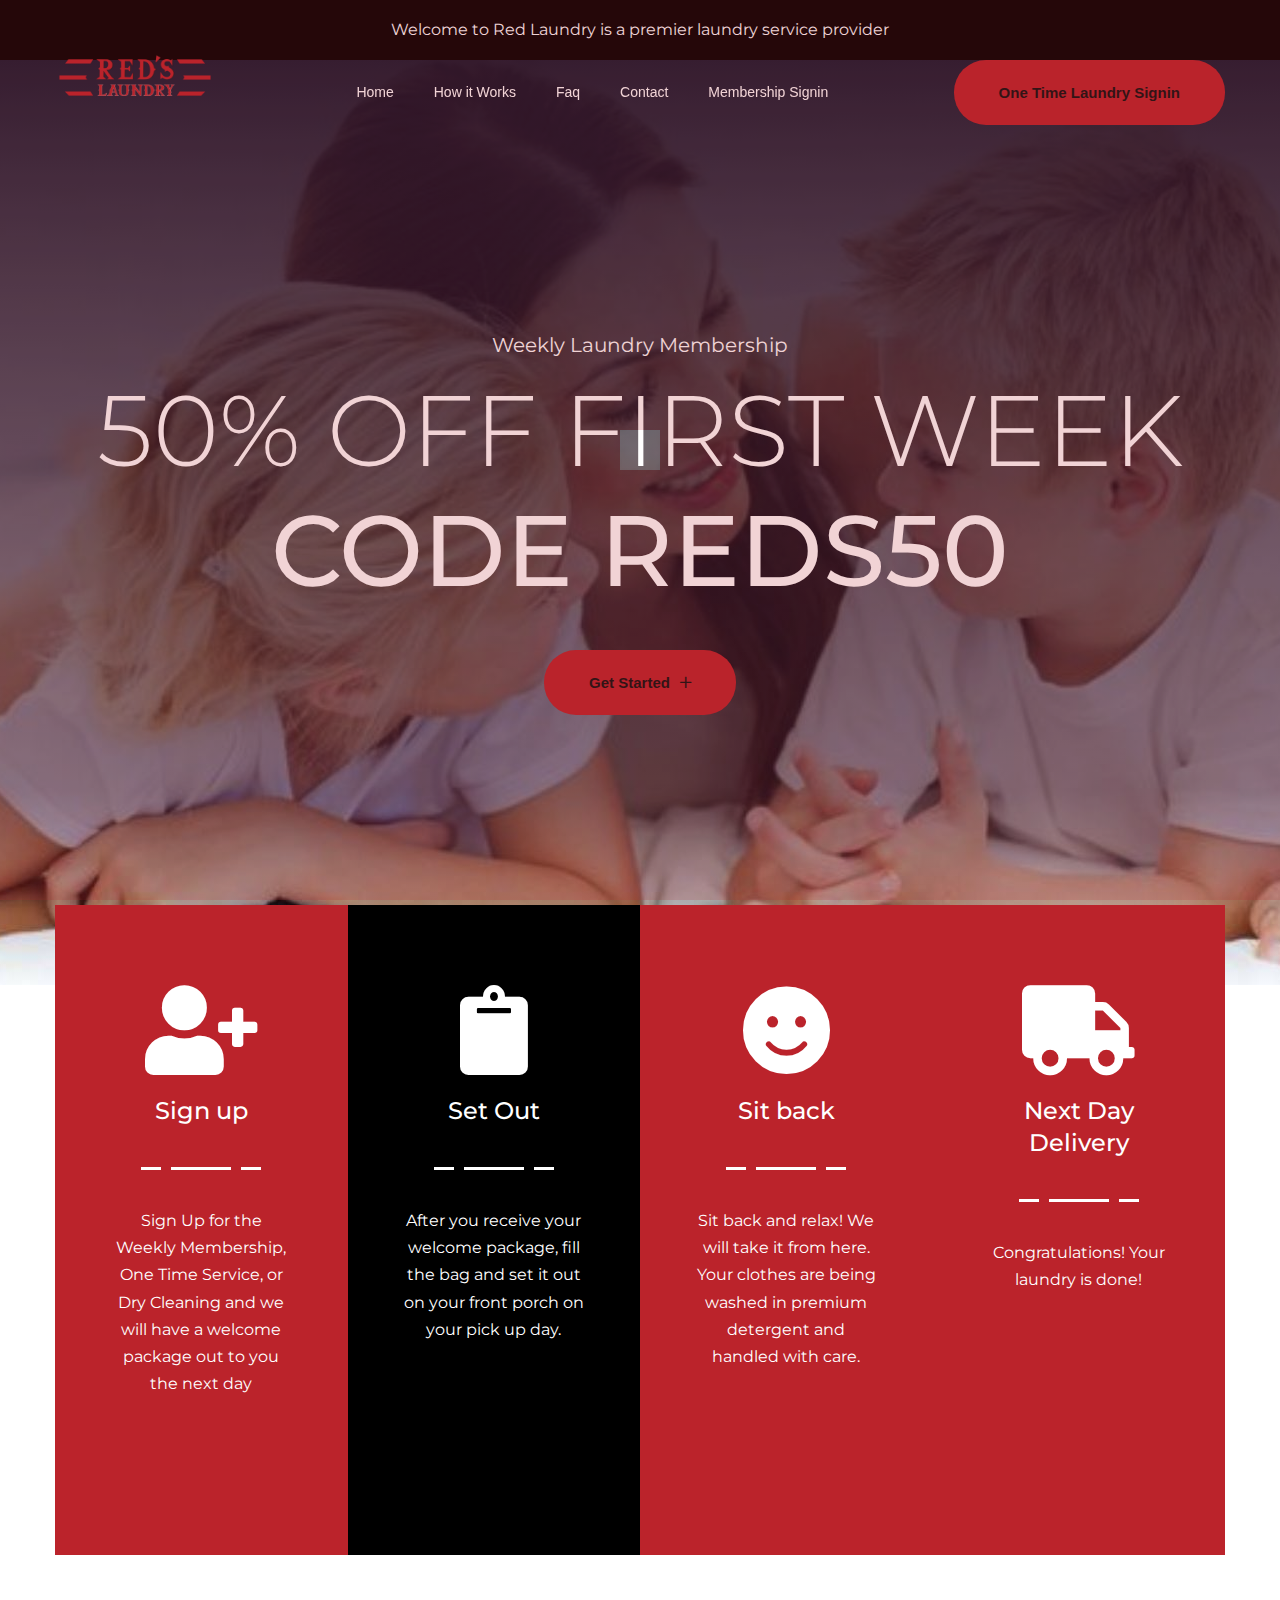
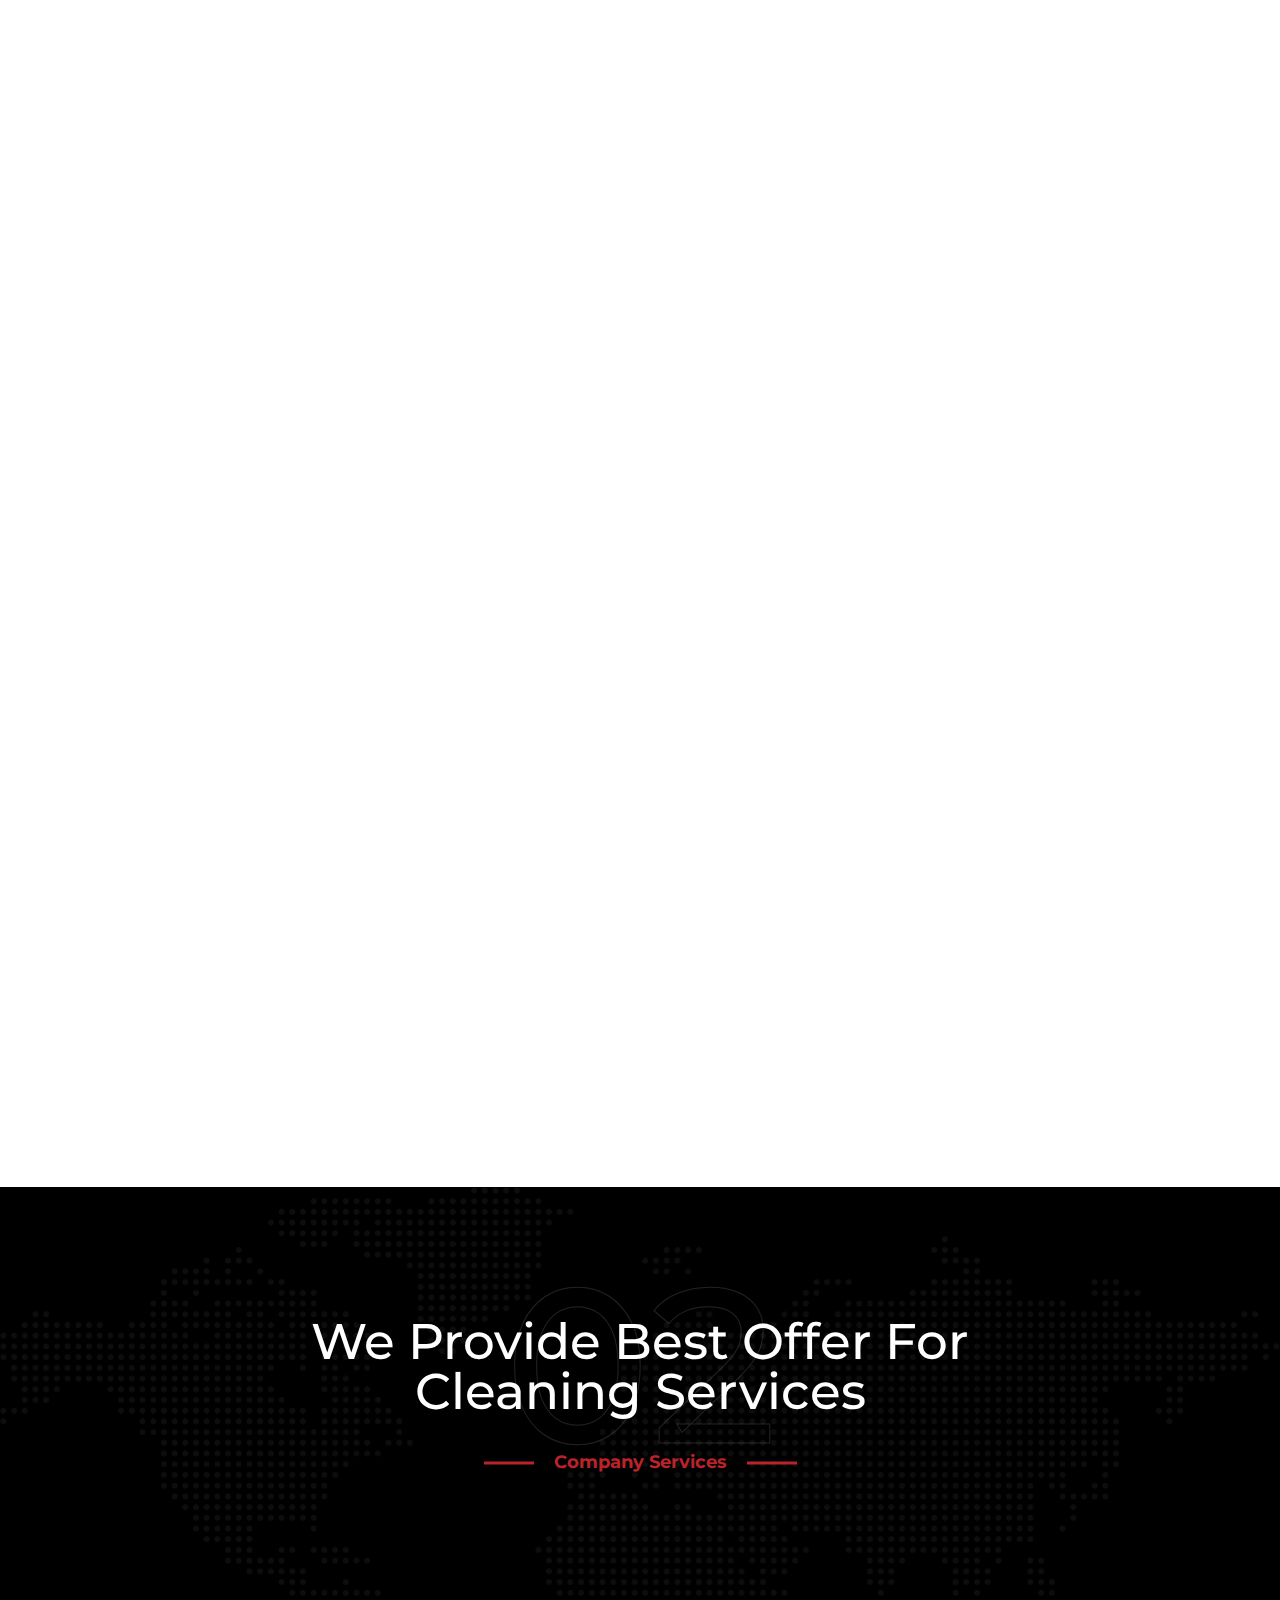
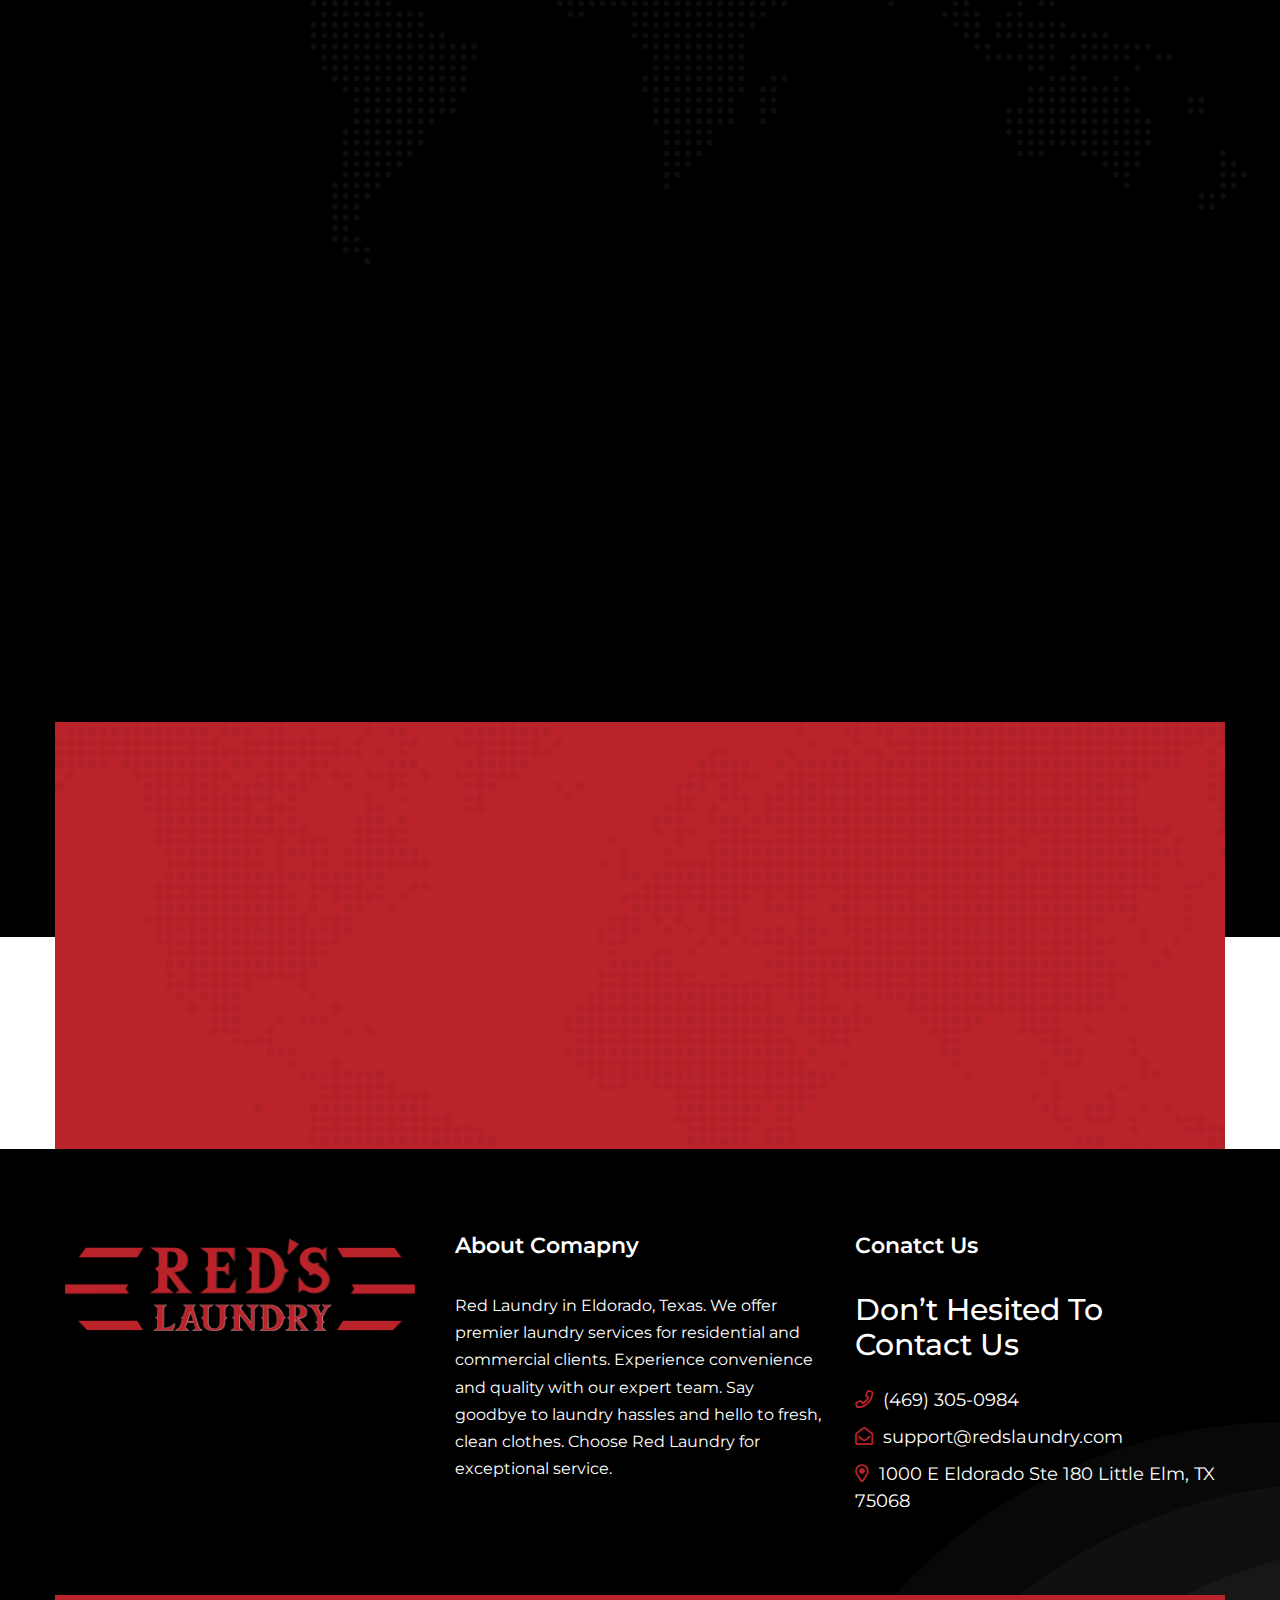
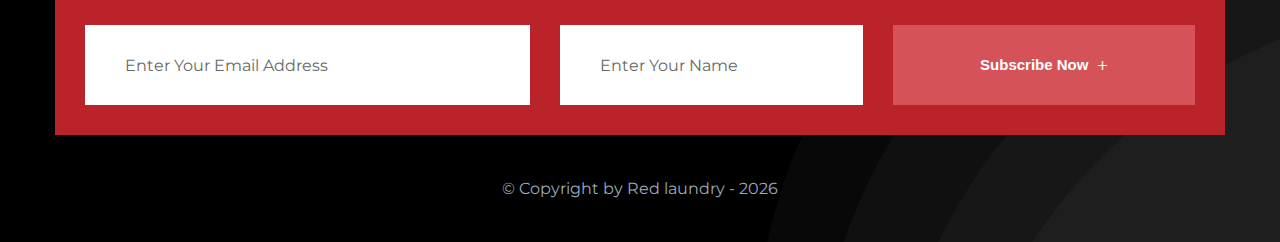
<file: index.html>
<!DOCTYPE html>
<html lang="en">
<head>
	<!--====== Required meta tags ======-->
	<meta charset="utf-8" />
	<meta http-equiv="x-ua-compatible" content="ie=edge" />
	<meta name="description" content="" />
	<meta name="viewport" content="width=device-width, initial-scale=1, shrink-to-fit=no" />
	<!--====== Title ======-->
	<title>Safem Cleaning Service HTML Template || Home One</title>
	<!--====== Favicon Icon ======-->
	<link rel="shortcut icon" href="assets/img/favicon.ico" type="image/png" />
	<!--====== Animate Css ======-->
	<link rel="stylesheet" href="assets/css/animate.min.css">
	<!--====== Bootstrap css ======-->
	<link rel="stylesheet" href="assets/css/bootstrap.min.css" />
	<!--====== Fontawesome css ======-->
	<link rel="stylesheet" href="assets/css/font-awesome.min.css" />
	<!--====== flaticon css ======-->
	<link rel="stylesheet" href="assets/css/flaticon.css" />
	<!--====== nice select css ======-->
	<link rel="stylesheet" href="assets/css/nice-select.css" />
	<!--====== Magnific Popup css ======-->
	<link rel="stylesheet" href="assets/css/magnific-popup.css" />
	<!--====== Owl Carousel css ======-->
	<link rel="stylesheet" href="assets/css/slick.css" />
	<!--====== Default css ======-->
	<link rel="stylesheet" href="assets/css/default.css" />
	<!--====== Style css ======-->
	<link rel="stylesheet" href="assets/css/style.min.css" />

</head>

<body>
	<!--[if lte IE 9]>
			<p class="browserupgrade">You are using an <strong>outdated</strong> browser. Please <a href="https://browsehappy.com/">upgrade your browser</a> to improve your experience and security.</p>
	<![endif]-->

	<!--====== PRELOADER ======-->
	<div id="preloader">
		<div>
			<div></div>
		</div>
	</div>

	 <!--====== HEADER PART START ======-->
    <header class="header-area">
        <div class="welome-text">
            <p>Welcome to Red Laundry is a premier laundry service provider</p>
        </div>
        <div class="header-nav">
            <div class="container">
                <div class="row">
                    <div class="col-lg-12">
                        <div class="navigation">
                            <nav class="navbar navbar-expand-lg">
                                <a class="navbar-brand logo-mt-neg main-logo" href="index.html">
                                    <img src="assets/img/logo.png" alt="Safem" />
                                </a>
                                <a class="navbar-brand sticky-logo" href="index.html">
                                    <img src="assets/img/logo.png" alt="Safem">
                                </a>
                                <!-- logo -->
                                <button class="navbar-toggler" type="button" data-toggle="collapse"
                                    data-target="#navbarSupportedContent" aria-controls="navbarSupportedContent"
                                    aria-expanded="false" aria-label="Toggle navigation">
                                    <span class="toggler-icon"></span>
                                    <span class="toggler-icon"></span>
                                    <span class="toggler-icon"></span>
                                </button>
                                <!-- navbar toggler -->

                                <div class="collapse navbar-collapse sub-menu-bar" id="navbarSupportedContent">
                                    <ul class="navbar-nav m-auto">
                                        <li class="nav-item active">
                                            <a class="nav-link" href="index.html">Home
                                            </a>

                                        </li>
                                        <li class="nav-item">
                                            <a class="nav-link" href="#How">How it Works
                                            </a>

                                        </li>
                                        
                                        <li class="nav-item">
                                            <a class="nav-link" href="faq.html">Faq
                                            </a>
                                        </li>


                                        <li class="nav-item">
                                            <a class="nav-link" href="contact.html">Contact   
                                            </a>
                                        </li>

										

                                        <li class="nav-item">
                                            <a class="nav-link" href="contact.html">Membership Signin   
                                            </a>
                                        </li>





                                    </ul>
                                </div>
                                <!-- navbar collapse -->
                                <div class="navbar-btn d-none d-sm-block">
                                    <a class="main-btn" href="#">One Time Laundry Signin    </a>
                                </div>
                            </nav>
                        </div>
                        <!-- navigation -->
                    </div>
                </div>
            </div>
        </div>
    </header>
    <!--====== HEADER PART END ======-->
	<!--====== MAIN PART START ======-->
	<main>
		<!--====== HERO PART START ======-->
		<section class="hero-section">
			<div id="heroSlideActive">

				<div class="single-hero-slide" style="background-image: url(assets/img/hero-image-3.jpg);">
					<div class="container">
						<div class="hero-content text-center">
							<span class="promo-text">
								Weekly Laundry Membership
								


							</span>
							<h1><span>50% OFF FIRST WEEK</span> CODE REDS50</h1>
							<div class="btn-wrap">
								<a class="main-btn" href="#">Get Started<i class="fal fa-plus"></i></a>

							</div>
						</div>
					</div>
				</div>
			</div>
		</section>
		<!--====== HERO PART END ======-->
		<!--====== FEATURE PART START ======-->
		<section class="feature-section" id="How">
			<div class="container">
				<div class="row no-gutters feature-loop">
					<div class="col-lg-3 col-md-6">
						<div class="single-feature-box">
							<div class="icon">
								<i class="fa fa-user-plus fa-2x"></i>
							</div>
							<div class="featre-content">
								<h4 class="title">Sign up</h4>
								<span class="line"></span>
								<p>Sign Up for the Weekly Membership, One Time Service, or Dry Cleaning and we will have a welcome package out to you the next day </p>

							</div>
						</div>
					</div>
					<div class="col-lg-3 col-md-6">
						<div class="single-feature-box active">
							<div class="icon">
								<i class="fa fa-clipboard fa-2x"></i>
							</div>
							<div class="featre-content">
								<h4 class="title">Set Out</h4>
								<span class="line"></span>
								<p>After you receive your welcome package, fill the bag and set it out on your front porch on your pick up day.</p>

							</div>

						</div>
					</div>
					<div class="col-lg-3 col-md-6 mx-auto">
						<div class="single-feature-box">
							<div class="icon">
								<i class="fa fa-smile fa-2x"></i>
							</div>
							<div class="featre-content">
								<h4 class="title">Sit back</h4>
								<span class="line"></span>
								<p>Sit back and relax!  We will take it from here.  Your clothes are being washed in premium detergent and handled with care.</p>

							</div>

						</div>
					</div>

					<div class="col-lg-3 col-md-6 mx-auto">
						<div class="single-feature-box">
							<div class="icon">
								<i class="fa fa-truck fa-2x	"></i>
							</div>
							<div class="featre-content">
								<h4 class="title">Next Day Delivery</h4>
								<span class="line"></span>
								<p>Congratulations!  Your laundry is done!</p>

							</div>

						</div>
					</div>
				</div>
			</div>
		</section>
		<!--====== FEATURE PART END ======-->
		<!--====== ABOUT PART START ======-->
		<section class="about-section pt-130 pb-130" id="about">
			<div class="container">
				<!-- About Text -->
				<div class="row align-items-center justify-content-between">
					<div class="col-lg-6 wow fadeInLeft" data-wow-delay=".3s">
						<div class="about-img text-center">
							<img src="assets/img/about-img.jpg" alt="Image">
						</div>
					</div>
					<div class="col-lg-6 wow fadeInRight" data-wow-delay=".5s">
						<div class="about-text">
							<div class="section-title left-border mb-40">
								<h2>Welcome to Red Laundry<span>01</span></h2>
								<p class="title-tag">About Company</p>
							</div>
							<p>Red Laundry is a premier laundry service provider located in the heart of Eldorado, Texas. We are dedicated to offering top-notch laundry services to our esteemed clients. Our services range from washing, drying, folding, and ironing, all tailored to meet the unique needs of each customer. At Red Laundry, we understand the value of time and the need for convenience, hence we strive to provide efficient and reliable laundry solutions.
</p>
							<a class="main-btn main-btn-3 mt-50" href="about.html">Learn More<i
									class="fal fa-plus"></i></a>
						</div>
					</div>
				</div>
				<!-- About Video -->
				<div class="row align-items-center justify-content-between pt-80">
					<div class="col-lg-6 wow fadeInLeft" data-wow-delay=".3s">
						<div class="video-text text-right">
							<h3>Watch Our Video And See How it Works</h3>
							<p>Experience the magic of Red Laundry by watching our insightful video demonstration. Get an exclusive look at how our process works, showcasing the seamless steps from start to finish. Witness the exceptional quality and attention to detail that sets us apart</p>
							<a href="https://www.youtube.com/watch?v=oVin4fFbMMU"
								class="watch-video-link popup-video">Watch Our Videos</a>
						</div>
					</div>
					<div class=" col-lg-6 wow fadeInRight" data-wow-delay=".5s">
						<div class="video-wrap">
							<div class="video-bg bg-cover" style="background-image: url(assets/img/video-thumb.jpg);">
								<a href="https://www.youtube.com/watch?v=oVin4fFbMMU" class="popup-video"><i
										class="fas fa-play"></i></a>
							</div>
						</div>
					</div>
				</div>
			</div>
		</section>
		<!--====== ABOUT PART END ======-->
		<!--====== SERVICE PART START ======-->
		<section class="service-section" style="background-image: url(assets/img/service-bg.png);">
			<div class="container">
				<div class="section-title white-color text-center both-border mb-50">
					<h2>We Provide Best Offer For <br>
						Cleaning Services <span>02</span></h2>
					<p class="title-tag">Company Services</p>
				</div>
				<div class="row service-loop">
					<div class="col-lg-4 col-md-6 wow fadeInLeft" data-wow-delay=".3s">
						<div class="single-service">
							<div class="service-bg" style="background-image: url(assets/img/service-1.jpg);">

								<a href="contact.html" class="service-link"><i class="fal fa-long-arrow-right"></i></a>
							</div>
							<div class="service-content">
								<h4>Weekly Membership</h4>
								<span>Starting @ 24.99/week</span>
								<p>
									Sign up and forget about doing laundry again. The small bag is perfect for those without kids. Our regular bag will hold enough laundry for a family of 3-5. Take back your weekend and spend time with those who matter
								</p>
							</div>
						</div>
					</div>
					<div class="col-lg-4 col-md-6 wow fadeInUp" data-wow-delay=".5s">
						<div class="single-service active">
							<div class="service-bg" style="background-image: url(assets/img/service-2.jpg);">

								<a href="contact.html" class="service-link"><i class="fal fa-long-arrow-right"></i></a>
							</div>
							<div class="service-content">
								<h4>One Time Service</h4>
								<span>$1.50/lb</span>
								<p>
									Get caught up on your laundry or take care of those items that won’t fit in your washer or dryer. Minimum $20 order. Schedule your wash & fold service today.
								</p>
							</div>
						</div>
					</div>
					<div class="col-lg-4 col-md-6 mx-auto wow fadeInRight" data-wow-delay=".7s">
						<div class=" single-service">
							<div class="service-bg" style="background-image: url(assets/img/service-3.jpg);">

								<a href="contact.html" class="service-link"><i class="fal fa-long-arrow-right"></i></a>
							</div>
							<div class="service-content">
								<h4>Dry Cleaning Service</h4>
								<span>Starting @ $2.00 Per Piece</span>
								<p>Never forget to pick up your dry cleaning again. We will pick it up from your home and deliver it back in 48 hours except Sunday. Mark Dry Cleaning off of your To-Do list</p>
							</div>
						</div>
					</div>
				</div>
			</div>
		</section>
		<!--====== SERVICE PART END ======-->




		<!--====== CALL TO ACTION PART START ======-->
		<section class="cta-section">
			<div class="container">
				<div class="cta-inner">
					<div class="cta-text text-center wow fadeInUp" data-wow-delay=".3s">
						<span>Needs Any Helps Or Supports</span>
						<h1>Don’t Hesitate, Contact <br>
							Us For Better Help & Services.</h1>
					</div>
				</div>
			</div>
		</section>
		<!--====== CALL TO ACTION PART END ======-->


	</main>
	<!--====== MAIN PART START ======-->
	<!--====== GO TO TOP PART START ======-->
	<div class="go-top-area">
		<div class="go-top-wrap">
			<div class="go-top-btn-wrap">
				<div class="go-top go-top-btn">
					<i class="fal fa-angle-double-up"></i>
					<i class="fal fa-angle-double-up"></i>
				</div>
			</div>
		</div>
	</div>
	<!--====== GO TO TOP PART ENDS ======-->
	<!--====== FOOTER PART START ======-->
	<footer>
		<div class="footer-widget-area pt-80 pb-40">
			<div class="container">
				<div class="row">
					<div class="col-lg-4 col-md-6">
						<div class="footer-logo mb-40">
							<img src="assets/img/logo.png" alt="Safem">
						</div>
					</div>
					<div class="col-lg-4 col-md-6">
						<div class="widget about-company mb-40">
							<h4 class="widget-title">About Comapny</h4>
							<p>Red Laundry in Eldorado, Texas. We offer premier laundry services for residential and commercial clients. Experience convenience and quality with our expert team. Say goodbye to laundry hassles and hello to fresh, clean clothes. Choose Red Laundry for exceptional service.</p>

						</div>
					</div>

					<div class="col-lg-4 col-md-6">
						<div class="widget contact-widget mb-40">
							<h4 class="widget-title">Conatct Us</h4>
							<div class="contact-info">
								<h3>Don’t Hesited To <br> Contact Us</h3>
								<ul>
									<li><i class="far fa-phone"></i>(469) 305-0984</li>
									<li><i class="far fa-envelope-open"></i><a href="mailto:support@redslaundry.com" >support@redslaundry.com</a></li>
									<li><i class="far fa-map-marker-alt"></i>1000 E Eldorado Ste 180 Little Elm, TX 75068</li>
								</ul>
							</div>
						</div>
					</div>
				</div>
			</div>
		</div>
		<div class="subscribe-form">
			<div class="container">
				<div class="subs-inner">
					<form action="#">
						<div class="row">
							<div class="col-lg-5">
								<input type="email" placeholder="Enter Your Email Address">
							</div>
							<div class="col-lg-7">
								<div class="row">
									<div class="col-lg-6">
										<input type="text" placeholder="Enter Your Name">
									</div>
									<div class="col-lg-6">
										<button>Subscribe Now<i class="fal fa-plus"></i></button>
									</div>
								</div>
							</div>
						</div>
					</form>
				</div>
			</div>
		</div>
		<div class="copyright-area text-center pt-40 pb-40">
			<p>&copy; Copyright by Red laundry -  <script>
				document.write(new Date().getFullYear());
			  </script></p>
		</div>
	</footer>
	<!--====== FOOTER PART END ======-->

	<!--====== jquery js ======-->

	<script src="assets/js/vendor/jquery-1.12.4.min.js"></script>
	<!--====== Bootstrap js ======-->
	<script src="assets/js/bootstrap.min.js"></script>
	<script src="assets/js/popper.min.js"></script>
	<!--====== Slick js ======-->
	<script src="assets/js/slick.min.js"></script>
	<!--====== Isotope js ======-->
	<script src="assets/js/isotope.pkgd.min.js"></script>
	<!--====== nice select js ======-->
	<script src="assets/js/jquery.nice-select.min.js"></script>
	<!--====== Magnific Popup js ======-->
	<script src="assets/js/jquery.magnific-popup.min.js"></script>
	<!--====== counterup js ======-->
	<script src="assets/js/jquery.counterup.min.js"></script>
	<!--====== waypoints js ======-->
	<script src="assets/js/waypoints.min.js"></script>
	<!--====== inview js ======-->
	<script src="assets/js/jquery.inview.min.js"></script>
	<!--====== easypiechart js ======-->
	<script src="assets/js/jquery.easypiechart.js"></script>
	<!--====== Wow Js ======-->
	<script src="assets/js/wow.min.js"></script>
	<!--====== Main js ======-->
	<script src="assets/js/main.js"></script>
</body>

</html>
</file>
<file: assets/css/flaticon.css>
/*
  	Flaticon icon font: Flaticon
  	Creation date: 30/06/2019 22:29
  	*/

@font-face {
  font-family: "Flaticon";
  src: url("../fonts/Flaticon.eot");
  src: url("../fonts/Flaticond41d.eot?#iefix") format("embedded-opentype"),
       url("../fonts/Flaticon.woff2") format("woff2"),
       url("../fonts/Flaticon.woff") format("woff"),
       url("../fonts/Flaticon.ttf") format("truetype"),
       url("../fonts/Flaticon.svg#Flaticon") format("svg");
  font-weight: normal;
  font-style: normal;
}

@media screen and (-webkit-min-device-pixel-ratio:0) {
  @font-face {
    font-family: "Flaticon";
    src: url("../fonts/Flaticon.svg#Flaticon") format("svg");
  }
}

[class^="flaticon-"]:before, [class*=" flaticon-"]:before,
[class^="flaticon-"]:after, [class*=" flaticon-"]:after {   
    font-family: Flaticon;
    font-style: normal;
}


.flaticon-e-mail-envelope:before { content: "\f100"; }
.flaticon-phone-call:before { content: "\f101"; }
.flaticon-tag:before { content: "\f102"; }
.flaticon-thumb-up:before { content: "\f103"; }
.flaticon-add:before { content: "\f104"; }
.flaticon-maid:before { content: "\f105"; }
.flaticon-avatar:before { content: "\f106"; }
.flaticon-glass-cleaner:before { content: "\f107"; }
.flaticon-medal:before { content: "\f108"; }
.flaticon-play-button-arrowhead:before { content: "\f109"; }
.flaticon-right-arrow:before { content: "\f10a"; }
.flaticon-left-arrow:before { content: "\f10b"; }
.flaticon-left-quote:before { content: "\f10c"; }
.flaticon-call-answer:before { content: "\f10d"; }
.flaticon-email:before { content: "\f10e"; }
.flaticon-globalization:before { content: "\f10f"; }
.flaticon-right-arrow-angle:before { content: "\f110"; }
.flaticon-property:before { content: "\f111"; }
.flaticon-kitchen:before { content: "\f112"; }
.flaticon-window:before { content: "\f113"; }
.flaticon-restroom:before { content: "\f114"; }
.flaticon-desk:before { content: "\f115"; }
.flaticon-furniture-and-household:before { content: "\f116"; }
.flaticon-faucet:before { content: "\f117"; }
.flaticon-duster:before { content: "\f118"; }
</file>
<file: assets/css/nice-select.css>
.nice-select {
  -webkit-tap-highlight-color: transparent;
  background-color: #fff;
  border-radius: 5px;
  border: solid 1px #e8e8e8;
  box-sizing: border-box;
  clear: both;
  cursor: pointer;
  display: block;
  float: left;
  font-family: inherit;
  font-size: 14px;
  font-weight: normal;
  height: 42px;
  line-height: 40px;
  outline: none;
  padding-left: 18px;
  padding-right: 30px;
  position: relative;
  text-align: left !important;
  -webkit-transition: all 0.2s ease-in-out;
  transition: all 0.2s ease-in-out;
  -webkit-user-select: none;
     -moz-user-select: none;
      -ms-user-select: none;
          user-select: none;
  white-space: nowrap;
  width: auto; }
  .nice-select:hover {
    border-color: #dbdbdb; }
  .nice-select:active, .nice-select.open, .nice-select:focus {
    border-color: #999; }
  .nice-select:after {
    border-bottom: 2px solid #999;
    border-right: 2px solid #999;
    content: '';
    display: block;
    height: 5px;
    margin-top: -4px;
    pointer-events: none;
    position: absolute;
    right: 12px;
    top: 50%;
    -webkit-transform-origin: 66% 66%;
        -ms-transform-origin: 66% 66%;
            transform-origin: 66% 66%;
    -webkit-transform: rotate(45deg);
        -ms-transform: rotate(45deg);
            transform: rotate(45deg);
    -webkit-transition: all 0.15s ease-in-out;
    transition: all 0.15s ease-in-out;
    width: 5px; }
  .nice-select.open:after {
    -webkit-transform: rotate(-135deg);
        -ms-transform: rotate(-135deg);
            transform: rotate(-135deg); }
  .nice-select.open .list {
    opacity: 1;
    pointer-events: auto;
    -webkit-transform: scale(1) translateY(0);
        -ms-transform: scale(1) translateY(0);
            transform: scale(1) translateY(0); }
  .nice-select.disabled {
    border-color: #ededed;
    color: #999;
    pointer-events: none; }
    .nice-select.disabled:after {
      border-color: #cccccc; }
  .nice-select.wide {
    width: 100%; }
    .nice-select.wide .list {
      left: 0 !important;
      right: 0 !important; }
  .nice-select.right {
    float: right; }
    .nice-select.right .list {
      left: auto;
      right: 0; }
  .nice-select.small {
    font-size: 12px;
    height: 36px;
    line-height: 34px; }
    .nice-select.small:after {
      height: 4px;
      width: 4px; }
    .nice-select.small .option {
      line-height: 34px;
      min-height: 34px; }
  .nice-select .list {
    background-color: #fff;
    border-radius: 5px;
    box-shadow: 0 0 0 1px rgba(68, 68, 68, 0.11);
    box-sizing: border-box;
    margin-top: 4px;
    opacity: 0;
    overflow: hidden;
    padding: 0;
    pointer-events: none;
    position: absolute;
    top: 100%;
    left: 0;
    -webkit-transform-origin: 50% 0;
        -ms-transform-origin: 50% 0;
            transform-origin: 50% 0;
    -webkit-transform: scale(0.75) translateY(-21px);
        -ms-transform: scale(0.75) translateY(-21px);
            transform: scale(0.75) translateY(-21px);
    -webkit-transition: all 0.2s cubic-bezier(0.5, 0, 0, 1.25), opacity 0.15s ease-out;
    transition: all 0.2s cubic-bezier(0.5, 0, 0, 1.25), opacity 0.15s ease-out;
    z-index: 9; }
    .nice-select .list:hover .option:not(:hover) {
      background-color: transparent !important; }
  .nice-select .option {
    cursor: pointer;
    font-weight: 400;
    line-height: 40px;
    list-style: none;
    min-height: 40px;
    outline: none;
    padding-left: 18px;
    padding-right: 29px;
    text-align: left;
    -webkit-transition: all 0.2s;
    transition: all 0.2s; }
    .nice-select .option:hover, .nice-select .option.focus, .nice-select .option.selected.focus {
      background-color: #f6f6f6; }
    .nice-select .option.selected {
      font-weight: bold; }
    .nice-select .option.disabled {
      background-color: transparent;
      color: #999;
      cursor: default; }

.no-csspointerevents .nice-select .list {
  display: none; }

.no-csspointerevents .nice-select.open .list {
  display: block; }
</file>
<file: assets/css/default.css>
/* Deafult Margin & Padding */
/*-- Margin Top --*/
.mt-5 {
	margin-top: 5px;
}
.mt-10 {
	margin-top: 10px;
}
.mt-15 {
	margin-top: 15px;
}
.mt-20 {
	margin-top: 20px;
}
.mt-25 {
	margin-top: 25px;
}
.mt-30 {
	margin-top: 30px;
}
.mt-35 {
	margin-top: 35px;
}
.mt-40 {
	margin-top: 40px;
}
.mt-45 {
	margin-top: 45px;
}
.mt-50 {
	margin-top: 50px;
}
.mt-55 {
	margin-top: 55px;
}
.mt-60 {
	margin-top: 60px;
}
.mt-65 {
	margin-top: 65px;
}
.mt-70 {
	margin-top: 70px;
}
.mt-75 {
	margin-top: 75px;
}
.mt-80 {
	margin-top: 80px;
}
.mt-85 {
	margin-top: 85px;
}
.mt-90 {
	margin-top: 90px;
}
.mt-95 {
	margin-top: 95px;
}
.mt-100 {
	margin-top: 100px;
}
.mt-105 {
	margin-top: 105px;
}
.mt-110 {
	margin-top: 110px;
}
.mt-115 {
	margin-top: 115px;
}
.mt-120 {
	margin-top: 120px;
}
.mt-125 {
	margin-top: 125px;
}
.mt-130 {
	margin-top: 130px;
}
.mt-135 {
	margin-top: 135px;
}
.mt-140 {
	margin-top: 140px;
}
.mt-145 {
	margin-top: 145px;
}
.mt-150 {
	margin-top: 150px;
}
.mt-155 {
	margin-top: 155px;
}
.mt-160 {
	margin-top: 160px;
}
.mt-165 {
	margin-top: 165px;
}
.mt-170 {
	margin-top: 170px;
}
.mt-175 {
	margin-top: 175px;
}
.mt-180 {
	margin-top: 180px;
}
.mt-185 {
	margin-top: 185px;
}
.mt-190 {
	margin-top: 190px;
}
.mt-195 {
	margin-top: 195px;
}
.mt-200 {
	margin-top: 200px;
}
/*-- Margin Bottom --*/

.mb-5 {
	margin-bottom: 5px;
}
.mb-10 {
	margin-bottom: 10px;
}
.mb-15 {
	margin-bottom: 15px;
}
.mb-20 {
	margin-bottom: 20px;
}
.mb-25 {
	margin-bottom: 25px;
}
.mb-30 {
	margin-bottom: 30px;
}
.mb-35 {
	margin-bottom: 35px;
}
.mb-40 {
	margin-bottom: 40px;
}
.mb-45 {
	margin-bottom: 45px;
}
.mb-50 {
	margin-bottom: 50px;
}
.mb-55 {
	margin-bottom: 55px;
}
.mb-60 {
	margin-bottom: 60px;
}
.mb-65 {
	margin-bottom: 65px;
}
.mb-70 {
	margin-bottom: 70px;
}
.mb-75 {
	margin-bottom: 75px;
}
.mb-80 {
	margin-bottom: 80px;
}
.mb-85 {
	margin-bottom: 85px;
}
.mb-90 {
	margin-bottom: 90px;
}
.mb-95 {
	margin-bottom: 95px;
}
.mb-100 {
	margin-bottom: 100px;
}
.mb-105 {
	margin-bottom: 105px;
}
.mb-110 {
	margin-bottom: 110px;
}
.mb-115 {
	margin-bottom: 115px;
}
.mb-120 {
	margin-bottom: 120px;
}
.mb-125 {
	margin-bottom: 125px;
}
.mb-130 {
	margin-bottom: 130px;
}
.mb-135 {
	margin-bottom: 135px;
}
.mb-140 {
	margin-bottom: 140px;
}
.mb-145 {
	margin-bottom: 145px;
}
.mb-150 {
	margin-bottom: 150px;
}
.mb-155 {
	margin-bottom: 155px;
}
.mb-160 {
	margin-bottom: 160px;
}
.mb-165 {
	margin-bottom: 165px;
}
.mb-170 {
	margin-bottom: 170px;
}
.mb-175 {
	margin-bottom: 175px;
}
.mb-180 {
	margin-bottom: 180px;
}
.mb-185 {
	margin-bottom: 185px;
}
.mb-190 {
	margin-bottom: 190px;
}
.mb-195 {
	margin-bottom: 195px;
}
.mb-200 {
	margin-bottom: 200px;
}
/*-- margin left --*/
.ml-5 {
	margin-left: 5px;
}
.ml-10 {
	margin-left: 10px;
}
.ml-15 {
	margin-left: 15px;
}
.ml-20 {
	margin-left: 20px;
}
.ml-25 {
	margin-left: 25px;
}
.ml-30 {
	margin-left: 30px;
}
.ml-35 {
	margin-left: 35px;
}
.ml-40 {
	margin-left: 40px;
}
.ml-45 {
	margin-left: 45px;
}
.ml-50 {
	margin-left: 50px;
}
.ml-55 {
	margin-left: 55px;
}
.ml-60 {
	margin-left: 60px;
}
.ml-65 {
	margin-left: 65px;
}
.ml-70 {
	margin-left: 70px;
}
.ml-75 {
	margin-left: 75px;
}
.ml-80 {
	margin-left: 80px;
}
.ml-85 {
	margin-left: 85px;
}
.ml-90 {
	margin-left: 90px;
}
.ml-95 {
	margin-left: 95px;
}
.ml-100 {
	margin-left: 100px;
}
.ml-105 {
	margin-left: 105px;
}
.ml-110 {
	margin-left: 110px;
}
.ml-115 {
	margin-left: 115px;
}
.ml-120 {
	margin-left: 120px;
}
.ml-125 {
	margin-left: 125px;
}
.ml-130 {
	margin-left: 130px;
}
.ml-135 {
	margin-left: 135px;
}
.ml-140 {
	margin-left: 140px;
}
.ml-145 {
	margin-left: 145px;
}
.ml-150 {
	margin-left: 150px;
}
.ml-155 {
	margin-left: 155px;
}
.ml-160 {
	margin-left: 160px;
}
.ml-165 {
	margin-left: 165px;
}
.ml-170 {
	margin-left: 170px;
}
.ml-175 {
	margin-left: 175px;
}
.ml-180 {
	margin-left: 180px;
}
.ml-185 {
	margin-left: 185px;
}
.ml-190 {
	margin-left: 190px;
}
.ml-195 {
	margin-left: 195px;
}
.ml-200 {
	margin-left: 200px;
}
/*-- margin right --*/
.mr-5 {
	margin-right: 5px;
}
.mr-10 {
	margin-right: 10px;
}
.mr-15 {
	margin-right: 15px;
}
.mr-20 {
	margin-right: 20px;
}
.mr-25 {
	margin-right: 25px;
}
.mr-30 {
	margin-right: 30px;
}
.mr-35 {
	margin-right: 35px;
}
.mr-40 {
	margin-right: 40px;
}
.mr-45 {
	margin-right: 45px;
}
.mr-50 {
	margin-right: 50px;
}
.mr-55 {
	margin-right: 55px;
}
.mr-60 {
	margin-right: 60px;
}
.mr-65 {
	margin-right: 65px;
}
.mr-70 {
	margin-right: 70px;
}
.mr-75 {
	margin-right: 75px;
}
.mr-80 {
	margin-right: 80px;
}
.mr-85 {
	margin-right: 85px;
}
.mr-90 {
	margin-right: 90px;
}
.mr-95 {
	margin-right: 95px;
}
.mr-100 {
	margin-right: 100px;
}
.mr-105 {
	margin-right: 105px;
}
.mr-110 {
	margin-right: 110px;
}
.mr-115 {
	margin-right: 115px;
}
.mr-120 {
	margin-right: 120px;
}
.mr-125 {
	margin-right: 125px;
}
.mr-130 {
	margin-right: 130px;
}
.mr-135 {
	margin-right: 135px;
}
.mr-140 {
	margin-right: 140px;
}
.mr-145 {
	margin-right: 145px;
}
.mr-150 {
	margin-right: 150px;
}
.mr-155 {
	margin-right: 155px;
}
.mr-160 {
	margin-right: 160px;
}
.mr-165 {
	margin-right: 165px;
}
.mr-170 {
	margin-right: 170px;
}
.mr-175 {
	margin-right: 175px;
}
.mr-180 {
	margin-right: 180px;
}
.mr-185 {
	margin-right: 185px;
}
.mr-190 {
	margin-right: 190px;
}
.mr-195 {
	margin-right: 195px;
}
.mr-200 {
	margin-right: 200px;
}


/*-- Padding Top --*/

.pt-5 {
	padding-top: 5px;
}
.pt-10 {
	padding-top: 10px;
}
.pt-15 {
	padding-top: 15px;
}
.pt-20 {
	padding-top: 20px;
}
.pt-25 {
	padding-top: 25px;
}
.pt-30 {
	padding-top: 30px;
}
.pt-35 {
	padding-top: 35px;
}
.pt-40 {
	padding-top: 40px;
}
.pt-45 {
	padding-top: 45px;
}
.pt-50 {
	padding-top: 50px;
}
.pt-55 {
	padding-top: 55px;
}
.pt-60 {
	padding-top: 60px;
}
.pt-65 {
	padding-top: 65px;
}
.pt-70 {
	padding-top: 70px;
}
.pt-75 {
	padding-top: 75px;
}
.pt-80 {
	padding-top: 80px;
}
.pt-85 {
	padding-top: 85px;
}
.pt-90 {
	padding-top: 90px;
}
.pt-95 {
	padding-top: 95px;
}
.pt-100 {
	padding-top: 100px;
}
.pt-105 {
	padding-top: 105px;
}
.pt-110 {
	padding-top: 110px;
}
.pt-115 {
	padding-top: 115px;
}
.pt-120 {
	padding-top: 120px;
}
.pt-125 {
	padding-top: 125px;
}
.pt-130 {
	padding-top: 130px;
}
.pt-135 {
	padding-top: 135px;
}
.pt-140 {
	padding-top: 140px;
}
.pt-145 {
	padding-top: 145px;
}
.pt-150 {
	padding-top: 150px;
}
.pt-155 {
	padding-top: 155px;
}
.pt-160 {
	padding-top: 160px;
}
.pt-165 {
	padding-top: 165px;
}
.pt-170 {
	padding-top: 170px;
}
.pt-175 {
	padding-top: 175px;
}
.pt-180 {
	padding-top: 180px;
}
.pt-185 {
	padding-top: 185px;
}
.pt-190 {
	padding-top: 190px;
}
.pt-195 {
	padding-top: 195px;
}
.pt-200 {
	padding-top: 200px;
}
/*-- Padding Bottom --*/

.pb-5 {
	padding-bottom: 5px;
}
.pb-10 {
	padding-bottom: 10px;
}
.pb-15 {
	padding-bottom: 15px;
}
.pb-20 {
	padding-bottom: 20px;
}
.pb-25 {
	padding-bottom: 25px;
}
.pb-30 {
	padding-bottom: 30px;
}
.pb-35 {
	padding-bottom: 35px;
}
.pb-40 {
	padding-bottom: 40px;
}
.pb-45 {
	padding-bottom: 45px;
}
.pb-50 {
	padding-bottom: 50px;
}
.pb-55 {
	padding-bottom: 55px;
}
.pb-60 {
	padding-bottom: 60px;
}
.pb-65 {
	padding-bottom: 65px;
}
.pb-70 {
	padding-bottom: 70px;
}
.pb-75 {
	padding-bottom: 75px;
}
.pb-80 {
	padding-bottom: 80px;
}
.pb-85 {
	padding-bottom: 85px;
}
.pb-90 {
	padding-bottom: 90px;
}
.pb-95 {
	padding-bottom: 95px;
}
.pb-100 {
	padding-bottom: 100px;
}
.pb-105 {
	padding-bottom: 105px;
}
.pb-110 {
	padding-bottom: 110px;
}
.pb-115 {
	padding-bottom: 115px;
}
.pb-120 {
	padding-bottom: 120px;
}
.pb-125 {
	padding-bottom: 125px;
}
.pb-130 {
	padding-bottom: 130px;
}
.pb-135 {
	padding-bottom: 135px;
}
.pb-140 {
	padding-bottom: 140px;
}
.pb-145 {
	padding-bottom: 145px;
}
.pb-150 {
	padding-bottom: 150px;
}
.pb-155 {
	padding-bottom: 155px;
}
.pb-160 {
	padding-bottom: 160px;
}
.pb-165 {
	padding-bottom: 165px;
}
.pb-170 {
	padding-bottom: 170px;
}
.pb-175 {
	padding-bottom: 175px;
}
.pb-180 {
	padding-bottom: 180px;
}
.pb-185 {
	padding-bottom: 185px;
}
.pb-190 {
	padding-bottom: 190px;
}
.pb-195 {
	padding-bottom: 195px;
}
.pb-200 {
	padding-bottom: 200px;
}

/*-- Padding left --*/

.pl-0 {
	padding-left: 0px;
}
.pl-5 {
	padding-left: 5px;
}
.pl-10 {
	padding-left: 10px;
}
.pl-15 {
	padding-left: 15px;
}
.pl-20 {
	padding-left: 20px;
}
.pl-25 {
	padding-left: 25px;
}
.pl-30 {
	padding-left: 30px;
}
.pl-35 {
	padding-left: 35px;
}
.pl-40 {
	padding-left: 40px;
}
.pl-45 {
	padding-left: 45px;
}
.pl-50 {
	padding-left: 50px;
}
.pl-55 {
	padding-left: 55px;
}
.pl-60 {
	padding-left: 60px;
}
.pl-65 {
	padding-left: 65px;
}
.pl-70 {
	padding-left: 70px;
}
.pl-75 {
	padding-left: 75px;
}
.pl-80 {
	padding-left: 80px;
}
.pl-85 {
	padding-left: 85px;
}
.pl-90 {
	padding-left: 90px;
}
.pl-100 {
	padding-left: 100px;
}
.pl-105 {
	padding-left: 105px;
}
.pl-110 {
	padding-left: 110px;
}
.pl-115 {
	padding-left: 115px;
}
.pl-120 {
	padding-left: 120px;
}
.pl-125 {
	padding-left: 125px;
}
/*-- Padding right --*/

.pr-0 {
	padding-right: 0px;
}
.pr-5 {
	padding-right: 5px;
}
.pr-10 {
	padding-right: 10px;
}
.pr-15 {
	padding-right: 15px;
}
.pr-20 {
	padding-right: 20px;
}
.pr-25 {
	padding-right: 25px;
}
.pr-30 {
	padding-right: 30px;
}
.pr-35 {
	padding-right: 35px;
}
.pr-40 {
	padding-right: 40px;
}
.pr-45 {
	padding-right: 45px;
}
.pr-50 {
	padding-right: 50px;
}
.pr-55 {
	padding-right: 55px;
}
.pr-60 {
	padding-right: 60px;
}
.pr-65 {
	padding-right: 65px;
}
.pr-70 {
	padding-right: 70px;
}
.pr-75 {
	padding-right: 75px;
}
.pr-80 {
	padding-right: 80px;
}
.pr-85 {
	padding-right: 85px;
}
.pr-90 {
	padding-right: 90px;
}
.pr-95 {
	padding-right: 95px;
}
.pr-100 {
	padding-right: 100px;
}
.pr-105 {
	padding-right: 105px;
}
/* Background Color */

.gray-bg {
	background: #eff2f7;
}
.white-bg {
	background: #fff;
}
.black-bg {
	background: #222;
}
/* Color */

.white {
	color: #fff;
}
.black {
	color: #222;
}
/* black overlay */

[data-overlay] {
	position: relative;
}
[data-overlay]::before {
	background: #000 none repeat scroll 0 0;
	content: "";
	height: 100%;
	left: 0;
	position: absolute;
	top: 0;
	width: 100%;
	z-index: 1;
}
[data-overlay="3"]::before {
	opacity: 0.3;
}
[data-overlay="4"]::before {
	opacity: 0.4;
}
[data-overlay="5"]::before {
	opacity: 0.5;
}
[data-overlay="6"]::before {
	opacity: 0.6;
}
[data-overlay="7"]::before {
	opacity: 0.7;
}
[data-overlay="8"]::before {
	opacity: 0.8;
}
[data-overlay="9"]::before {
	opacity: 0.9;
}
</file>
<file: assets/css/style.min.css>
@import url('https://fonts.googleapis.com/css2?family=Montserrat:wght@300&display=swap');

@import url('https://fonts.googleapis.com/css2?family=Montserrat:wght@500&display=swap');

body {
  font-family: 'Montserrat', sans-serif;
  font-weight: normal;
  font-style: normal;
  color: #686868;
  overflow-x: hidden;
}
* {
  margin: 0;
  padding: 0;
  -webkit-box-sizing: border-box;
  box-sizing: border-box;
}
img {
  max-width: 100%;
  -webkit-transition: all 0.4s ease-out 0s;
  transition: all 0.4s ease-out 0s;
}
a:focus,
input:focus,
textarea:focus,
button:focus,
.slick-initialized .slick-slide:focus {
  text-decoration: none;
  outline: none;
}
a:focus,
a:hover {
  text-decoration: none;
}
i,
span,
a {
  display: inline-block;
}
h1,
h2,
h3,
h4,
h5,
h6 {
  font-family: 'Montserrat', sans-serif;
  margin: 0px;
}
h1,
h1 a,
h2,
h2 a,
h3,
h3 a,
h4,
h4 a,
h5,
h5 a,
h6,
h6 a {
  color: #000000;
}
h1 {
  font-size: 48px;
}
h2 {
  font-size: 36px;
}
h3 {
  font-size: 28px;
}
h4 {
  font-size: 22px;
}
h5 {
  font-size: 18px;
}
h6 {
  font-size: 16px;
}
ul,
ol {
  margin: 0px;
  padding: 0px;
  list-style-type: none;
}
p {
  font-size: 16px;
  font-weight: 400;
  line-height: 1.7;
  margin: 0px;
  font-family: 'Montserrat', sans-serif;
}
a {
  -webkit-transition: all 0.3s ease-out 0s;
  transition: all 0.3s ease-out 0s;
}
a,
a:hover {
  color: #BB232B;
}
.bg-cover {
  background-position: center center;
  background-size: cover;
  background-repeat: no-repeat;
}
#preloader {
  position: fixed;
  width: 100%;
  height: 100%;
  top: 0px;
  left: 0px;
  background-color: #BB232B;
  z-index: 99999;
}
#preloader > div {
  display: -webkit-box;
  display: -ms-flexbox;
  display: flex;
  -webkit-box-pack: center;
  -ms-flex-pack: center;
  justify-content: center;
  -webkit-box-align: center;
  -ms-flex-align: center;
  align-items: center;
  height: 100%;
  width: 100%;
}
#preloader > div div {
  height: 40px;
  width: 40px;
  background-color: #fff;
  -webkit-animation: rotateplane 1.2s infinite ease-in-out;
  animation: rotateplane 1.2s infinite ease-in-out;
}
@-webkit-keyframes rotateplane {
  0% {
    transform: perspective(120px) rotateX(0deg) rotateY(0deg);
    -webkit-transform: perspective(120px) rotateX(0deg) rotateY(0deg);
  }
  50% {
    transform: perspective(120px) rotateX(-180.1deg) rotateY(0deg);
    -webkit-transform: perspective(120px) rotateX(-180.1deg) rotateY(0deg);
  }
  100% {
    transform: perspective(120px) rotateX(-180deg) rotateY(-179.9deg);
    -webkit-transform: perspective(120px) rotateX(-180deg) rotateY(-179.9deg);
  }
}
@keyframes rotateplane {
  0% {
    transform: perspective(120px) rotateX(0deg) rotateY(0deg);
    -webkit-transform: perspective(120px) rotateX(0deg) rotateY(0deg);
  }
  50% {
    transform: perspective(120px) rotateX(-180.1deg) rotateY(0deg);
    -webkit-transform: perspective(120px) rotateX(-180.1deg) rotateY(0deg);
  }
  100% {
    transform: perspective(120px) rotateX(-180deg) rotateY(-179.9deg);
    -webkit-transform: perspective(120px) rotateX(-180deg) rotateY(-179.9deg);
  }
}
.main-btn {
  display: inline-block;
  padding: 0 45px;
  line-height: 65px;
  font-size: 15px;
  font-family: "Poppins", sans-serif;
  font-weight: 700;
  background-color: #BB232B;
  color: #111111;
  border-radius: 32px;
  -webkit-transition: all 0.4s ease-out 0s;
  transition: all 0.4s ease-out 0s;
  border: none;
}
.main-btn i {
  margin-left: 10px;
}
.main-btn:hover {
  background-color: #fff;
  color: #111111;
}
.main-btn.main-btn-2 {
  background-color: #fff;
}
.main-btn.main-btn-2:hover {
  background-color: #BB232B;
}
.main-btn.main-btn-3:hover {
  background-color: #BB232B;
  color: #fff;
}
.section-title h2 {
  font-size: 50px;
  line-height: 1;
  padding: 30px 0;
  position: relative;
  z-index: 1;
}
@media only screen and (min-width: 992px) and (max-width: 1200px) {
  .section-title h2 {
    font-size: 40px;
  }
}
@media only screen and (min-width: 768px) and (max-width: 991px) {
  .section-title h2 {
    font-size: 40px;
  }
}
@media (max-width: 767px) {
  .section-title h2 {
    font-size: 26px;
  }
}
.section-title h2 span {
  font-size: 220px;
  position: absolute;
  left: 0;
  top: 0;
  z-index: -1;
  line-height: 0.7;
  color: transparent;
  -webkit-text-fill-color: transparent;
  -webkit-text-stroke: 1px #000000;
  opacity: 0.13;
}
@media only screen and (min-width: 992px) and (max-width: 1200px) {
  .section-title h2 span {
    font-size: 180px;
    line-height: 0.8;
  }
}
@media (max-width: 767px) {
  .section-title h2 span {
    font-size: 120px;
    line-height: 1;
  }
}
.section-title p.title-tag {
  font-size: 18px;
  font-weight: 700;
  color: #BB232B;
}
@media (max-width: 767px) {
  .section-title p.title-tag {
    font-size: 16px;
  }
}
@media (max-width: 399px) {
  .section-title p.title-tag {
    font-size: 15px;
  }
}
.section-title.left-border p.title-tag {
  position: relative;
  padding-left: 70px;
}
.section-title.left-border p.title-tag::before {
  position: absolute;
  left: 0;
  top: 55%;
  width: 50px;
  -webkit-transform: translateY(-50%);
  transform: translateY(-50%);
  background-color: #BB232B;
  height: 3px;
  content: "";
}
.section-title.both-border p.title-tag {
  position: relative;
  padding: 0 70px;
  display: inline-block;
}
@media (max-width: 399px) {
  .section-title.both-border p.title-tag {
    padding: 0px 50px;
  }
}
.section-title.both-border p.title-tag::before,
.section-title.both-border p.title-tag::after {
  position: absolute;
  left: 0;
  top: 55%;
  width: 50px;
  -webkit-transform: translateY(-50%);
  transform: translateY(-50%);
  background-color: #BB232B;
  height: 3px;
  content: "";
}
@media (max-width: 399px) {
  .section-title.both-border p.title-tag::before,
  .section-title.both-border p.title-tag::after {
    width: 40px;
  }
}
.section-title.both-border p.title-tag::after {
  left: auto;
  right: 0;
}
.section-title.text-center h2 span {
  left: 50%;
  -webkit-transform: translateX(-50%);
  transform: translateX(-50%);
}
body.version-two {
  padding-left: 70px;
  padding-right: 70px;
}
body.version-two .blog-nag-margin {
  margin-left: -70px;
  margin-right: -70px;
}
@media only screen and (min-width: 1200px) and (max-width: 1600px) {
  body.version-two .blog-nag-margin {
    margin-left: -30px;
    margin-right: -30px;
  }
}
@media only screen and (min-width: 992px) and (max-width: 1200px) {
  body.version-two .blog-nag-margin {
    margin-left: -15px;
    margin-right: -15px;
  }
}
@media only screen and (min-width: 768px) and (max-width: 991px) {
  body.version-two .blog-nag-margin {
    margin-left: -15px;
    margin-right: -15px;
  }
}
@media (max-width: 767px) {
  body.version-two .blog-nag-margin {
    margin-left: -15px;
    margin-right: -15px;
  }
}
@media (max-width: 399px) {
  body.version-two .blog-nag-margin {
    margin-left: -5px;
    margin-right: -5px;
  }
}
@media only screen and (min-width: 1200px) and (max-width: 1600px) {
  body.version-two,
  body.version-two .container {
    padding-left: 30px;
    padding-right: 30px;
  }
}
@media only screen and (min-width: 992px) and (max-width: 1200px) {
  body.version-two {
    padding-left: 15px;
    padding-right: 15px;
  }
  body.version-two .container {
    padding-left: 30px;
    padding-right: 30px;
  }
}
@media only screen and (min-width: 768px) and (max-width: 991px) {
  body.version-two {
    padding-left: 15px;
    padding-right: 15px;
  }
}
@media (max-width: 767px) {
  body.version-two {
    padding-left: 15px;
    padding-right: 15px;
  }
}
@media (max-width: 399px) {
  body.version-two {
    padding-left: 5px;
    padding-right: 5px;
  }
}
@-webkit-keyframes hvr-buzz-out {
  10% {
    -webkit-transform: translateX(3px) rotate(2deg);
    transform: translateX(3px) rotate(2deg);
  }
  20% {
    -webkit-transform: translateX(-3px) rotate(-2deg);
    transform: translateX(-3px) rotate(-2deg);
  }
  30% {
    -webkit-transform: translateX(3px) rotate(2deg);
    transform: translateX(3px) rotate(2deg);
  }
  40% {
    -webkit-transform: translateX(-3px) rotate(-2deg);
    transform: translateX(-3px) rotate(-2deg);
  }
  50% {
    -webkit-transform: translateX(2px) rotate(1deg);
    transform: translateX(2px) rotate(1deg);
  }
  60% {
    -webkit-transform: translateX(-2px) rotate(-1deg);
    transform: translateX(-2px) rotate(-1deg);
  }
  70% {
    -webkit-transform: translateX(2px) rotate(1deg);
    transform: translateX(2px) rotate(1deg);
  }
  80% {
    -webkit-transform: translateX(-2px) rotate(-1deg);
    transform: translateX(-2px) rotate(-1deg);
  }
  90% {
    -webkit-transform: translateX(1px) rotate(0);
    transform: translateX(1px) rotate(0);
  }
  100% {
    -webkit-transform: translateX(-1px) rotate(0);
    transform: translateX(-1px) rotate(0);
  }
}
@keyframes hvr-buzz-out {
  10% {
    -webkit-transform: translateX(3px) rotate(2deg);
    transform: translateX(3px) rotate(2deg);
  }
  20% {
    -webkit-transform: translateX(-3px) rotate(-2deg);
    transform: translateX(-3px) rotate(-2deg);
  }
  30% {
    -webkit-transform: translateX(3px) rotate(2deg);
    transform: translateX(3px) rotate(2deg);
  }
  40% {
    -webkit-transform: translateX(-3px) rotate(-2deg);
    transform: translateX(-3px) rotate(-2deg);
  }
  50% {
    -webkit-transform: translateX(2px) rotate(1deg);
    transform: translateX(2px) rotate(1deg);
  }
  60% {
    -webkit-transform: translateX(-2px) rotate(-1deg);
    transform: translateX(-2px) rotate(-1deg);
  }
  70% {
    -webkit-transform: translateX(2px) rotate(1deg);
    transform: translateX(2px) rotate(1deg);
  }
  80% {
    -webkit-transform: translateX(-2px) rotate(-1deg);
    transform: translateX(-2px) rotate(-1deg);
  }
  90% {
    -webkit-transform: translateX(1px) rotate(0);
    transform: translateX(1px) rotate(0);
  }
  100% {
    -webkit-transform: translateX(-1px) rotate(0);
    transform: translateX(-1px) rotate(0);
  }
}
@-webkit-keyframes ripple-white {
  0% {
    opacity: 0;
    -webkit-transform: scale(1);
    transform: scale(1);
  }
  40% {
    opacity: 1;
    -webkit-transform: scale(1.2);
    transform: scale(1.2);
  }
  100% {
    opacity: 0;
    -webkit-transform: scale(1.4);
    transform: scale(1.4);
  }
}
@keyframes ripple-white {
  0% {
    opacity: 0;
    -webkit-transform: scale(1);
    transform: scale(1);
  }
  40% {
    opacity: 1;
    -webkit-transform: scale(1.2);
    transform: scale(1.2);
  }
  100% {
    opacity: 0;
    -webkit-transform: scale(1.4);
    transform: scale(1.4);
  }
}
@keyframes hvr-buzz-out {
  10% {
    -webkit-transform: translateX(3px) rotate(2deg);
    transform: translateX(3px) rotate(2deg);
  }
  20% {
    -webkit-transform: translateX(-3px) rotate(-2deg);
    transform: translateX(-3px) rotate(-2deg);
  }
  30% {
    -webkit-transform: translateX(3px) rotate(2deg);
    transform: translateX(3px) rotate(2deg);
  }
  40% {
    -webkit-transform: translateX(-3px) rotate(-2deg);
    transform: translateX(-3px) rotate(-2deg);
  }
  50% {
    -webkit-transform: translateX(2px) rotate(1deg);
    transform: translateX(2px) rotate(1deg);
  }
  60% {
    -webkit-transform: translateX(-2px) rotate(-1deg);
    transform: translateX(-2px) rotate(-1deg);
  }
  70% {
    -webkit-transform: translateX(2px) rotate(1deg);
    transform: translateX(2px) rotate(1deg);
  }
  80% {
    -webkit-transform: translateX(-2px) rotate(-1deg);
    transform: translateX(-2px) rotate(-1deg);
  }
  90% {
    -webkit-transform: translateX(1px) rotate(0);
    transform: translateX(1px) rotate(0);
  }
  100% {
    -webkit-transform: translateX(-1px) rotate(0);
    transform: translateX(-1px) rotate(0);
  }
}
@-webkit-keyframes ripple {
  0%,
  35% {
    -webkit-transform: scale(0);
    transform: scale(0);
    opacity: 1;
  }
  50% {
    -webkit-transform: scale(1.5);
    transform: scale(1.5);
    opacity: 0.8;
  }
  100% {
    opacity: 0;
    -webkit-transform: scale(2);
    transform: scale(2);
  }
}
@keyframes ripple {
  0%,
  35% {
    -webkit-transform: scale(0);
    transform: scale(0);
    opacity: 1;
  }
  50% {
    -webkit-transform: scale(1.5);
    transform: scale(1.5);
    opacity: 0.8;
  }
  100% {
    opacity: 0;
    -webkit-transform: scale(2);
    transform: scale(2);
  }
}
@-webkit-keyframes sticky {
  0% {
    top: -200px;
  }
  100% {
    top: 0;
  }
}
@keyframes sticky {
  0% {
    top: -200px;
  }
  100% {
    top: 0;
  }
}
.header-area .welome-text {
  text-align: center;
  background-color: #000000;
  font-size: 15px;
  height: 60px;
  display: -webkit-box;
  display: -ms-flexbox;
  display: flex;
  -webkit-box-align: center;
  -ms-flex-align: center;
  align-items: center;
  -webkit-box-pack: center;
  -ms-flex-pack: center;
  justify-content: center;
}
@media (max-width: 767px) {
  .header-area .welome-text {
    height: auto;
    padding: 15px 0;
  }
}
@media only screen and (min-width: 576px) and (max-width: 767px) {
  .header-area .welome-text {
    padding: 20px 0;
  }
}
@media (max-width: 399px) {
  .header-area .welome-text {
    padding: 20px 10px;
  }
}
.header-area .welome-text p {
  color: #fff;
}
@media (max-width: 399px) {
  .header-area .welome-text p {
    font-size: 14px;
  }
}
.header-area .header-nav {
  position: absolute;
  top: 60px;
  right: 0;
  left: 0;
  z-index: 99;
  background: transparent;
}
@media (max-width: 399px) {
  .header-area .header-nav {
    top: 70px;
  }
}
.header-area .header-nav .navigation .navbar {
  position: relative;
  padding: 0;
}
@media only screen and (min-width: 768px) and (max-width: 991px) {
  .header-area .header-nav .navigation .navbar {
    padding-right: 70px;
  }
}
@media only screen and (min-width: 576px) and (max-width: 767px) {
  .header-area .header-nav .navigation .navbar {
    padding-right: 70px;
  }
}
.header-area .header-nav .navigation .navbar .navbar-brand {
width: 160px;
}
.header-area .header-nav .navigation .navbar .navbar-brand.logo-mt-neg {
  position: relative;
  margin-top: -30px;
}
@media only screen and (min-width: 768px) and (max-width: 991px) {
  .header-area .header-nav .navigation .navbar .navbar-brand.logo-mt-neg {
    margin-top: -20px;
  }
  .header-area .header-nav .navigation .navbar .navbar-brand.logo-mt-neg img {
    max-width: 130px;
  }
}
@media (max-width: 767px) {
  .header-area .header-nav .navigation .navbar .navbar-brand.logo-mt-neg {
    margin-top: -10px;
  }
  .header-area .header-nav .navigation .navbar .navbar-brand.logo-mt-neg img {
    max-width: 120px;
  }
}
@media only screen and (min-width: 576px) and (max-width: 767px) {
  .header-area .header-nav .navigation .navbar .navbar-brand.logo-mt-neg {
    margin-top: -8px;
  }
}
@media (max-width: 399px) {
  .header-area .header-nav .navigation .navbar .navbar-brand.logo-mt-neg {
    margin-top: 0;
  }
  .header-area .header-nav .navigation .navbar .navbar-brand.logo-mt-neg img {
    max-width: 100px;
  }
}
.header-area .header-nav .navigation .navbar .navbar-brand.sticky-logo {
  display: none;
}
.header-area .header-nav .navigation .navbar .navbar-nav .nav-item {
  position: relative;
}
.header-area .header-nav .navigation .navbar .navbar-nav .nav-item .nav-link {
  color: #fff;
  font-size: 14px;
  font-weight: 500;
  font-family: "Rubik", sans-serif;
  margin: 0 10px;
  padding: 0 10px;
  line-height: 65px;
  position: relative;
}
@media only screen and (min-width: 992px) and (max-width: 1200px) {
  .header-area .header-nav .navigation .navbar .navbar-nav .nav-item .nav-link {
    margin: 0 5px;
    padding: 0 8px;
  }
}
@media only screen and (min-width: 768px) and (max-width: 991px) {
  .header-area .header-nav .navigation .navbar .navbar-nav .nav-item .nav-link {
    margin: 0;
    padding: 0 30px;
    font-size: 16px;
    line-height: 50px;
    border-top: 1px solid rgba(255, 255, 255, 0.5);
  }
}
@media (max-width: 767px) {
  .header-area .header-nav .navigation .navbar .navbar-nav .nav-item .nav-link {
    margin: 0;
    padding: 0 30px;
    font-size: 16px;
    line-height: 50px;
    border-top: 1px solid rgba(255, 255, 255, 0.5);
  }
}
.header-area .header-nav .navigation .navbar .navbar-nav .nav-item .nav-link i {
  margin-left: 5px;
}
@media only screen and (min-width: 768px) and (max-width: 991px) {
  .header-area
    .header-nav
    .navigation
    .navbar
    .navbar-nav
    .nav-item
    .nav-link
    i {
    display: none;
  }
}
@media (max-width: 767px) {
  .header-area
    .header-nav
    .navigation
    .navbar
    .navbar-nav
    .nav-item
    .nav-link
    i {
    display: none;
  }
}
.header-area
  .header-nav
  .navigation
  .navbar
  .navbar-nav
  .nav-item
  .nav-link
  .sub-nav-toggler {
  display: none;
  position: absolute;
  right: 0;
  top: 0;
  height: 100%;
  background-color: transparent;
  color: #fff;
  border: none;
  width: 50px;
  background: rgba(255, 255, 255, 0.1);
  border-left: 1px solid rgba(255, 255, 255, 0.5);
}
@media only screen and (min-width: 768px) and (max-width: 991px) {
  .header-area
    .header-nav
    .navigation
    .navbar
    .navbar-nav
    .nav-item
    .nav-link
    .sub-nav-toggler {
    display: block;
  }
  .header-area
    .header-nav
    .navigation
    .navbar
    .navbar-nav
    .nav-item
    .nav-link
    .sub-nav-toggler
    i {
    display: block;
    -webkit-transition: all 0.3s ease-out 0s;
    transition: all 0.3s ease-out 0s;
  }
  .header-area
    .header-nav
    .navigation
    .navbar
    .navbar-nav
    .nav-item
    .nav-link
    .sub-nav-toggler
    i.fa-minus {
    display: none;
  }
}
@media (max-width: 767px) {
  .header-area
    .header-nav
    .navigation
    .navbar
    .navbar-nav
    .nav-item
    .nav-link
    .sub-nav-toggler {
    display: block;
  }
  .header-area
    .header-nav
    .navigation
    .navbar
    .navbar-nav
    .nav-item
    .nav-link
    .sub-nav-toggler
    i {
    display: block;
    -webkit-transition: all 0.3s ease-out 0s;
    transition: all 0.3s ease-out 0s;
  }
  .header-area
    .header-nav
    .navigation
    .navbar
    .navbar-nav
    .nav-item
    .nav-link
    .sub-nav-toggler
    i.fa-minus {
    display: none;
  }
}
.header-area
  .header-nav
  .navigation
  .navbar
  .navbar-nav
  .nav-item
  .nav-link
  .sub-nav-toggler.clicked
  i.fa-minus {
  display: block;
}
.header-area
  .header-nav
  .navigation
  .navbar
  .navbar-nav
  .nav-item
  .nav-link
  .sub-nav-toggler.clicked
  i.fa-plus {
  display: none;
}
.header-area
  .header-nav
  .navigation
  .navbar
  .navbar-nav
  .nav-item:first-child
  .nav-link {
  margin-left: 0;
}
@media only screen and (min-width: 768px) and (max-width: 991px) {
  .header-area
    .header-nav
    .navigation
    .navbar
    .navbar-nav
    .nav-item:first-child
    .nav-link {
    border-top: none;
  }
}
@media (max-width: 767px) {
  .header-area
    .header-nav
    .navigation
    .navbar
    .navbar-nav
    .nav-item:first-child
    .nav-link {
    border-top: none;
  }
}
.header-area
  .header-nav
  .navigation
  .navbar
  .navbar-nav
  .nav-item:last-child
  .nav-link {
  margin-right: 0;
}
.header-area .header-nav .navigation .navbar .navbar-nav .nav-item .sub-menu {
  position: absolute;
  left: 0;
  top: 120%;
  width: 200px;
  background-color: #fff;
  opacity: 0;
  visibility: hidden;
  -webkit-transition: all 0.3s ease-out 0s;
  transition: all 0.3s ease-out 0s;
  z-index: 99;
  -webkit-box-shadow: 0 2px 6px 0 rgba(0, 0, 0, 0.16);
  box-shadow: 0 2px 6px 0 rgba(0, 0, 0, 0.16);
}
.header-area
  .header-nav
  .navigation
  .navbar
  .navbar-nav
  .nav-item
  .sub-menu
  > li {
  position: relative;
}
.header-area
  .header-nav
  .navigation
  .navbar
  .navbar-nav
  .nav-item
  .sub-menu
  > li
  a {
  display: block;
  padding: 8px 18px;
  position: relative;
  color: #7e7e7e;
  -webkit-transition: all 0.3s ease-out 0s;
  transition: all 0.3s ease-out 0s;
  border-radius: 0;
  margin: 0 0;
  line-height: 30px;
}
@media only screen and (min-width: 768px) and (max-width: 991px) {
  .header-area
    .header-nav
    .navigation
    .navbar
    .navbar-nav
    .nav-item
    .sub-menu
    > li
    a {
    border-top: 1px solid rgba(255, 255, 255, 0.25);
    padding: 0 50px;
    line-height: 50px;
    color: #fff;
    opacity: 0.75;
  }
  .header-area
    .header-nav
    .navigation
    .navbar
    .navbar-nav
    .nav-item
    .sub-menu
    > li
    a:hover {
    background-color: transparent !important;
  }
}
@media (max-width: 767px) {
  .header-area
    .header-nav
    .navigation
    .navbar
    .navbar-nav
    .nav-item
    .sub-menu
    > li
    a {
    border-top: 1px solid rgba(255, 255, 255, 0.25);
    padding: 0 50px;
    line-height: 50px;
    color: #fff;
    opacity: 0.75;
  }
  .header-area
    .header-nav
    .navigation
    .navbar
    .navbar-nav
    .nav-item
    .sub-menu
    > li
    a:hover {
    background-color: transparent !important;
  }
}
.header-area
  .header-nav
  .navigation
  .navbar
  .navbar-nav
  .nav-item
  .sub-menu
  > li
  a:hover {
  background-color: #BB232B;
  color: #fff !important;
}
.header-area
  .header-nav
  .navigation
  .navbar
  .navbar-nav
  .nav-item
  .sub-menu
  > li
  a
  i {
  position: absolute;
  top: 50%;
  -webkit-transform: translateY(-50%);
  transform: translateY(-50%);
  right: 18px;
  font-size: 14px;
}
@media only screen and (min-width: 768px) and (max-width: 991px) {
  .header-area
    .header-nav
    .navigation
    .navbar
    .navbar-nav
    .nav-item
    .sub-menu
    > li
    a
    i {
    display: none;
  }
}
@media (max-width: 767px) {
  .header-area
    .header-nav
    .navigation
    .navbar
    .navbar-nav
    .nav-item
    .sub-menu
    > li
    a
    i {
    display: none;
  }
}
.header-area
  .header-nav
  .navigation
  .navbar
  .navbar-nav
  .nav-item
  .sub-menu
  > li
  a
  .sub-nav-toggler {
  display: none;
  position: absolute;
  right: 0;
  top: 0;
  height: 100%;
  background-color: transparent;
  color: #fff;
  border: none;
  width: 50px;
  background: rgba(255, 255, 255, 0.1);
  border-left: 1px solid rgba(255, 255, 255, 0.5);
}
@media only screen and (min-width: 768px) and (max-width: 991px) {
  .header-area
    .header-nav
    .navigation
    .navbar
    .navbar-nav
    .nav-item
    .sub-menu
    > li
    a
    .sub-nav-toggler {
    display: block;
  }
  .header-area
    .header-nav
    .navigation
    .navbar
    .navbar-nav
    .nav-item
    .sub-menu
    > li
    a
    .sub-nav-toggler
    i {
    display: block;
    position: unset;
    -webkit-transform: translate(0);
    transform: translate(0);
  }
  .header-area
    .header-nav
    .navigation
    .navbar
    .navbar-nav
    .nav-item
    .sub-menu
    > li
    a
    .sub-nav-toggler
    i.fa-minus {
    display: none;
  }
}
@media (max-width: 767px) {
  .header-area
    .header-nav
    .navigation
    .navbar
    .navbar-nav
    .nav-item
    .sub-menu
    > li
    a
    .sub-nav-toggler {
    display: block;
  }
  .header-area
    .header-nav
    .navigation
    .navbar
    .navbar-nav
    .nav-item
    .sub-menu
    > li
    a
    .sub-nav-toggler
    i {
    display: block;
    position: unset;
    -webkit-transform: translate(0);
    transform: translate(0);
  }
  .header-area
    .header-nav
    .navigation
    .navbar
    .navbar-nav
    .nav-item
    .sub-menu
    > li
    a
    .sub-nav-toggler
    i.fa-minus {
    display: none;
  }
}
.header-area
  .header-nav
  .navigation
  .navbar
  .navbar-nav
  .nav-item
  .sub-menu
  > li
  a
  .sub-nav-toggler.clicked
  i.fa-minus {
  display: block;
}
.header-area
  .header-nav
  .navigation
  .navbar
  .navbar-nav
  .nav-item
  .sub-menu
  > li
  a
  .sub-nav-toggler.clicked
  i.fa-plus {
  display: none;
}
.header-area
  .header-nav
  .navigation
  .navbar
  .navbar-nav
  .nav-item
  .sub-menu
  > li
  .sub-menu {
  position: absolute;
  left: 100%;
  top: 100%;
  opacity: 0;
  visibility: hidden;
}
@media only screen and (min-width: 768px) and (max-width: 991px) {
  .header-area
    .header-nav
    .navigation
    .navbar
    .navbar-nav
    .nav-item
    .sub-menu
    > li
    .sub-menu {
    position: unset;
    left: 0;
    top: 0;
    width: 100%;
    background-color: transparent;
    opacity: 1;
    visibility: visible;
    z-index: 99;
    -webkit-box-shadow: none;
    box-shadow: none;
    -webkit-transition: 0;
    transition: 0;
  }
}
@media (max-width: 767px) {
  .header-area
    .header-nav
    .navigation
    .navbar
    .navbar-nav
    .nav-item
    .sub-menu
    > li
    .sub-menu {
    position: unset;
    left: 0;
    top: 0;
    width: 100%;
    background-color: transparent;
    opacity: 1;
    visibility: visible;
    z-index: 99;
    -webkit-box-shadow: none;
    box-shadow: none;
    -webkit-transition: 0;
    transition: 0;
  }
}
.header-area
  .header-nav
  .navigation
  .navbar
  .navbar-nav
  .nav-item
  .sub-menu
  > li:hover
  > .sub-menu {
  opacity: 1;
  visibility: visible;
  top: 0;
}
@media only screen and (min-width: 768px) and (max-width: 991px) {
  .header-area .header-nav .navigation .navbar .navbar-nav .nav-item .sub-menu {
    position: relative;
    left: 0;
    top: 0;
    width: 100%;
    background-color: transparent;
    opacity: 1;
    visibility: visible;
    -webkit-transition: 0;
    transition: 0;
    z-index: 99;
    -webkit-box-shadow: none;
    box-shadow: none;
    display: none;
  }
}
@media (max-width: 767px) {
  .header-area .header-nav .navigation .navbar .navbar-nav .nav-item .sub-menu {
    position: relative;
    left: 0;
    top: 0;
    width: 100%;
    background-color: transparent;
    opacity: 1;
    visibility: visible;
    -webkit-transition: 0;
    transition: 0;
    z-index: 99;
    -webkit-box-shadow: none;
    box-shadow: none;
    display: none;
  }
}
.header-area
  .header-nav
  .navigation
  .navbar
  .navbar-nav
  .nav-item:hover
  > .sub-menu {
  opacity: 1;
  visibility: visible;
  top: 100%;
}
.header-area .header-nav .navigation .navbar .navbar-toggler {
  border: 0;
  position: absolute;
  right: 0;
}
.header-area .header-nav .navigation .navbar .navbar-toggler .toggler-icon {
  width: 30px;
  height: 2px;
  background-color: #fff;
  margin: 5px 0;
  display: block;
  position: relative;
  -webkit-transition: all 0.3s ease-out 0s;
  transition: all 0.3s ease-out 0s;
}
.header-area
  .header-nav
  .navigation
  .navbar
  .navbar-toggler.active
  .toggler-icon:nth-of-type(1) {
  -webkit-transform: rotate(45deg);
  transform: rotate(45deg);
  top: 7px;
}
.header-area
  .header-nav
  .navigation
  .navbar
  .navbar-toggler.active
  .toggler-icon:nth-of-type(2) {
  opacity: 0;
}
.header-area
  .header-nav
  .navigation
  .navbar
  .navbar-toggler.active
  .toggler-icon:nth-of-type(3) {
  -webkit-transform: rotate(135deg);
  transform: rotate(135deg);
  top: -7px;
}
@media only screen and (min-width: 768px) and (max-width: 991px) {
  .header-area .header-nav .navigation .navbar .navbar-collapse {
    position: absolute;
    top: 100%;
    left: 0;
    width: 100%;
    background-color: #000000;
    z-index: 8;
    padding: 0;
    -webkit-box-shadow: 0 26px 48px 0 rgba(0, 0, 0, 0.15);
    box-shadow: 0 26px 48px 0 rgba(0, 0, 0, 0.15);
  }
}
@media (max-width: 767px) {
  .header-area .header-nav .navigation .navbar .navbar-collapse {
    position: absolute;
    top: 100%;
    left: 0;
    width: 100%;
    background-color: #000000;
    z-index: 8;
    padding: 0;
    -webkit-box-shadow: 0 26px 48px 0 rgba(0, 0, 0, 0.15);
    box-shadow: 0 26px 48px 0 rgba(0, 0, 0, 0.15);
  }
}
.header-area .header-nav.sticky {
  position: fixed;
  top: 0;
  left: 0;
  right: 0;
  background-color: #000000;
  -webkit-box-shadow: 0px 5px 5px 0px rgba(0, 0, 0, 0.04);
  box-shadow: 0px 5px 5px 0px rgba(0, 0, 0, 0.04);
  z-index: 999;
  -webkit-animation: sticky 1.2s;
  animation: sticky 1.2s;
}
@media only screen and (min-width: 768px) and (max-width: 991px) {
  .header-area .header-nav.sticky .navigation .navbar {
    padding: 10px 70px 10px 0;
  }
}
@media (max-width: 767px) {
  .header-area .header-nav.sticky .navigation .navbar {
    padding: 10px 70px 10px 0;
  }
}
.header-area .header-nav.sticky .navigation .navbar .navbar-brand.main-logo {
  display: none;
}
.header-area .header-nav.sticky .navigation .navbar .navbar-brand.sticky-logo {
  display: block;
}
.header-area
  .header-nav.sticky
  .navigation
  .navbar
  .navbar-nav
  .nav-item
  .nav-link {
  line-height: 90px;
}
@media only screen and (min-width: 768px) and (max-width: 991px) {
  .header-area
    .header-nav.sticky
    .navigation
    .navbar
    .navbar-nav
    .nav-item
    .nav-link {
    line-height: 50px;
  }
}
@media (max-width: 767px) {
  .header-area
    .header-nav.sticky
    .navigation
    .navbar
    .navbar-nav
    .nav-item
    .nav-link {
    line-height: 50px;
  }
}
.header-area.header-two .header-nav {
  position: unset;
  background-color: #fff;
}
.header-area.header-two .header-nav .container-fluid {
  padding-left: 0;
  padding-right: 0;
}
.header-area.header-two
  .header-nav
  .navigation
  .navbar
  .navbar-nav
  .nav-item
  .nav-link {
  color: #000000;
  line-height: 125px;
}
@media only screen and (min-width: 768px) and (max-width: 991px) {
  .header-area.header-two
    .header-nav
    .navigation
    .navbar
    .navbar-nav
    .nav-item
    .nav-link {
    color: #fff;
    line-height: 50px;
  }
}
@media (max-width: 767px) {
  .header-area.header-two
    .header-nav
    .navigation
    .navbar
    .navbar-nav
    .nav-item
    .nav-link {
    color: #fff;
    line-height: 50px;
  }
}
.header-area.header-two
  .header-nav
  .navigation
  .navbar
  .navbar-nav
  .nav-item.active
  .nav-link {
  color: #BB232B;
}
@media only screen and (min-width: 768px) and (max-width: 991px) {
  .header-area.header-two
    .header-nav
    .navigation
    .navbar
    .navbar-nav
    .nav-item.active
    .nav-link {
    color: #fff;
  }
}
@media (max-width: 767px) {
  .header-area.header-two
    .header-nav
    .navigation
    .navbar
    .navbar-nav
    .nav-item.active
    .nav-link {
    color: #fff;
  }
}
.header-area.header-two
  .header-nav
  .navigation
  .navbar
  .navbar-toggler
  .toggler-icon {
  background-color: #000000;
}
.header-area.header-two .header-nav.sticky {
  position: fixed;
  top: 0;
  left: 0;
  right: 0;
  background-color: #fff;
  -webkit-box-shadow: 0px 5px 5px 0px rgba(0, 0, 0, 0.04);
  box-shadow: 0px 5px 5px 0px rgba(0, 0, 0, 0.04);
  z-index: 999;
  -webkit-animation: sticky 1.2s;
  animation: sticky 1.2s;
  padding: 0 70px;
}
@media only screen and (min-width: 1200px) and (max-width: 1600px) {
  .header-area.header-two .header-nav.sticky {
    padding-left: 30px;
    padding-right: 30px;
  }
}
@media only screen and (min-width: 992px) and (max-width: 1200px) {
  .header-area.header-two .header-nav.sticky {
    padding-left: 15px;
    padding-right: 15px;
  }
}
@media only screen and (min-width: 768px) and (max-width: 991px) {
  .header-area.header-two .header-nav.sticky {
    padding-left: 15px;
    padding-right: 15px;
  }
}
@media (max-width: 767px) {
  .header-area.header-two .header-nav.sticky {
    padding-left: 15px;
    padding-right: 15px;
  }
}
@media (max-width: 399px) {
  .header-area.header-two .header-nav.sticky {
    padding-left: 5px;
    padding-right: 5px;
  }
}
.header-area.header-two
  .header-nav.sticky
  .navigation
  .navbar
  .navbar-nav
  .nav-item
  .nav-link {
  line-height: 90px;
}
@media only screen and (min-width: 768px) and (max-width: 991px) {
  .header-area.header-two
    .header-nav.sticky
    .navigation
    .navbar
    .navbar-nav
    .nav-item
    .nav-link {
    line-height: 50px;
  }
}
@media (max-width: 767px) {
  .header-area.header-two
    .header-nav.sticky
    .navigation
    .navbar
    .navbar-nav
    .nav-item
    .nav-link {
    line-height: 50px;
  }
}
.header-area.header-two .header-top {
  padding: 25px 0;
}
@media (min-width: 1400px) {
  .header-area.header-two .header-top .col-auto.d-none {
    display: block !important;
  }
}
.header-area.header-two .header-top .language-box {
  display: -webkit-box;
  display: -ms-flexbox;
  display: flex;
  -webkit-box-align: center;
  -ms-flex-align: center;
  align-items: center;
}
.header-area.header-two .header-top .language-box .falg img {
  border-radius: 50%;
  -webkit-box-shadow: 0px 8px 16px 0px rgba(39, 158, 100, 0.2);
  box-shadow: 0px 8px 16px 0px rgba(39, 158, 100, 0.2);
  height: 50px;
  width: 50px;
}
.header-area.header-two
  .header-top
  .language-box
  .language-select
  .nice-select {
  border: none;
  background-color: transparent;
  font-size: 16px;
  color: #686868;
}
.header-area.header-two .header-top .contact-info ul li {
  display: inline-block;
  padding-left: 55px;
  position: relative;
  margin: 0px 25px;
}
@media only screen and (min-width: 1200px) and (max-width: 1600px) {
  .header-area.header-two .header-top .contact-info ul li {
    margin: 0 5px;
    padding-left: 45px;
  }
}
.header-area.header-two .header-top .contact-info ul li .icon {
  position: absolute;
  left: 0;
  top: 50%;
  -webkit-transform: translateY(-50%);
  transform: translateY(-50%);
  font-size: 35px;
  color: #BB232B;
}
@media only screen and (min-width: 1200px) and (max-width: 1600px) {
  .header-area.header-two .header-top .contact-info ul li .icon {
    font-size: 25px;
  }
}
.header-area.header-two .header-top .contact-info ul li .info-top {
  font-size: 14px;
  padding-bottom: 10px;
}
.header-area.header-two .header-top .contact-info ul li h6 {
  font-size: 18px;
  font-weight: 600;
}
.header-area.header-two .header-top .social-icon ul {
  text-align: right;
}
.header-area.header-two .header-top .social-icon ul li {
  display: inline-block;
}
.header-area.header-two .header-top .social-icon ul li a {
  height: 50px;
  width: 50px;
  line-height: 50px;
  background-color: #dde4fb;
  text-align: center;
  font-size: 18px;
  color: #717fb2;
  border-radius: 50%;
}
@media only screen and (min-width: 1200px) and (max-width: 1600px) {
  .header-area.header-two .header-top .social-icon ul li a {
    height: 30px;
    width: 30px;
    line-height: 30px;
    font-size: 15px;
  }
}
.hero-section .single-hero-slide {
  position: relative;
  display: -webkit-box;
  display: -ms-flexbox;
  display: flex;
  -webkit-box-align: center;
  -ms-flex-align: center;
  align-items: center;
  -webkit-box-pack: center;
  -ms-flex-pack: center;
  justify-content: center;
  height: 925px;
  background-color: #ffffff;
  z-index: 1;
  background-size: cover;
  background-position: center;
}
@media (max-width: 767px) {
  .hero-section .single-hero-slide {
    height: 700px;
  }
}
@media (max-width: 399px) {
  .hero-section .single-hero-slide {
    height: 600px;
  }
}
.btn-primary{
  background-color: #BB232B;
    border-color: #BB232B;
}
.btn-primary:hover{
  background-color: #BB232B;
    border-color: #BB232B;
}

.nav-pills .nav-link.active, .nav-pills .show>.nav-link{
  background-color: #BB232B;
}
.hero-section .single-hero-slide::before {
  position: absolute;
  left: 0;
  top: 0;
  width: 100%;
  height: 100%;
  z-index: -1;
  content: "";
  background: -webkit-gradient(
    linear,
    left top,
    left bottom,
    from(rgba(10, 16, 38, 0.94902)),
    color-stop(79%, rgba(10, 16, 38, 0.47)),
    to(rgba(10, 16, 38, 0))
  );
  background: linear-gradient(
    -180deg,
    rgba(10, 16, 38, 0.94902) 0%,
    rgba(10, 16, 38, 0.47) 79%,
    rgba(10, 16, 38, 0) 100%
  );
}
.hero-section .single-hero-slide .hero-content {
  color: #fff;
}
.hero-section .single-hero-slide .hero-content .promo-text {
  font-size: 20px;
  padding-bottom: 10px;
  display: block;
}
@media (max-width: 767px) {
  .hero-section .single-hero-slide .hero-content .promo-text {
    font-size: 15px;
  }
}
@media (max-width: 399px) {
  .hero-section .single-hero-slide .hero-content .promo-text {
    font-size: 14px;
  }
}
.hero-section .single-hero-slide .hero-content h1 {
  color: #fff;
  font-size: 100px;
  line-height: 1.2;
}
@media only screen and (min-width: 768px) and (max-width: 991px) {
  .hero-section .single-hero-slide .hero-content h1 {
    font-size: 78px;
  }
}
@media (max-width: 767px) {
  .hero-section .single-hero-slide .hero-content h1 {
    font-size: 40px;
  }
}
@media (max-width: 399px) {
  .hero-section .single-hero-slide .hero-content h1 {
    font-size: 32px;
  }
}
.hero-section .single-hero-slide .hero-content h1 span {
  display: block;
  font-weight: 300;
}
.hero-section .single-hero-slide .hero-content .btn-wrap {
  margin-top: 40px;
}
.hero-section .single-hero-slide .hero-content .btn-wrap .main-btn {
  margin: 0 5px;
}
@media (max-width: 767px) {
  .hero-section .single-hero-slide .hero-content .btn-wrap .main-btn {
    padding: 0 23px;
    line-height: 50px;
    font-size: 14px;
  }
}
@media (max-width: 399px) {
  .hero-section .single-hero-slide .hero-content .btn-wrap .main-btn {
    margin: 0 2px;
    padding: 0 15px;
    font-size: 14px;
    line-height: 45px;
  }
  .hero-section .single-hero-slide .hero-content .btn-wrap .main-btn i {
    margin-left: 5px;
  }
}
.hero-section .single-hero-slide .hero-content > * {
  -webkit-transition: all 0.8s ease-out 0.5s;
  transition: all 0.8s ease-out 0.5s;
  -webkit-transform: translateX(-100px);
  transform: translateX(-100px);
  opacity: 0;
  visibility: hidden;
}
.hero-section .single-hero-slide .hero-content .promo-text {
  -webkit-transition: all 0.8s ease-out 0.5s;
  transition: all 0.8s ease-out 0.5s;
}
.hero-section .single-hero-slide .hero-content h1 {
  -webkit-transition: all 0.8s ease-out 0.7s;
  transition: all 0.8s ease-out 0.7s;
}
.hero-section .single-hero-slide .hero-content .btn-wrap {
  -webkit-transition: all 0.8s ease-out 0.9s;
  transition: all 0.8s ease-out 0.9s;
}
.hero-section .single-hero-slide.slick-active .hero-content > * {
  -webkit-transform: translateX(0);
  transform: translateX(0);
  opacity: 1;
  visibility: visible;
}
.hero-section .slick-arrow {
  position: absolute;
  left: 4%;
  top: 50%;
  z-index: 9;
  height: 60px;
  width: 60px;
  background: #BB232B;
  text-align: center;
  line-height: 60px;
  border-radius: 50%;
  color: #111111;
  font-size: 18px;
  cursor: pointer;
  -webkit-transition: all 0.3s ease-out 0s;
  transition: all 0.3s ease-out 0s;
  opacity: 0;
  visibility: hidden;
}
.hero-section .slick-arrow.next-arrow {
  left: auto;
  right: 4%;
}
.hero-section .slick-arrow:hover {
  background-color: #BB232B;
  color: #fff;
}
.hero-section:hover .slick-arrow {
  left: 8%;
  opacity: 1;
  visibility: visible;
}
@media (max-width: 767px) {
  .hero-section:hover .slick-arrow {
    opacity: 0;
    visibility: hidden;
  }
}
@media only screen and (min-width: 1200px) and (max-width: 1600px) {
  .hero-section:hover .slick-arrow {
    left: 5%;
  }
}
@media only screen and (min-width: 992px) and (max-width: 1200px) {
  .hero-section:hover .slick-arrow {
    left: 2%;
  }
}
@media only screen and (min-width: 768px) and (max-width: 991px) {
  .hero-section:hover .slick-arrow {
    left: 5px;
  }
}
.hero-section:hover .slick-arrow.next-arrow {
  left: auto;
  right: 8%;
}
@media only screen and (min-width: 1200px) and (max-width: 1600px) {
  .hero-section:hover .slick-arrow.next-arrow {
    right: 5%;
  }
}
@media only screen and (min-width: 992px) and (max-width: 1200px) {
  .hero-section:hover .slick-arrow.next-arrow {
    right: 2%;
  }
}
@media only screen and (min-width: 768px) and (max-width: 991px) {
  .hero-section:hover .slick-arrow.next-arrow {
    right: 5px;
  }
}
.hero-section-two {
  position: relative;
}
.hero-section-two .single-hero-slider {
  position: relative;
  height: 925px;
  z-index: 1;
  display: -webkit-box;
  display: -ms-flexbox;
  display: flex;
  -webkit-box-align: center;
  -ms-flex-align: center;
  align-items: center;
  background-size: cover;
  background-position: center;
}
@media only screen and (min-width: 576px) and (max-width: 767px) {
  .hero-section-two .single-hero-slider {
    height: 700px;
  }
}
@media (max-width: 767px) {
  .hero-section-two .single-hero-slider {
    height: 600px;
  }
}
.hero-section-two .single-hero-slider::before {
  position: absolute;
  left: 0;
  top: 0;
  width: 100%;
  height: 100%;
  z-index: -1;
  content: "";
  background: -webkit-gradient(
    linear,
    left top,
    right top,
    from(rgba(10, 16, 38, 0.90196)),
    color-stop(79%, rgba(10, 16, 38, 0.45)),
    to(rgba(10, 16, 38, 0))
  );
  background: linear-gradient(
    90deg,
    rgba(10, 16, 38, 0.90196) 0%,
    rgba(10, 16, 38, 0.45) 79%,
    rgba(10, 16, 38, 0) 100%
  );
}
.hero-section-two .single-hero-slider .hero-content p {
  font-size: 24px;
  line-height: 1.667;
  color: #fff;
}
@media (max-width: 767px) {
  .hero-section-two .single-hero-slider .hero-content p {
    font-size: 18px;
  }
}
.hero-section-two .single-hero-slider .hero-content h1 {
  color: #fff;
  font-size: 110px;
  margin-bottom: 40px;
  font-weight: 600;
  line-height: 1;
  letter-spacing: -3px;
}
@media only screen and (min-width: 1200px) and (max-width: 1600px) {
  .hero-section-two .single-hero-slider .hero-content h1 {
    font-size: 75px;
  }
}
@media only screen and (min-width: 992px) and (max-width: 1200px) {
  .hero-section-two .single-hero-slider .hero-content h1 {
    font-size: 75px;
  }
}
@media only screen and (min-width: 768px) and (max-width: 991px) {
  .hero-section-two .single-hero-slider .hero-content h1 {
    font-size: 64px;
  }
}
@media only screen and (min-width: 576px) and (max-width: 767px) {
  .hero-section-two .single-hero-slider .hero-content h1 {
    font-size: 50px;
  }
}
@media (max-width: 574px) {
  .hero-section-two .single-hero-slider .hero-content h1 {
    font-size: 40px;
  }
}
@media (max-width: 399px) {
  .hero-section-two .single-hero-slider .hero-content h1 {
    font-size: 36px;
  }
}
.hero-section-two .single-hero-slider .hero-content h1 span {
  display: block;
  font-weight: 300;
  font-size: 100px;
  line-height: 1.3;
}
@media only screen and (min-width: 1200px) and (max-width: 1600px) {
  .hero-section-two .single-hero-slider .hero-content h1 span {
    font-size: 68px;
  }
}
@media only screen and (min-width: 992px) and (max-width: 1200px) {
  .hero-section-two .single-hero-slider .hero-content h1 span {
    font-size: 68px;
  }
}
@media only screen and (min-width: 768px) and (max-width: 991px) {
  .hero-section-two .single-hero-slider .hero-content h1 span {
    font-size: 55px;
  }
}
@media only screen and (min-width: 576px) and (max-width: 767px) {
  .hero-section-two .single-hero-slider .hero-content h1 span {
    font-size: 44px;
  }
}
@media (max-width: 574px) {
  .hero-section-two .single-hero-slider .hero-content h1 span {
    font-size: 34px;
  }
}
.hero-section-two .single-hero-slider .hero-content h1 span span.first-letter {
  display: inline-block;
  background-color: #BB232B;
  color: #111111;
  border-radius: 0 25px 25px 25px;
  line-height: 1;
  padding: 5px 10px;
  position: relative;
  margin-left: -10px;
  margin-right: 10px;
}
@media only screen and (min-width: 768px) and (max-width: 991px) {
  .hero-section-two
    .single-hero-slider
    .hero-content
    h1
    span
    span.first-letter {
    margin-right: 4px;
  }
}
@media (max-width: 767px) {
  .hero-section-two
    .single-hero-slider
    .hero-content
    h1
    span
    span.first-letter {
    margin-right: 4px;
  }
}
.hero-section-two .single-hero-slider .hero-content .btn-wrap {
  margin-top: 50px;
}
.hero-section-two .single-hero-slider .hero-content .btn-wrap .main-btn {
  margin: 0 5px;
}
@media only screen and (min-width: 576px) and (max-width: 767px) {
  .hero-section-two .single-hero-slider .hero-content .btn-wrap .main-btn {
    line-height: 53px;
    padding: 0 30px;
  }
}
@media (max-width: 574px) {
  .hero-section-two .single-hero-slider .hero-content .btn-wrap .main-btn {
    line-height: 50px;
    padding: 0 18px;
    margin: 0;
  }
}
@media (max-width: 399px) {
  .hero-section-two .single-hero-slider .hero-content .btn-wrap .main-btn {
    padding: 0 30px;
    margin: 0;
    margin-bottom: 10px;
  }
}
.hero-section-two .single-hero-slider .hero-content > * {
  -webkit-transition: all 0.8s ease-out 0.5s;
  transition: all 0.8s ease-out 0.5s;
  -webkit-transform: translateX(-100px);
  transform: translateX(-100px);
  opacity: 0;
  visibility: hidden;
}
.hero-section-two .single-hero-slider .hero-content h1 {
  -webkit-transition: all 0.8s ease-out 0.5s;
  transition: all 0.8s ease-out 0.5s;
}
.hero-section-two .single-hero-slider .hero-content p {
  -webkit-transition: all 0.8s ease-out 0.7s;
  transition: all 0.8s ease-out 0.7s;
}
.hero-section-two .single-hero-slider .hero-content .btn-wrap {
  -webkit-transition: all 0.8s ease-out 0.9s;
  transition: all 0.8s ease-out 0.9s;
}
.hero-section-two .single-hero-slider.slick-active .hero-content > * {
  -webkit-transform: translateX(0);
  transform: translateX(0);
  opacity: 1;
  visibility: visible;
}
.hero-section-two .slider-arrow {
  text-align: right;
  position: absolute;
  left: 0;
  top: 50%;
  width: 100%;
  height: auto;
  -webkit-transform: translateY(-50%);
  transform: translateY(-50%);
}
.hero-section-two .slider-arrow .slick-arrow {
  height: 60px;
  width: 60px;
  border: 2px solid #fff;
  text-align: center;
  background-color: transparent;
  color: #fff;
  cursor: pointer;
  font-size: 18px;
  -webkit-transition: all 0.3s ease-out 0s;
  transition: all 0.3s ease-out 0s;
  line-height: 58px;
  border-radius: 50%;
  margin-left: auto;
  margin-bottom: 15px;
}
.hero-section-two .slider-arrow .slick-arrow:hover {
  background-color: #BB232B;
  color: #000;
  border-color: transparent;
}
.single-feature-box {
  background-color: #BB232B;
  text-align: center;
  padding: 80px 55px;
  height: 650px;
  position: relative;
  -webkit-transition: all 0.3s ease-out 0s;
  transition: all 0.3s ease-out 0s;
  z-index: 1;
}
@media only screen and (min-width: 992px) and (max-width: 1200px) {
  .single-feature-box {
    padding: 50px 20px;
  }
}
@media only screen and (min-width: 768px) and (max-width: 991px) {
  .single-feature-box {
    padding: 55px 25px;
  }
}
@media (max-width: 767px) {
  .single-feature-box {
    padding: 50px 25px;
  }
}
@media only screen and (min-width: 576px) and (max-width: 767px) {
  .single-feature-box {
    padding: 50px 75px;
  }
}
.single-feature-box,
.single-feature-box a,
.single-feature-box p,
.single-feature-box i,
.single-feature-box h4 {
  color: #fff;
}
.single-feature-box h4.title {
  font-size: 24px;
  margin-bottom: 40px;
  line-height: 32px;
  line-height: 1.333;
}
@media (max-width: 399px) {
  .single-feature-box h4.title {
    font-size: 20px;
  }
}
.single-feature-box .line {
  position: relative;
  height: 3px;
  width: 60px;
  background-color: #fff;
  margin-bottom: 30px;
}
.single-feature-box .line::before,
.single-feature-box .line::after {
  position: absolute;
  left: -30px;
  top: 0;
  height: 3px;
  width: 20px;
  content: "";
  background-color: #fff;
}
.single-feature-box .line::after {
  left: auto;
  right: -30px;
}
.single-feature-box .learn-more {
  font-size: 35px;
  margin-top: 35px;
  display: inline-block;
}
.single-feature-box .icon {
  margin-bottom: 20px;
}
.single-feature-box .icon i {
  font-size: 90px;
}
.single-feature-box .feature-count {
  font-size: 80px;
  font-family: "Poppins", sans-serif;
  font-weight: bold;
  line-height: 0.325;
  position: absolute;
  top: 50%;
  left: calc(-50% + 20px);
  -webkit-transform: translateY(-50%) matrix(0, -1, 1, 0, 0, 0);
  transform: translateY(-50%) matrix(0, -1, 1, 0, 0, 0);
  z-index: -1;
  -webkit-text-fill-color: transparent;
  -webkit-text-stroke: 1px #fff;
  opacity: 0.1;
}
@media only screen and (min-width: 992px) and (max-width: 1200px) {
  .single-feature-box .feature-count {
    font-size: 60px;
  }
}
@media (max-width: 767px) {
  .single-feature-box .feature-count {
    font-size: 75px;
  }
}
@media only screen and (min-width: 576px) and (max-width: 767px) {
  .single-feature-box .feature-count {
    left: calc(-20% + 20px);
  }
}
@media (max-width: 399px) {
  .single-feature-box .feature-count {
    font-size: 60px;
  }
}
.single-feature-box.active {
  background-color: #000000;
}
.single-feature-box.style-two {
  background-color: transparent;
  padding: 0 25px;
  background-color: #fff;
  -webkit-box-shadow: 0px 16px 60px 0px rgba(201, 201, 201, 0.21);
  box-shadow: 0px 16px 60px 0px rgba(201, 201, 201, 0.21);
  margin-bottom: 30px;
}
@media only screen and (min-width: 992px) and (max-width: 1200px) {
  .single-feature-box.style-two {
    padding: 0;
  }
}
@media only screen and (min-width: 768px) and (max-width: 991px) {
  .single-feature-box.style-two {
    padding: 0;
  }
}
@media (max-width: 767px) {
  .single-feature-box.style-two {
    padding: 0;
  }
}
.single-feature-box.style-two,
.single-feature-box.style-two a,
.single-feature-box.style-two p,
.single-feature-box.style-two i {
  color: #686868;
  -webkit-transition: all 0.3s ease-out 0s;
  transition: all 0.3s ease-out 0s;
}
.single-feature-box.style-two h4.title {
  letter-spacing: -1px;
  margin-bottom: 30px;
  -webkit-transition: all 0.3s ease-out 0s;
  transition: all 0.3s ease-out 0s;
}
.single-feature-box.style-two h4.title a {
  color: #000000;
}
@media only screen and (min-width: 1200px) and (max-width: 1600px) {
  .single-feature-box.style-two h4.title {
    font-size: 22px;
  }
}
@media only screen and (min-width: 992px) and (max-width: 1200px) {
  .single-feature-box.style-two h4.title {
    font-size: 22px;
  }
}
@media only screen and (min-width: 768px) and (max-width: 991px) {
  .single-feature-box.style-two h4.title {
    font-size: 22px;
  }
}
.single-feature-box.style-two .featre-content {
  padding: 40px 12px 40px 12px;
  position: relative;
}
@media only screen and (min-width: 992px) and (max-width: 1200px) {
  .single-feature-box.style-two .featre-content {
    padding: 40px 10px;
  }
}
@media only screen and (min-width: 768px) and (max-width: 991px) {
  .single-feature-box.style-two .featre-content {
    padding: 40px 15px;
  }
}
@media (max-width: 767px) {
  .single-feature-box.style-two .featre-content {
    padding: 40px 10px;
  }
}
@media only screen and (min-width: 576px) and (max-width: 767px) {
  .single-feature-box.style-two .featre-content {
    padding: 40px 30px;
  }
}
.single-feature-box.style-two .featre-content .feature-count {
  font-size: 220px;
  line-height: 1;
  top: 30px;
  left: 50%;
  -webkit-transform: translateX(-50%);
  transform: translateX(-50%);
  z-index: -1;
  opacity: 0.13;
  letter-spacing: -3px;
  -webkit-text-stroke: 1px #000000;
}
.single-feature-box.style-two .learn-more {
  font-size: 15px;
  font-weight: 700;
  position: relative;
  padding-bottom: 4px;
}
.single-feature-box.style-two .learn-more i {
  font-size: 16px;
  margin-left: 10px;
}
.single-feature-box.style-two .learn-more::after,
.single-feature-box.style-two .learn-more::before {
  position: absolute;
  content: "";
  width: 100%;
  height: 2px;
  background-color: #686868;
  left: 0;
  bottom: 0;
  -webkit-transition: all 0.3s ease-out 0s;
  transition: all 0.3s ease-out 0s;
  z-index: 1;
}
.single-feature-box.style-two .learn-more::before {
  background-color: #BB232B;
  width: 0;
  visibility: hidden;
  opacity: 0;
  z-index: 2;
}
.single-feature-box.style-two .feature-thumb {
  overflow: hidden;
}
.single-feature-box.style-two .feature-thumb .thumb {
  background-size: cover;
  background-position: center;
  background-color: #BB232B;
  width: 100%;
  height: 255px;
  -webkit-transition: all 0.4s ease-out 0s;
  transition: all 0.4s ease-out 0s;
}
.single-feature-box.style-two.active h4.title a,
.single-feature-box.style-two.active .learn-more,
.single-feature-box.style-two.active i {
  color: #BB232B;
}
.single-feature-box.style-two.active .learn-more::before {
  visibility: visible;
  width: 100%;
  opacity: 1;
}
.single-feature-box.style-two.active .feature-thumb .thumb {
  -webkit-transform: scale(1.1);
  transform: scale(1.1);
}
.feature-section {
  position: relative;
  margin-top: -80px;
  z-index: 2;
}
.about-section .about-text,
.about-section .video-text,
.about-section .video-wrap {
  padding: 0 45px;
}
@media (max-width: 767px) {
  .about-section .about-text,
  .about-section .video-text,
  .about-section .video-wrap {
    padding: 0;
  }
}
@media only screen and (min-width: 768px) and (max-width: 991px) {
  .about-section .about-img {
    margin-bottom: 40px;
  }
}
@media (max-width: 767px) {
  .about-section .about-img {
    margin-bottom: 40px;
  }
}
@media only screen and (min-width: 768px) and (max-width: 991px) {
  .about-section .video-text {
    margin-bottom: 40px;
  }
}
@media (max-width: 767px) {
  .about-section .video-text {
    margin-bottom: 40px;
  }
}
.about-section .video-text h3 {
  font-size: 30px;
  margin-bottom: 35px;
}
@media only screen and (min-width: 992px) and (max-width: 1200px) {
  .about-section .video-text h3 {
    font-size: 28px;
  }
}
@media (max-width: 767px) {
  .about-section .video-text h3 {
    font-size: 24px;
  }
}
@media (max-width: 399px) {
  .about-section .video-text h3 {
    font-size: 20px;
  }
}
.about-section .video-text .watch-video-link {
  position: relative;
  color: #BB232B;
  font-family: "Poppins", sans-serif;
  font-size: 15px;
  font-weight: 700;
  display: inline-block;
  padding-bottom: 3px;
  margin-top: 40px;
  padding-right: 30px;
}
.about-section .video-text .watch-video-link::after {
  content: "";
  position: absolute;
  left: 0;
  bottom: 0;
  width: calc(100% - 30px);
  height: 2px;
  background-color: #BB232B;
}
.about-section .video-text .watch-video-link::before {
  content: "\f144";
  position: absolute;
  right: 0;
  font-family: "Font Awesome 5 Pro";
  font-weight: 400;
  font-size: 18px;
  top: 50%;
  -webkit-transform: translateY(-50%);
  transform: translateY(-50%);
}
.about-section .video-bg {
  width: 100%;
  height: 260px;
  position: relative;
  display: -webkit-box;
  display: -ms-flexbox;
  display: flex;
  -webkit-box-align: center;
  -ms-flex-align: center;
  align-items: center;
  -webkit-box-pack: center;
  -ms-flex-pack: center;
  justify-content: center;
  z-index: 1;
}
.about-section .video-bg::before {
  content: "";
  position: absolute;
  left: 0;
  top: 0;
  width: 100%;
  height: 100%;
  background-color: #000000;
  opacity: 0.6;
  z-index: -1;
}
.about-section .video-bg .popup-video {
  position: relative;
  height: 60px;
  width: 60px;
  border-radius: 50%;
  background-color: #fff;
  color: #BB232B;
  line-height: 60px;
  text-align: center;
}
.about-section .video-bg .popup-video::before {
  position: absolute;
  content: "";
  left: 0;
  top: 0;
  height: 100%;
  width: 100%;
  border: 1px solid #fff;
  -webkit-animation: ripple-white 1s linear infinite;
  animation: ripple-white 1s linear infinite;
  border-radius: 50%;
}
.about-section .video-bg .popup-video::after {
  position: absolute;
  content: "";
  left: 0;
  top: 0;
  height: 100%;
  width: 100%;
  border: 1px solid #fff;
  -webkit-animation: ripple-white 1.5s linear infinite;
  animation: ripple-white 1.5s linear infinite;
  border-radius: 50%;
}
.about-section-two {
  background-color: #eff2f7;
}
.about-section-two .about-left {
  position: relative;
  z-index: 1;
}
@media only screen and (min-width: 768px) and (max-width: 991px) {
  .about-section-two .about-left {
    margin-bottom: 100px;
  }
}
.about-section-two .about-left::after {
  position: absolute;
  content: "";
  right: -30px;
  bottom: -30px;
  width: 100%;
  height: 338px;
  background-color: #6cbe03;
  z-index: -1;
}
@media (max-width: 767px) {
  .about-section-two .about-left::after {
    right: -15px;
    bottom: -15px;
  }
}
.about-section-two .about-left .about-tag {
  position: absolute;
  left: -95px;
  top: -70px;
  z-index: 2;
}
@media only screen and (min-width: 1200px) and (max-width: 1400px) {
  .about-section-two .about-left .about-tag {
    left: -30px;
  }
}
@media only screen and (min-width: 992px) and (max-width: 1200px) {
  .about-section-two .about-left .about-tag {
    left: -45px;
  }
}
@media (max-width: 767px) {
  .about-section-two .about-left .about-tag {
    left: -15px;
    top: -75px;
  }
}
.about-section-two .about-text {
  padding-left: 25px;
}
@media (max-width: 767px) {
  .about-section-two .about-text {
    margin-top: 60px;
  }
}
@media (max-width: 574px) {
  .about-section-two .about-text {
    padding-left: 0;
  }
}
.about-section-two .about-text .chart-list {
  margin-top: 30px;
}
.about-section-two .about-text .chart-list .single-chart {
  display: -webkit-box;
  display: -ms-flexbox;
  display: flex;
  -webkit-box-align: center;
  -ms-flex-align: center;
  align-items: center;
  margin-bottom: 25px;
}
@media (max-width: 574px) {
  .about-section-two .about-text .chart-list .single-chart {
    display: block;
    text-align: center;
    margin-bottom: 40px;
  }
}
.about-section-two .about-text .chart-list .single-chart:last-child {
  margin-bottom: 0;
}
.about-section-two .about-text .chart-list .single-chart .chart {
  position: relative;
}
.about-section-two .about-text .chart-list .single-chart .chart .percent {
  position: absolute;
  left: 50%;
  top: 50%;
  -webkit-transform: translate(-50%, -50%);
  transform: translate(-50%, -50%);
  font-family: "Poppins", sans-serif;
  font-weight: 700;
  font-size: 18px;
  color: #BB232B;
}
.about-section-two .about-text .chart-list .single-chart .chart-desc {
  padding-left: 30px;
}
@media (max-width: 574px) {
  .about-section-two .about-text .chart-list .single-chart .chart-desc {
    padding-left: 0;
    padding-top: 20px;
  }
}
.about-section-two .about-text .chart-list .single-chart .chart-desc h4 {
  margin-bottom: 15px;
}
@media (max-width: 574px) {
  .about-section-two .about-text .chart-list .single-chart .chart-desc h4 {
    font-size: 18px;
  }
}
.service-section {
  padding-top: 100px;
  padding-bottom: 300px;
  background-color: #000000;
  background-size: contain;
  background-position: top;
  background-repeat: no-repeat;
}
.service-section.service-page {
  background-color: #fff;
  padding-top: 100px;
  padding-bottom: 130px;
}
.service-section.service-page .single-service {
  -webkit-box-shadow: 0px 10px 30px 0px rgba(206, 212, 222, 0.68);
  box-shadow: 0px 10px 30px 0px rgba(206, 212, 222, 0.68);
}
.service-section .section-title.white-color h2 {
  color: #fff;
}
@media (max-width: 399px) {
  .service-section .section-title.white-color h2 {
    font-size: 21px;
  }
}
.service-section .section-title.white-color h2 span {
  -webkit-text-stroke: 1px #fff;
}
@media (max-width: 399px) {
  .service-section .section-title.white-color p.title-tag {
    padding: 0px 64px;
  }
}
.single-service {
  margin-top: 30px;
}
.single-service .service-bg {
  background-color: #3c4f5b;
  width: 100%;
  height: 280px;
  display: -webkit-box;
  display: -ms-flexbox;
  display: flex;
  -webkit-box-align: center;
  -ms-flex-align: center;
  align-items: center;
  -webkit-box-pack: center;
  -ms-flex-pack: center;
  justify-content: center;
  background-size: cover;
  background-position: center;
  position: relative;
}
.single-service .service-bg span.service-count {
  -webkit-text-fill-color: transparent;
  -webkit-text-stroke: 1px #fff;
  font-size: 250px;
  font-family: "Poppins", sans-serif;
  font-weight: 700;
  opacity: 0.65;
}
@media only screen and (min-width: 768px) and (max-width: 991px) {
  .single-service .service-bg span.service-count {
    font-size: 180px;
  }
}
@media (max-width: 399px) {
  .single-service .service-bg span.service-count {
    font-size: 150px;
  }
}
.single-service .service-bg .service-link {
  position: absolute;
  right: 30px;
  bottom: -37.5px;
  width: 75px;
  height: 75px;
  z-index: 2;
  line-height: 70px;
  text-align: center;
  font-size: 30px;
  color: #111111;
  background-color: #BB232B;
  border-radius: 50%;
  -webkit-box-shadow: 0px 10px 30px 0px rgba(255, 198, 0, 0.57);
  box-shadow: 0px 10px 30px 0px rgba(255, 198, 0, 0.57);
  border: 5px solid #fff;
}
.single-service .service-content {
  padding: 30px 90px 30px 30px;
  background-color: #fff;
  height: 400px;
}
.single-service .service-content span{
  color: #000;
  font-weight: bold;
}
@media only screen and (min-width: 992px) and (max-width: 1200px) {
  .single-service .service-content {
    padding: 50px 30px 30px 30px;
  }
}
@media only screen and (min-width: 768px) and (max-width: 991px) {
  .single-service .service-content {
    padding: 50px 55px 30px 30px;
  }
}
@media (max-width: 767px) {
  .single-service .service-content {
    padding: 40px 30px;
  }
}
.single-service .service-content,
.single-service .service-content p,
.single-service .service-content h4 {
  -webkit-transition: all 0.4s ease-out 0s;
  transition: all 0.4s ease-out 0s;
}
.single-service .service-content h4 {
  font-size: 24px;
  margin-bottom: 15px;
}
.single-service.active .service-content {
  background-color: #BB232B;
}
.single-service.active .service-content p,
.single-service.active .service-content h4 {
  color: #fff;
}
.single-service-two {
  margin-top: 60px;
}
.single-service-two .service-content h4 {
  font-size: 24px;
  margin-bottom: 20px;
  letter-spacing: -1px;
}
.single-service-two .service-content .service-link {
  font-size: 35px;
  color: #686868;
  line-height: 0.743;
  margin-top: 30px;
  display: inline-block;
}
.single-service-two:hover .service-img img {
  -webkit-animation-name: hvr-buzz-out;
  animation-name: hvr-buzz-out;
  -webkit-animation-duration: 0.75s;
  animation-duration: 0.75s;
  -webkit-animation-timing-function: linear;
  animation-timing-function: linear;
  -webkit-animation-iteration-count: 1;
  animation-iteration-count: 1;
}
.single-service-two:hover .service-link,
.single-service-two:hover h4 a {
  color: #BB232B;
}
.service-details-wrap .details-content .title {
  font-weight: 600;
  font-size: 45px;
  margin-bottom: 25px;
}
@media (max-width: 574px) {
  .service-details-wrap .details-content .title {
    font-size: 30px;
  }
}
.service-details-wrap .details-content .main-thumb {
  margin-bottom: 50px;
  padding-top: 10px;
}
.service-details-wrap .details-content .service-list li {
  padding-left: 80px;
  position: relative;
  min-height: 60px;
  margin-bottom: 20px;
}
@media (max-width: 574px) {
  .service-details-wrap .details-content .service-list li {
    padding-left: 0;
  }
}
.service-details-wrap .details-content .service-list li:last-child {
  margin-bottom: 0;
}
.service-details-wrap .details-content .service-list li p {
  margin-bottom: 0;
}
.service-details-wrap .details-content .service-list li span.icon {
  position: absolute;
  left: 0;
  top: 50%;
  -webkit-transform: translateY(-50%);
  transform: translateY(-50%);
  height: 60px;
  width: 60px;
  text-align: center;
  line-height: 60px;
  background-color: #BB232B;
  color: #fff;
  font-size: 24px;
  border-radius: 50%;
}
@media (max-width: 574px) {
  .service-details-wrap .details-content .service-list li span.icon {
    display: none;
  }
}
.service-details-wrap .details-content p {
  margin-bottom: 30px;
}
.service-details-wrap .details-content p:last-child {
  margin-bottom: 0;
}
.service-details-wrap .details-content .sub-title {
  font-size: 40px;
  font-weight: 600;
  margin-bottom: 30px;
}
@media only screen and (min-width: 576px) and (max-width: 767px) {
  .service-details-wrap .details-content .sub-title {
    font-size: 30px;
  }
}
@media (max-width: 574px) {
  .service-details-wrap .details-content .sub-title {
    font-size: 25px;
    margin-bottom: 20px;
  }
}
.service-details-wrap .details-content .srevice-gallery {
  margin: 45px 0;
}
.service-details-wrap .details-content .srevice-gallery .gallery-img img {
  width: 100%;
}
.service-details-wrap .details-content .srevice-gallery .gallery-img.video {
  position: relative;
}
@media (max-width: 574px) {
  .service-details-wrap .details-content .srevice-gallery .gallery-img.video {
    margin-top: 30px;
  }
}
.service-details-wrap
  .details-content
  .srevice-gallery
  .gallery-img.video::after {
  position: absolute;
  left: 0;
  top: 0;
  width: 100%;
  height: 100%;
  background-color: #000000;
  content: "";
  opacity: 0.75;
}
.service-details-wrap
  .details-content
  .srevice-gallery
  .gallery-img.video
  .video-wrap {
  position: absolute;
  left: 50%;
  top: 50%;
  -webkit-transform: translate(-50%, -50%);
  transform: translate(-50%, -50%);
  z-index: 2;
}
.service-details-wrap
  .details-content
  .srevice-gallery
  .gallery-img.video
  .video-wrap
  .popup-video {
  position: relative;
  height: 60px;
  width: 60px;
  border-radius: 50%;
  background-color: #fff;
  color: #BB232B;
  line-height: 60px;
  text-align: center;
}
.service-details-wrap
  .details-content
  .srevice-gallery
  .gallery-img.video
  .video-wrap
  .popup-video::before {
  position: absolute;
  content: "";
  left: 0;
  top: 0;
  height: 100%;
  width: 100%;
  border: 1px solid #fff;
  -webkit-animation: ripple-white 1s linear infinite;
  animation: ripple-white 1s linear infinite;
  border-radius: 50%;
}
.service-details-wrap
  .details-content
  .srevice-gallery
  .gallery-img.video
  .video-wrap
  .popup-video::after {
  position: absolute;
  content: "";
  left: 0;
  top: 0;
  height: 100%;
  width: 100%;
  border: 1px solid #fff;
  -webkit-animation: ripple-white 1.5s linear infinite;
  animation: ripple-white 1.5s linear infinite;
  border-radius: 50%;
}
@media only screen and (min-width: 768px) and (max-width: 991px) {
  .service-details-wrap .service-sidebar {
    margin-top: 100px;
  }
}
@media (max-width: 767px) {
  .service-details-wrap .service-sidebar {
    margin-top: 100px;
  }
}
.service-details-wrap .service-sidebar .widget {
  border: 2px solid #e5e5e5;
  padding: 50px;
  margin-bottom: 40px;
}
@media only screen and (min-width: 992px) and (max-width: 1200px) {
  .service-details-wrap .service-sidebar .widget {
    padding: 50px 25px;
  }
}
@media (max-width: 574px) {
  .service-details-wrap .service-sidebar .widget {
    padding: 40px 25px;
  }
}
.service-details-wrap .service-sidebar .widget .widget-title {
  font-size: 24px;
  font-weight: 600;
  position: relative;
  padding-bottom: 20px;
  margin-bottom: 30px;
}
@media only screen and (min-width: 992px) and (max-width: 1200px) {
  .service-details-wrap .service-sidebar .widget .widget-title {
    font-size: 22px;
  }
}
@media (max-width: 574px) {
  .service-details-wrap .service-sidebar .widget .widget-title {
    font-size: 22px;
  }
}
.service-details-wrap .service-sidebar .widget .widget-title::after {
  position: absolute;
  left: 0;
  bottom: 0;
  width: 40px;
  height: 3px;
  background-color: #BB232B;
  content: "";
}
.service-details-wrap .service-sidebar .widget.ad-widget {
  padding: 0;
  border: none;
}
.service-details-wrap .service-sidebar .widget.services-widget ul li {
  font-size: 18px;
  margin-bottom: 20px;
  -webkit-transition: all 0.3s ease-out 0s;
  transition: all 0.3s ease-out 0s;
}
.service-details-wrap .service-sidebar .widget.services-widget ul li a {
  color: #686868;
  display: block;
  -webkit-transition: all 0.3s ease-out 0s;
  transition: all 0.3s ease-out 0s;
}
.service-details-wrap .service-sidebar .widget.services-widget ul li a:hover {
  color: #BB232B;
}
.service-details-wrap .service-sidebar .widget.services-widget ul li i {
  float: right;
  font-size: 14px;
}
.service-details-wrap .service-sidebar .widget.services-widget ul li::after {
  display: block;
  clear: both;
  content: "";
}
.service-details-wrap
  .service-sidebar
  .widget.services-widget
  ul
  li:last-child {
  margin-bottom: 0;
}
.service-details-wrap .service-sidebar .widget.services-widget ul li:hover {
  padding-left: 10px;
}
.service-details-wrap .service-sidebar .widget.about-widget {
  text-align: center;
}
.service-details-wrap .service-sidebar .widget.about-widget img {
  border-radius: 50%;
  max-width: 180px;
  max-height: 180px;
  margin-bottom: 40px;
}
.service-details-wrap .service-sidebar .widget.about-widget .widget-title {
  padding-bottom: 0;
}
.service-details-wrap
  .service-sidebar
  .widget.about-widget
  .widget-title::after {
  display: none;
}
.service-details-wrap .service-sidebar .widget.about-widget ul {
  margin-top: 20px;
}
.service-details-wrap .service-sidebar .widget.about-widget ul li {
  display: inline-block;
  margin: 0px 10px;
}
.service-details-wrap .service-sidebar .widget.about-widget ul li a {
  color: #686868;
}
.service-details-wrap .service-sidebar .widget.about-widget ul li a:hover {
  color: #BB232B;
}
.experience-section {
  position: relative;
  margin-top: -170px;
}
.experience-section .experience-inner {
  background-color: #BB232B;
  position: relative;
  z-index: 1;
}
@media (min-width: 1400px) {
  .experience-section .experience-inner {
    margin-left: -100px;
    margin-right: -100px;
  }
}
.experience-section .experience-inner::after {
  position: absolute;
  right: 0;
  top: 0;
  width: 100%;
  height: 100%;
  content: "";
  z-index: -1;
  background-image: url(../img/experience-1.jpg);
  background-repeat: no-repeat;
  background-position: right bottom;
}
@media (max-width: 574px) {
  .experience-section .experience-inner::after {
    display: none;
  }
}
.experience-section .experience-inner .col-xl-4.custom-width {
  -webkit-box-flex: 0;
  -ms-flex: 0 0 36.666667%;
  flex: 0 0 36.666667%;
  max-width: 36.666667%;
}
@media only screen and (min-width: 768px) and (max-width: 991px) {
  .experience-section .experience-inner .col-xl-4.custom-width {
    max-width: 100%;
    -webkit-box-flex: 0;
    -ms-flex: 0 0 100%;
    flex: 0 0 100%;
  }
}
@media (max-width: 767px) {
  .experience-section .experience-inner .col-xl-4.custom-width {
    max-width: 100%;
    -webkit-box-flex: 0;
    -ms-flex: 0 0 100%;
    flex: 0 0 100%;
  }
}
.experience-section .experience-inner .col-xl-8.custom-width {
  -webkit-box-flex: 0;
  -ms-flex: 0 0 63.333333%;
  flex: 0 0 63.333333%;
  max-width: 63.333333%;
}
@media only screen and (min-width: 768px) and (max-width: 991px) {
  .experience-section .experience-inner .col-xl-8.custom-width {
    max-width: 100%;
    -webkit-box-flex: 0;
    -ms-flex: 0 0 100%;
    flex: 0 0 100%;
  }
}
@media (max-width: 767px) {
  .experience-section .experience-inner .col-xl-8.custom-width {
    max-width: 100%;
    -webkit-box-flex: 0;
    -ms-flex: 0 0 100%;
    flex: 0 0 100%;
  }
}
.experience-section .experience-inner .experience-bg {
  height: 100%;
  background-size: cover;
  background-position: center;
}
@media only screen and (min-width: 768px) and (max-width: 991px) {
  .experience-section .experience-inner .experience-bg {
    height: 500px;
  }
}
@media (max-width: 767px) {
  .experience-section .experience-inner .experience-bg {
    height: 500px;
  }
}
.experience-section .experience-inner .experience-content {
  padding-top: 55px;
  padding-bottom: 80px;
}
@media only screen and (min-width: 768px) and (max-width: 991px) {
  .experience-section .experience-inner .experience-content {
    padding: 60px;
  }
}
@media (max-width: 767px) {
  .experience-section .experience-inner .experience-content {
    padding: 40px;
  }
}
@media (max-width: 399px) {
  .experience-section .experience-inner .experience-content {
    padding: 40px 20px;
  }
}
.experience-section .experience-inner .experience-content .section-title h2,
.experience-section
  .experience-inner
  .experience-content
  .section-title
  .title-tag {
  color: #fff;
}
.experience-section
  .experience-inner
  .experience-content
  .section-title
  .title-tag::before {
  background-color: #fff;
}
.experience-section .experience-inner .experience-content .experience-list li {
  position: relative;
  margin-bottom: 50px;
  padding-left: 90px;
}
@media (max-width: 767px) {
  .experience-section
    .experience-inner
    .experience-content
    .experience-list
    li {
    padding-left: 70px;
    font-size: 14px;
  }
}
.experience-section
  .experience-inner
  .experience-content
  .experience-list
  li:last-child {
  margin-bottom: 0;
}
.experience-section
  .experience-inner
  .experience-content
  .experience-list
  li
  span.icon {
  position: absolute;
  left: 10px;
  top: 10px;
  height: 60px;
  width: 60px;
  background-color: #fff;
  color: #BB232B;
  text-align: center;
  line-height: 60px;
  font-size: 40px;
  z-index: 1;
}
@media (max-width: 767px) {
  .experience-section
    .experience-inner
    .experience-content
    .experience-list
    li
    span.icon {
    height: 40px;
    width: 40px;
    line-height: 40px;
    font-size: 30px;
  }
}
.experience-section
  .experience-inner
  .experience-content
  .experience-list
  li::after {
  position: absolute;
  left: 0;
  top: 0;
  height: 60px;
  width: 60px;
  background-color: #fff;
  opacity: 0.22;
  content: "";
}
@media (max-width: 767px) {
  .experience-section
    .experience-inner
    .experience-content
    .experience-list
    li::after {
    height: 40px;
    width: 40px;
  }
}
.experience-section
  .experience-inner
  .experience-content
  .experience-list
  li
  h4,
.experience-section
  .experience-inner
  .experience-content
  .experience-list
  li
  p {
  color: #fff;
}
.experience-section
  .experience-inner
  .experience-content
  .experience-list
  li
  h4 {
  font-size: 24px;
  line-height: 1.167;
  margin-bottom: 15px;
  font-weight: 600;
}
@media (max-width: 399px) {
  .experience-section
    .experience-inner
    .experience-content
    .experience-list
    li
    h4 {
    font-size: 22px;
  }
}
.experience-section-two .video-wrap .video-bg {
  width: 100%;
  height: 490px;
  position: relative;
  display: -webkit-box;
  display: -ms-flexbox;
  display: flex;
  -webkit-box-align: center;
  -ms-flex-align: center;
  align-items: center;
  -webkit-box-pack: center;
  -ms-flex-pack: center;
  justify-content: center;
  z-index: 1;
}
.experience-section-two .video-wrap .video-bg::before {
  content: "";
  position: absolute;
  left: 0;
  top: 0;
  width: 100%;
  height: 100%;
  background-color: #000000;
  opacity: 0.6;
  z-index: -1;
}
.experience-section-two .video-wrap .video-bg .popup-video {
  position: relative;
  height: 80px;
  width: 80px;
  border-radius: 50%;
  background-color: #fff;
  color: #BB232B;
  line-height: 80px;
  text-align: center;
}
.experience-section-two .video-wrap .video-bg .popup-video::before {
  position: absolute;
  content: "";
  left: 0;
  top: 0;
  height: 100%;
  width: 100%;
  border: 1px solid #fff;
  -webkit-animation: ripple-white 1s linear infinite;
  animation: ripple-white 1s linear infinite;
  border-radius: 50%;
}
.experience-section-two .video-wrap .video-bg .popup-video::after {
  position: absolute;
  content: "";
  left: 0;
  top: 0;
  height: 100%;
  width: 100%;
  border: 1px solid #fff;
  -webkit-animation: ripple-white 1.5s linear infinite;
  animation: ripple-white 1.5s linear infinite;
  border-radius: 50%;
}
.experience-section-two .experience-content {
  padding: 0 40px;
}
@media only screen and (min-width: 992px) and (max-width: 1200px) {
  .experience-section-two .experience-content {
    padding: 0;
  }
}
@media only screen and (min-width: 768px) and (max-width: 991px) {
  .experience-section-two .experience-content {
    padding-top: 50px;
  }
}
@media (max-width: 767px) {
  .experience-section-two .experience-content {
    padding: 0;
    padding-top: 50px;
  }
}
.experience-section-two .experience-content h3 {
  font-size: 35px;
  margin-bottom: 25px;
  font-weight: 600;
}
@media only screen and (min-width: 992px) and (max-width: 1200px) {
  .experience-section-two .experience-content h3 {
    font-size: 32px;
  }
}
@media (max-width: 767px) {
  .experience-section-two .experience-content h3 {
    font-size: 24px;
  }
}
@media (max-width: 399px) {
  .experience-section-two .experience-content h3 {
    font-size: 22px;
  }
}
.experience-section-two .experience-content .experience-list {
  margin-top: 30px;
}
.experience-section-two .experience-content .experience-list li {
  position: relative;
  margin-bottom: 50px;
  padding-left: 90px;
}
.experience-section-two .experience-content .experience-list li:last-child {
  margin-bottom: 0;
}
.experience-section-two .experience-content .experience-list li span.icon {
  position: absolute;
  left: 10px;
  top: 10px;
  height: 60px;
  width: 60px;
  background-color: #BB232B;
  color: #fff;
  text-align: center;
  line-height: 60px;
  font-size: 40px;
  z-index: 1;
}
.experience-section-two .experience-content .experience-list li::after {
  position: absolute;
  left: 0;
  top: 0;
  height: 60px;
  width: 60px;
  background-color: #BB232B;
  opacity: 0.22;
  content: "";
}
.experience-section-two .experience-content .experience-list li h4 {
  font-size: 24px;
  line-height: 1.167;
  margin-bottom: 15px;
  font-weight: 600;
}
@media (max-width: 399px) {
  .experience-section-two .experience-content .experience-list li h4 {
    font-size: 20px;
  }
}
.single-member-box {
  position: relative;
  margin-bottom: 100px;
}
.single-member-box .team-img {
  overflow: hidden;
}
.single-member-box .team-img img {
  width: 100%;
}
.single-member-box:hover .team-img img {
  -webkit-transform: scale(1.1);
  transform: scale(1.1);
}
.single-member-box .team-content {
  text-align: center;
  border-radius: 8px;
  -webkit-box-shadow: 0px 10px 30px 0px rgba(201, 201, 201, 0.48);
  box-shadow: 0px 10px 30px 0px rgba(201, 201, 201, 0.48);
  background-color: #fff;
  position: absolute;
  left: 40px;
  right: 40px;
  bottom: -40px;
  top: auto;
  padding: 30px 0;
}
@media only screen and (min-width: 576px) and (max-width: 767px) {
  .single-member-box .team-content {
    left: 20px;
    right: 20px;
    padding: 30px 10px;
  }
}
@media (max-width: 399px) {
  .single-member-box .team-content {
    left: 20px;
    right: 20px;
  }
}
.single-member-box .team-content h4 {
  font-size: 24px;
  letter-spacing: -1px;
  margin-bottom: 10px;
}
@media only screen and (min-width: 576px) and (max-width: 767px) {
  .single-member-box .team-content h4 {
    font-size: 20px;
  }
}
.single-member-box .team-content .team-post {
  font-size: 16px;
  color: #BB232B;
  font-weight: 700;
  line-height: 1;
}
@media only screen and (min-width: 576px) and (max-width: 767px) {
  .single-member-box .team-content .team-post {
    font-size: 14px;
  }
}
.single-member-box .team-content .social-icons {
  margin-top: 20px;
  display: none;
}
.single-member-box .team-content .social-icons li {
  display: inline-block;
}
.single-member-box .team-content .social-icons li a {
  width: 35px;
  height: 35px;
  border-radius: 50%;
  display: block;
  background-color: #e9f5ef;
  color: #BB232B;
  line-height: 35px;
  font-size: 13px;
  margin: 0px 5px;
  -webkit-transition: all 0.4s ease-out 0s;
  transition: all 0.4s ease-out 0s;
}
.single-member-box .team-content .social-icons li a:hover {
  background-color: #BB232B;
  color: #fff;
}
.single-project-box {
  position: relative;
}
.single-project-box .project-img {
  overflow: hidden;
}
.single-project-box .project-img img {
  width: 100%;
}
.single-project-box:hover .project-img img {
  -webkit-transform: scale(1.1);
  transform: scale(1.1);
}
.single-project-box .project-content {
  position: absolute;
  left: 15px;
  right: 15px;
  bottom: 15px;
  top: auto;
  background-color: #fff;
  padding: 35px 40px;
  -webkit-transition: all 0.3s ease-out 0s;
  transition: all 0.3s ease-out 0s;
}
@media only screen and (min-width: 992px) and (max-width: 1200px) {
  .single-project-box .project-content {
    padding: 30px 20px;
  }
}
@media (max-width: 767px) {
  .single-project-box .project-content {
    padding: 30px 20px;
  }
}
@media (max-width: 399px) {
  .single-project-box .project-content {
    left: 10px;
    right: 10px;
  }
}
.single-project-box .project-content h4 {
  font-size: 24px;
  margin-bottom: 10px;
}
@media (max-width: 399px) {
  .single-project-box .project-content h4 {
    font-size: 20px;
  }
}
.single-project-box .project-content .read-more-btn a {
  font-family: "Poppins", sans-serif;
  font-weight: 700;
  font-size: 15px;
  color: #BB232B;
  margin-top: 20px;
  display: inline-block;
  position: relative;
  padding-bottom: 4px;
}
.single-project-box .project-content .read-more-btn a::after {
  position: absolute;
  left: 0;
  width: 100%;
  height: 2px;
  background-color: #BB232B;
  content: "";
  bottom: 0;
}
@media (max-width: 399px) {
  .single-project-box .project-content .read-more-btn a {
    font-size: 14px;
  }
}
.single-project-box .project-content .hide-text,
.single-project-box .project-content .read-more-btn {
  display: none;
}
.single-project-box:hover .project-content {
  padding: 45px 40px;
}
@media only screen and (min-width: 992px) and (max-width: 1200px) {
  .single-project-box:hover .project-content {
    padding: 30px 20px;
  }
}
@media (max-width: 767px) {
  .single-project-box:hover .project-content {
    padding: 30px 20px;
  }
}
.single-project-two {
  position: relative;
  z-index: 1;
  margin-bottom: 30px;
}
.single-project-two::after {
  position: absolute;
  left: 0;
  top: 0;
  width: 100%;
  height: 100%;
  background-color: #BB232B;
  content: "";
}
.single-project-two .project-img {
  width: 100%;
  height: 300px;
  background-size: cover;
  background-position: center;
}
.single-project-two .project-content {
  position: absolute;
  left: 0;
  bottom: 30px;
  z-index: 2;
}
.single-project-two .project-content h4,
.single-project-two .project-content span {
  color: #fff;
}
.single-project-two .project-content h4 {
  font-size: 24px;
  margin-bottom: 10px;
}
@media only screen and (min-width: 576px) and (max-width: 767px) {
  .single-project-two .project-content h4 {
    font-size: 20px;
  }
}
.single-project-two .project-link {
  color: #fff;
  position: absolute;
  right: 35px;
  top: 0;
  font-size: 50px;
  color: #fff;
  z-index: 2;
  line-height: 1;
}
@media only screen and (min-width: 576px) and (max-width: 767px) {
  .single-project-two .project-link {
    font-size: 30px;
    right: 20px;
  }
}
.single-project-two::after,
.single-project-two .project-content,
.single-project-two .project-link {
  -webkit-transition: all 0.3s ease-out 0s;
  transition: all 0.3s ease-out 0s;
  visibility: hidden;
  opacity: 0;
}
.single-project-two:hover::after {
  visibility: visible;
  opacity: 0.83;
}
.single-project-two:hover .project-content {
  visibility: visible;
  opacity: 1;
  left: 30px;
}
@media only screen and (min-width: 576px) and (max-width: 767px) {
  .single-project-two:hover .project-content {
    left: 15px;
  }
}
.single-project-two:hover .project-link {
  opacity: 1;
  visibility: visible;
  top: 35px;
}
@media only screen and (min-width: 576px) and (max-width: 767px) {
  .single-project-two:hover .project-link {
    top: 20px;
  }
}
.project-filter {
  text-align: center;
  margin-bottom: 50px;
}
.project-filter ul li {
  display: inline-block;
  font-family: "Poppins", sans-serif;
  font-weight: 700;
  font-size: 18px;
  margin: 0 10px;
  cursor: pointer;
  padding: 10px;
  color: #000000;
  -webkit-transition: all 0.3s ease-out 0s;
  transition: all 0.3s ease-out 0s;
}
@media only screen and (min-width: 992px) and (max-width: 1200px) {
  .project-filter ul li {
    margin: 0 8px;
  }
}
.project-filter ul li.active,
.project-filter ul li:hover {
  color: #BB232B;
}
@media only screen and (min-width: 768px) and (max-width: 991px) {
  .project-filter ul li {
    font-size: 15px;
    margin: 0;
    padding: 10px 5px;
  }
}
@media (max-width: 767px) {
  .project-filter ul li {
    display: block;
    margin: 0;
    text-align: left;
    padding: 5px;
  }
  .project-filter ul li:last-child {
    margin-bottom: 0;
  }
}
@media only screen and (min-width: 576px) and (max-width: 767px) {
  .project-filter ul li {
    display: inline-block;
    font-size: 15px;
  }
}
.project-area .container-fluid {
  padding-left: 30px;
  padding-right: 30px;
}
.project-details-wrap .details-content .title {
  font-weight: 600;
  font-size: 45px;
  margin-bottom: 20px;
}
@media (max-width: 574px) {
  .project-details-wrap .details-content .title {
    font-size: 30px;
  }
}
.project-details-wrap .details-content .project-list li {
  padding-left: 80px;
  position: relative;
  min-height: 60px;
  margin-bottom: 20px;
}
@media (max-width: 574px) {
  .project-details-wrap .details-content .project-list li {
    padding-left: 0;
  }
}
.project-details-wrap .details-content .project-list li:last-child {
  margin-bottom: 0;
}
.project-details-wrap .details-content .project-list li p {
  margin-bottom: 0;
}
.project-details-wrap .details-content .project-list li span.icon {
  position: absolute;
  left: 0;
  top: 50%;
  -webkit-transform: translateY(-50%);
  transform: translateY(-50%);
  height: 60px;
  width: 60px;
  text-align: center;
  line-height: 60px;
  background-color: #BB232B;
  color: #fff;
  font-size: 24px;
  border-radius: 50%;
}
@media (max-width: 574px) {
  .project-details-wrap .details-content .project-list li span.icon {
    display: none;
  }
}
.project-details-wrap .details-content p {
  margin-bottom: 30px;
}
.project-details-wrap .details-content p:last-child {
  margin-bottom: 0;
}
.project-details-wrap .details-content .sub-title {
  font-size: 40px;
  font-weight: 600;
  margin-bottom: 30px;
}
@media (max-width: 574px) {
  .project-details-wrap .details-content .sub-title {
    font-size: 25px;
    margin-bottom: 20px;
  }
}
.project-details-wrap .details-content .project-gallery {
  margin: 45px 0;
}
.project-details-wrap .details-content .project-gallery .gallery-img img {
  width: 100%;
}
.project-details-wrap .details-content .project-gallery .gallery-img.video {
  position: relative;
}
@media (max-width: 574px) {
  .project-details-wrap .details-content .project-gallery .gallery-img.video {
    margin-top: 30px;
  }
}
.project-details-wrap
  .details-content
  .project-gallery
  .gallery-img.video::after {
  position: absolute;
  left: 0;
  top: 0;
  width: 100%;
  height: 100%;
  background-color: #000000;
  content: "";
  opacity: 0.75;
}
.project-details-wrap
  .details-content
  .project-gallery
  .gallery-img.video
  .video-wrap {
  position: absolute;
  left: 50%;
  top: 50%;
  -webkit-transform: translate(-50%, -50%);
  transform: translate(-50%, -50%);
  z-index: 2;
}
.project-details-wrap
  .details-content
  .project-gallery
  .gallery-img.video
  .video-wrap
  .popup-video {
  position: relative;
  height: 60px;
  width: 60px;
  border-radius: 50%;
  background-color: #fff;
  color: #BB232B;
  line-height: 60px;
  text-align: center;
}
.project-details-wrap
  .details-content
  .project-gallery
  .gallery-img.video
  .video-wrap
  .popup-video::before {
  position: absolute;
  content: "";
  left: 0;
  top: 0;
  height: 100%;
  width: 100%;
  border: 1px solid #fff;
  -webkit-animation: ripple-white 1s linear infinite;
  animation: ripple-white 1s linear infinite;
  border-radius: 50%;
}
.project-details-wrap
  .details-content
  .project-gallery
  .gallery-img.video
  .video-wrap
  .popup-video::after {
  position: absolute;
  content: "";
  left: 0;
  top: 0;
  height: 100%;
  width: 100%;
  border: 1px solid #fff;
  -webkit-animation: ripple-white 1.5s linear infinite;
  animation: ripple-white 1.5s linear infinite;
  border-radius: 50%;
}
@media only screen and (min-width: 768px) and (max-width: 991px) {
  .project-details-wrap .project-sidebar {
    margin-top: 100px;
  }
}
@media (max-width: 767px) {
  .project-details-wrap .project-sidebar {
    margin-top: 100px;
  }
}
.project-details-wrap .project-sidebar .widget {
  padding: 55px 40px;
  background-color: #f0f8f4;
  position: relative;
  margin-bottom: 40px;
}
@media only screen and (min-width: 992px) and (max-width: 1200px) {
  .project-details-wrap .project-sidebar .widget {
    padding: 50px 30px;
  }
}
@media (max-width: 574px) {
  .project-details-wrap .project-sidebar .widget {
    padding: 40px 25px;
  }
}
.project-details-wrap .project-sidebar .widget::before {
  position: absolute;
  left: 0;
  top: 0;
  height: 4px;
  width: 100%;
  content: "";
  background-color: #BB232B;
}
.project-details-wrap .project-sidebar .widget .widget-title {
  font-size: 24px;
  font-weight: 600;
  position: relative;
  padding-bottom: 25px;
  margin-bottom: 35px;
}
@media only screen and (min-width: 992px) and (max-width: 1200px) {
  .project-details-wrap .project-sidebar .widget .widget-title {
    font-size: 22px;
  }
}
@media (max-width: 574px) {
  .project-details-wrap .project-sidebar .widget .widget-title {
    font-size: 22px;
  }
}
.project-details-wrap .project-sidebar .widget .widget-title::after {
  position: absolute;
  left: 0;
  bottom: 0;
  width: 58px;
  height: 3px;
  background-color: #BB232B;
  content: "";
}
.project-details-wrap .project-sidebar .widget.project-information ul li {
  font-size: 18px;
  margin-bottom: 20px;
}
@media only screen and (min-width: 992px) and (max-width: 1200px) {
  .project-details-wrap .project-sidebar .widget.project-information ul li {
    font-size: 16px;
  }
}
@media (max-width: 574px) {
  .project-details-wrap .project-sidebar .widget.project-information ul li {
    font-size: 15px;
    margin-bottom: 10px;
  }
}
.project-details-wrap
  .project-sidebar
  .widget.project-information
  ul
  li:last-child {
  margin-bottom: 0;
}
.project-details-wrap .project-sidebar .widget.project-information ul li span {
  font-weight: 700;
  color: #000000;
  padding-left: 5px;
}
.project-details-wrap .project-sidebar .widget.form-widget form input,
.project-details-wrap .project-sidebar .widget.form-widget form textarea {
  width: 100%;
  height: 60px;
  background-color: #fff;
  padding-left: 30px;
  border: none;
  margin-bottom: 10px;
}
.project-details-wrap .project-sidebar .widget.form-widget form input,
.project-details-wrap .project-sidebar .widget.form-widget form textarea,
.project-details-wrap
  .project-sidebar
  .widget.form-widget
  form
  ::-webkit-input-placeholder {
  font-size: 15px;
  font-weight: 500;
  font-family: "Poppins", sans-serif;
}
.project-details-wrap .project-sidebar .widget.form-widget form input,
.project-details-wrap .project-sidebar .widget.form-widget form textarea,
.project-details-wrap
  .project-sidebar
  .widget.form-widget
  form
  :-ms-input-placeholder {
  font-size: 15px;
  font-weight: 500;
  font-family: "Poppins", sans-serif;
}
.project-details-wrap .project-sidebar .widget.form-widget form input,
.project-details-wrap .project-sidebar .widget.form-widget form textarea,
.project-details-wrap
  .project-sidebar
  .widget.form-widget
  form
  ::-ms-input-placeholder {
  font-size: 15px;
  font-weight: 500;
  font-family: "Poppins", sans-serif;
}
.project-details-wrap .project-sidebar .widget.form-widget form input,
.project-details-wrap .project-sidebar .widget.form-widget form textarea,
.project-details-wrap .project-sidebar .widget.form-widget form ::placeholder {
  font-size: 15px;
  font-weight: 500;
  font-family: "Poppins", sans-serif;
}
.project-details-wrap .project-sidebar .widget.form-widget form textarea {
  height: 120px;
  padding-top: 25px;
}
.project-details-wrap .project-sidebar .widget.ad-widget {
  padding: 0;
  background-color: transparent;
}
.project-details-wrap .project-sidebar .widget.ad-widget::before {
  display: none;
}
@media only screen and (min-width: 768px) and (max-width: 991px) {
  .recent-project .section-title h2 {
    font-size: 40px;
  }
}
.statistics-section {
  position: relative;
  padding-top: 100px;
  padding-bottom: 280px;
  z-index: 1;
}
@media (max-width: 767px) {
  .statistics-section {
    padding-bottom: 180px;
  }
}
.statistics-section::before {
  position: absolute;
  left: 0;
  top: 0;
  height: 100%;
  width: 100%;
  content: "";
  z-index: -1;
  opacity: 0.87;
  background-color: #000000;
}
.statistics-section .statistics-text {
  color: #fff;
}
@media only screen and (min-width: 768px) and (max-width: 991px) {
  .statistics-section .statistics-text {
    margin-bottom: 40px;
  }
}
@media (max-width: 767px) {
  .statistics-section .statistics-text {
    margin-bottom: 40px;
  }
}
.statistics-section .statistics-text .section-title h2,
.statistics-section .statistics-text .section-title p {
  color: #fff;
}
.statistics-section .statistics-text .section-title p.title-tag::before {
  background-color: #fff;
}
.statistics-section .statistics-text .section-title h2 span {
  -webkit-text-stroke: 1px #fff;
}
@media only screen and (min-width: 992px) and (max-width: 1200px) {
  .statistics-section .statistics-text .section-title h2 span {
    line-height: 1;
  }
}
.statistics-section .counter-box {
  margin-bottom: 55px;
}
.statistics-section .counter-box p {
  font-weight: 700;
  color: #fff;
  padding-left: 32px;
}
@media (max-width: 574px) {
  .statistics-section .counter-box p {
    text-align: center;
    padding-left: 0;
  }
}
.statistics-section .counter-box .counter-title {
  font-size: 50px;
  color: #fff;
  line-height: 1;
  position: relative;
  z-index: 1;
  padding-bottom: 10px;
  padding-top: 35px;
  padding-left: 30px;
  text-align: left;
  font-weight: 600;
}
@media (max-width: 574px) {
  .statistics-section .counter-box .counter-title {
    text-align: center;
    padding-left: 0;
  }
}
.statistics-section .counter-box .counter-title span.box-count {
  font-size: 120px;
  position: absolute;
  left: 0;
  top: 0;
  z-index: -1;
  line-height: 0.8;
  color: transparent;
  -webkit-text-fill-color: transparent;
  -webkit-text-stroke: 1px #fff;
  opacity: 0.13;
  font-weight: 700;
}
@media (max-width: 574px) {
  .statistics-section .counter-box .counter-title span.box-count {
    left: 50%;
    -webkit-transform: translateX(-50%);
    transform: translateX(-50%);
  }
}
.statistics-section .counter-box .counter-title span.counter-num {
  position: relative;
}
.statistics-section .counter-box .counter-title span.counter-num::before {
  position: absolute;
  right: -20px;
  top: -15px;
  font-size: 24px;
  content: "+";
  font-weight: 700;
  font-family: "Poppins", sans-serif;
}
.statistics-section.with-video {
  padding-top: 250px;
  padding-bottom: 75px;
}
@media only screen and (min-width: 768px) and (max-width: 991px) {
  .statistics-section.with-video {
    padding-top: 200px;
    padding-bottom: 50px;
  }
}
@media only screen and (min-width: 576px) and (max-width: 767px) {
  .statistics-section.with-video {
    padding-top: 180px;
    padding-bottom: 50px;
  }
}
@media (max-width: 574px) {
  .statistics-section.with-video {
    padding-top: 100px;
    padding-bottom: 50px;
  }
}
.statistics-section.with-video .video {
  margin-bottom: 150px;
  text-align: center;
}
@media (max-width: 574px) {
  .statistics-section.with-video .video {
    margin-bottom: 100px;
  }
}
.statistics-section.with-video .video a {
  height: 150px;
  width: 150px;
  text-align: center;
  color: #BB232B;
  font-size: 30px;
  line-height: 150px;
  background-color: #fff;
  border-radius: 50%;
  position: relative;
}
.statistics-section.with-video .video a::before {
  position: absolute;
  content: "";
  left: 0;
  top: 0;
  height: 100%;
  width: 100%;
  border: 1px solid #fff;
  -webkit-animation: ripple-white 1s linear infinite;
  animation: ripple-white 1s linear infinite;
  border-radius: 50%;
}
.statistics-section.with-video .video a::after {
  position: absolute;
  content: "";
  left: 0;
  top: 0;
  height: 100%;
  width: 100%;
  border: 1px solid #fff;
  -webkit-animation: ripple-white 1.5s linear infinite;
  animation: ripple-white 1.5s linear infinite;
  border-radius: 50%;
}
@media (max-width: 767px) {
  .statistics-section.with-video .video a {
    height: 100px;
    width: 100px;
    line-height: 100px;
  }
}
.cta-section {
  position: relative;
  z-index: 1;
  margin-top: -215px;
}
@media (max-width: 767px) {
  .cta-section {
    margin-top: -115px;
  }
}
.cta-section .cta-inner {
  position: relative;
  background-color: #BB232B;
  padding: 120px 0;
  z-index: 1;
  text-align: center;
}
@media only screen and (min-width: 1400px) {
  .cta-section .cta-inner {
    margin-left: -100px;
    margin-right: -100px;
  }
}
@media only screen and (min-width: 768px) and (max-width: 991px) {
  .cta-section .cta-inner {
    padding: 100px 0;
  }
}
@media (max-width: 767px) {
  .cta-section .cta-inner {
    padding: 60px 0;
  }
}
.cta-section .cta-inner::before {
  position: absolute;
  left: 0;
  top: 0;
  width: 100%;
  height: 100%;
  background-image: url(../img/cta-bg.png);
  background-position: center;
  background-size: cover;
  z-index: -1;
  content: "";
}
.cta-section .cta-inner .cta-text span {
  font-size: 18px;
  font-weight: 700;
  color: #111111;
  padding-bottom: 20px;
}
@media only screen and (min-width: 768px) and (max-width: 991px) {
  .cta-section .cta-inner .cta-text span {
    font-size: 15px;
    padding-bottom: 15px;
  }
}
@media (max-width: 767px) {
  .cta-section .cta-inner .cta-text span {
    font-size: 14px;
    padding-bottom: 10px;
  }
}
.cta-section .cta-inner .cta-text h1 {
  font-size: 60px;
  font-weight: 600;
  color: #111111;
  line-height: 70px;
}
@media only screen and (min-width: 768px) and (max-width: 991px) {
  .cta-section .cta-inner .cta-text h1 {
    font-size: 35px;
    line-height: 45px;
  }
}
@media (max-width: 767px) {
  .cta-section .cta-inner .cta-text h1 {
    font-size: 22px;
    line-height: 32px;
  }
}
.cta-section-two {
  padding-top: 130px;
  padding-bottom: 130px;
  position: relative;
  z-index: 1;
  background-size: cover;
  background-position: center;
  -webkit-transition: all 1s ease-out 0s;
  transition: all 1s ease-out 0s;
}
.cta-section-two::after {
  position: absolute;
  left: 0;
  top: 0;
  width: 100%;
  height: 100%;
  z-index: -1;
  content: "";
  opacity: 0.79;
  background-color: #000000;
}
.cta-section-two,
.cta-section-two span,
.cta-section-two h1 {
  color: #fff;
}
.cta-section-two span {
  font-weight: 700;
  font-size: 18px;
  margin-bottom: 30px;
}
@media only screen and (min-width: 768px) and (max-width: 991px) {
  .cta-section-two span {
    font-size: 16px;
    margin-bottom: 20px;
  }
}
@media (max-width: 767px) {
  .cta-section-two span {
    font-size: 14px;
    margin-bottom: 20px;
  }
}
.cta-section-two h1 {
  font-size: 60px;
  line-height: 1.167;
  margin-bottom: 40px;
}
@media only screen and (min-width: 768px) and (max-width: 991px) {
  .cta-section-two h1 {
    font-size: 40px;
    line-height: 1.4;
  }
}
@media (max-width: 767px) {
  .cta-section-two h1 {
    font-size: 22px;
    line-height: 1.4;
  }
}
@media only screen and (min-width: 576px) and (max-width: 767px) {
  .cta-section-two h1 {
    font-size: 34px;
    line-height: 1.4;
  }
}
@media (max-width: 767px) {
  .cta-section-two .main-btn {
    padding: 0px 40px;
    line-height: 60px;
  }
}
@media only screen and (min-width: 768px) and (max-width: 991px) {
  .appointment-section.pb-130 {
    padding-bottom: 100px;
  }
}
@media (max-width: 767px) {
  .appointment-section.pb-130 {
    padding-bottom: 80px;
  }
}
.appointment-section .appointment-text {
  height: 100%;
  position: relative;
  z-index: 1;
  display: -webkit-box;
  display: -ms-flexbox;
  display: flex;
  -webkit-box-align: center;
  -ms-flex-align: center;
  align-items: center;
  padding: 0 80px;
  color: #fff;
}
@media only screen and (min-width: 992px) and (max-width: 1200px) {
  .appointment-section .appointment-text {
    padding: 0 30px;
  }
}
@media only screen and (min-width: 768px) and (max-width: 991px) {
  .appointment-section .appointment-text {
    padding: 80px;
  }
}
@media (max-width: 767px) {
  .appointment-section .appointment-text {
    padding: 40px 30px;
  }
}
@media (max-width: 399px) {
  .appointment-section .appointment-text {
    padding: 40px 20px;
  }
}
.appointment-section .appointment-text::before {
  position: absolute;
  left: 0;
  top: 0;
  width: 100%;
  height: 100%;
  background-color: #000000;
  content: "";
  z-index: -2;
  opacity: 0.85;
}
.appointment-section .appointment-text::after {
  position: absolute;
  left: 30px;
  right: 30px;
  bottom: 30px;
  top: 30px;
  border: 1px solid #fff;
  z-index: -1;
  content: "";
  background-color: transparent;
  opacity: 0.13;
}
@media only screen and (min-width: 992px) and (max-width: 1200px) {
  .appointment-section .appointment-text::after {
    left: 15px;
    right: 15px;
    bottom: 15px;
    top: 15px;
  }
}
@media (max-width: 767px) {
  .appointment-section .appointment-text::after {
    left: 15px;
    right: 15px;
    bottom: 15px;
    top: 15px;
  }
}
@media (max-width: 399px) {
  .appointment-section .appointment-text::after {
    left: 10px;
    right: 10px;
    bottom: 10px;
    top: 10px;
  }
}
.appointment-section .appointment-text .section-title h2,
.appointment-section .appointment-text .section-title p {
  color: #fff;
}
.appointment-section .appointment-text .section-title p.title-tag::before {
  background-color: #fff;
}
.appointment-section .appointment-text .section-title h2 span {
  -webkit-text-stroke: 1px #fff;
}
.appointment-section .appointment-text .read-more-btn a {
  font-family: "Poppins", sans-serif;
  font-weight: 700;
  font-size: 15px;
  color: #BB232B;
  margin-top: 30px;
  display: inline-block;
  position: relative;
  padding-bottom: 4px;
}
.appointment-section .appointment-text .read-more-btn a::after {
  position: absolute;
  left: 0;
  width: 100%;
  height: 2px;
  background-color: #BB232B;
  content: "";
  bottom: 0;
}
.appointment-section .appointment-form .form-title {
  text-align: center;
  position: relative;
  z-index: 1;
  padding: 35px 0;
}
@media (max-width: 767px) {
  .appointment-section .appointment-form .form-title {
    padding: 25px 0;
  }
}
.appointment-section .appointment-form .form-title::before {
  position: absolute;
  left: 0;
  top: 0;
  width: 100%;
  height: 100%;
  z-index: -1;
  background-color: #29a268;
  opacity: 0.7;
  content: "";
}
.appointment-section .appointment-form .form-title h2 {
  font-size: 45px;
  color: #fff;
}
@media (max-width: 767px) {
  .appointment-section .appointment-form .form-title h2 {
    font-size: 24px;
  }
}
.appointment-section .appointment-form form {
  background-size: cover;
  background-position: center;
  background-color: #f6f8ff;
  padding: 60px 100px 75px 70px;
}
@media only screen and (min-width: 992px) and (max-width: 1200px) {
  .appointment-section .appointment-form form {
    padding: 60px;
  }
}
@media only screen and (min-width: 768px) and (max-width: 991px) {
  .appointment-section .appointment-form form {
    padding: 80px;
  }
}
@media (max-width: 767px) {
  .appointment-section .appointment-form form {
    padding: 40px 30px;
  }
}
@media (max-width: 399px) {
  .appointment-section .appointment-form form {
    padding: 40px 20px;
  }
}
.appointment-section .appointment-form form input,
.appointment-section .appointment-form form textarea,
.appointment-section .appointment-form form select,
.appointment-section .appointment-form form .nice-select {
  width: 100%;
  border-radius: 5px;
  height: 70px;
  background-color: #fff;
  border: none;
  padding-left: 30px;
  padding-right: 50px;
  line-height: 70px;
}
.appointment-section .appointment-form form .nice-select .list {
  width: 100%;
}
.appointment-section .appointment-form form .nice-select::after {
  right: 30px;
  font-size: 16px;
  border: 0;
  font-family: "Font Awesome 5 Pro";
  font-weight: 400;
  content: "\f107";
  -webkit-transform: rotate(0);
  transform: rotate(0);
  height: auto;
  width: auto;
  color: #BB232B;
  line-height: 75px;
  top: 0;
  margin-top: 0;
  -webkit-transform-origin: 0;
  transform-origin: 0;
}
.appointment-section .appointment-form form input,
.appointment-section .appointment-form form textarea,
.appointment-section .appointment-form form ::-webkit-input-placeholder,
.appointment-section .appointment-form form select {
  font-size: 16px;
  color: #686868;
}
.appointment-section .appointment-form form input,
.appointment-section .appointment-form form textarea,
.appointment-section .appointment-form form :-ms-input-placeholder,
.appointment-section .appointment-form form select {
  font-size: 16px;
  color: #686868;
}
.appointment-section .appointment-form form input,
.appointment-section .appointment-form form textarea,
.appointment-section .appointment-form form ::-ms-input-placeholder,
.appointment-section .appointment-form form select {
  font-size: 16px;
  color: #686868;
}
.appointment-section .appointment-form form input,
.appointment-section .appointment-form form textarea,
.appointment-section .appointment-form form ::placeholder,
.appointment-section .appointment-form form select {
  font-size: 16px;
  color: #686868;
}
.appointment-section .appointment-form form textarea {
  height: 165px;
  padding-right: 30px;
  padding-top: 30px;
  line-height: 1;
}
.appointment-section .appointment-form form .input-group {
  position: relative;
}
.appointment-section .appointment-form form .input-group span.icon {
  position: absolute;
  right: 30px;
  color: #BB232B;
  top: 50%;
  -webkit-transform: translateY(-50%);
  transform: translateY(-50%);
}
.appointment-section .appointment-form form button {
  border: none;
}
@media (max-width: 399px) {
  .appointment-section .appointment-form form button {
    width: 100%;
    padding: 0;
  }
}
.appointment-section-two {
  position: relative;
  margin-top: -215px;
  z-index: 2;
}
@media (max-width: 767px) {
  .appointment-section-two {
    margin-top: -115px;
  }
}
.appointment-section-two .form-title {
  background-color: #BB232B;
  padding: 30px 0;
}
@media only screen and (min-width: 768px) and (max-width: 991px) {
  .appointment-section-two .form-title {
    padding: 30px 50px;
  }
}
@media (max-width: 574px) {
  .appointment-section-two .form-title {
    padding: 30px;
  }
}
@media only screen and (min-width: 576px) and (max-width: 767px) {
  .appointment-section-two .form-title {
    padding: 30px 40px;
  }
}
@media (max-width: 399px) {
  .appointment-section-two .form-title {
    padding: 20px;
  }
}
.appointment-section-two .form-title h3 {
  font-size: 35px;
  color: #fff;
  line-height: 1;
}
@media (max-width: 574px) {
  .appointment-section-two .form-title h3 {
    font-size: 26px;
  }
}
@media (max-width: 399px) {
  .appointment-section-two .form-title h3 {
    font-size: 22px;
  }
}
.appointment-section-two .appointment-form {
  background-color: #f6f8ff;
  padding: 60px 0;
  position: relative;
  z-index: 1;
}
@media only screen and (min-width: 768px) and (max-width: 991px) {
  .appointment-section-two .appointment-form {
    padding: 50px;
  }
}
@media (max-width: 574px) {
  .appointment-section-two .appointment-form {
    padding: 30px;
  }
}
@media only screen and (min-width: 576px) and (max-width: 767px) {
  .appointment-section-two .appointment-form {
    padding: 40px;
  }
}
@media (max-width: 399px) {
  .appointment-section-two .appointment-form {
    padding: 30px 20px;
  }
}
.appointment-section-two .appointment-form::after {
  position: absolute;
  left: 0;
  top: 0;
  width: 100%;
  height: 100%;
  background-size: contain;
  background-position: top;
  background-repeat: no-repeat;
  content: "";
  background-image: url(../img/app-form-map.png);
  z-index: -1;
}
@media only screen and (min-width: 768px) and (max-width: 991px) {
  .appointment-section-two .appointment-form::after {
    background-size: cover;
  }
}
.appointment-section-two .appointment-form form input,
.appointment-section-two .appointment-form form textarea,
.appointment-section-two .appointment-form form select,
.appointment-section-two .appointment-form form .nice-select {
  width: 100%;
  border-radius: 5px;
  height: 70px;
  background-color: #fff;
  border: none;
  padding-left: 30px;
  padding-right: 50px;
  line-height: 70px;
}
@media (max-width: 399px) {
  .appointment-section-two .appointment-form form input,
  .appointment-section-two .appointment-form form textarea,
  .appointment-section-two .appointment-form form select,
  .appointment-section-two .appointment-form form .nice-select {
    padding-left: 20px;
    padding-right: 35px;
  }
}
.appointment-section-two .appointment-form form .nice-select .list {
  width: 100%;
}
.appointment-section-two .appointment-form form .nice-select::after {
  right: 30px;
  font-size: 16px;
  border: 0;
  font-family: "Font Awesome 5 Pro";
  font-weight: 400;
  content: "\f107";
  -webkit-transform: rotate(0);
  transform: rotate(0);
  height: auto;
  width: auto;
  color: #BB232B;
  line-height: 75px;
  top: 0;
  margin-top: 0;
  -webkit-transform-origin: 0;
  transform-origin: 0;
}
@media (max-width: 399px) {
  .appointment-section-two .appointment-form form .nice-select::after {
    right: 15px;
  }
}
.appointment-section-two .appointment-form form input,
.appointment-section-two .appointment-form form textarea,
.appointment-section-two .appointment-form form ::-webkit-input-placeholder,
.appointment-section-two .appointment-form form select {
  font-size: 16px;
  color: #686868;
}
.appointment-section-two .appointment-form form input,
.appointment-section-two .appointment-form form textarea,
.appointment-section-two .appointment-form form :-ms-input-placeholder,
.appointment-section-two .appointment-form form select {
  font-size: 16px;
  color: #686868;
}
.appointment-section-two .appointment-form form input,
.appointment-section-two .appointment-form form textarea,
.appointment-section-two .appointment-form form ::-ms-input-placeholder,
.appointment-section-two .appointment-form form select {
  font-size: 16px;
  color: #686868;
}
.appointment-section-two .appointment-form form input,
.appointment-section-two .appointment-form form textarea,
.appointment-section-two .appointment-form form ::placeholder,
.appointment-section-two .appointment-form form select {
  font-size: 16px;
  color: #686868;
}
.appointment-section-two .appointment-form form textarea {
  height: 165px;
  padding-right: 30px;
  padding-top: 30px;
  line-height: 1;
}
.appointment-section-two .appointment-form form .input-group {
  position: relative;
}
.appointment-section-two .appointment-form form .input-group span.icon {
  position: absolute;
  right: 30px;
  color: #BB232B;
  top: 50%;
  -webkit-transform: translateY(-50%);
  transform: translateY(-50%);
}
@media (max-width: 399px) {
  .appointment-section-two .appointment-form form .input-group span.icon {
    right: 15px;
  }
}
.appointment-section-two .appointment-form form button {
  border: none;
  width: 100%;
}
.testimonial-section {
  position: relative;
  background-color: #BB232B;
  z-index: 1;
  padding-top: 100px;
  padding-bottom: 230px;
}
@media (max-width: 767px) {
  .testimonial-section {
    padding-bottom: 130px;
  }
}
.testimonial-section::after {
  position: absolute;
  left: 0;
  top: 0;
  width: 100%;
  height: 100%;
  z-index: -1;
  background-image: url(../img/testimonial-bg.png);
  background-size: cover;
  background-position: center;
  content: "";
}
.testimonial-section .section-title h2,
.testimonial-section .section-title p.title-tag {
  color: #fff;
}
.testimonial-section .section-title h2 span {
  -webkit-text-stroke: 1px #fff;
}
.testimonial-section .section-title p.title-tag::before,
.testimonial-section .section-title p.title-tag::after {
  background-color: #fff;
}
.testimonial-section .single-testimonial {
  padding-left: 70px;
  padding-top: 20px;
  position: relative;
}
@media only screen and (min-width: 992px) and (max-width: 1200px) {
  .testimonial-section .single-testimonial {
    padding-left: 45px;
  }
}
@media (max-width: 767px) {
  .testimonial-section .single-testimonial {
    padding-left: 45px;
  }
}
@media (max-width: 399px) {
  .testimonial-section .single-testimonial {
    padding-left: 25px;
    padding-top: 10px;
  }
}
.testimonial-section .single-testimonial .testimonial-author {
  padding-left: 100px;
}
@media only screen and (min-width: 992px) and (max-width: 1200px) {
  .testimonial-section .single-testimonial .testimonial-author {
    padding-left: 120px;
  }
}
@media (max-width: 767px) {
  .testimonial-section .single-testimonial .testimonial-author {
    padding-left: 80px;
  }
}
@media (max-width: 399px) {
  .testimonial-section .single-testimonial .testimonial-author {
    padding-left: 70px;
  }
}
.testimonial-section .single-testimonial .testimonial-author,
.testimonial-section .single-testimonial .testimonial-author h4 {
  color: #fff;
  font-weight: 700;
}
.testimonial-section .single-testimonial .testimonial-author h4 {
  font-size: 24px;
  margin-bottom: 5px;
}
@media (max-width: 767px) {
  .testimonial-section .single-testimonial .testimonial-author h4 {
    font-size: 20px;
  }
}
.testimonial-section .single-testimonial .testimonial-author .author-pro {
  font-weight: 700;
}
@media (max-width: 767px) {
  .testimonial-section .single-testimonial .testimonial-author .author-pro {
    font-size: 13px;
  }
}
.testimonial-section .single-testimonial .testimonial-content {
  padding: 40px 70px 40px 100px;
  background-color: #fff;
  margin-top: 20px;
}
@media only screen and (min-width: 992px) and (max-width: 1200px) {
  .testimonial-section .single-testimonial .testimonial-content {
    padding: 60px 30px 40px;
  }
}
@media (max-width: 767px) {
  .testimonial-section .single-testimonial .testimonial-content {
    padding: 60px 30px 40px;
  }
}
.testimonial-section .single-testimonial .testimonial-content .rating {
  margin-top: 25px;
}
.testimonial-section .single-testimonial .testimonial-content .rating li {
  display: inline-block;
  margin-right: 6px;
  color: #BB232B;
}
.testimonial-section .single-testimonial .author-img {
  position: absolute;
  left: 0;
  top: 0;
  height: 140px;
  width: 140px;
  z-index: 2;
  border: 10px solid #fff;
  -webkit-box-shadow: 0px 10px 30px 0px rgba(39, 158, 100, 0.68);
  box-shadow: 0px 10px 30px 0px rgba(39, 158, 100, 0.68);
}
@media (max-width: 767px) {
  .testimonial-section .single-testimonial .author-img {
    width: 100px;
    height: 100px;
    border-width: 5px;
  }
}
@media (max-width: 399px) {
  .testimonial-section .single-testimonial .author-img {
    width: 85px;
    height: 85px;
  }
}
.testimonial-section ul.slick-dots {
  position: absolute;
  left: 50%;
  -webkit-transform: translateX(-50%);
  transform: translateX(-50%);
  bottom: -100px;
}
@media (max-width: 767px) {
  .testimonial-section ul.slick-dots {
    bottom: -60px;
  }
}
.testimonial-section ul.slick-dots li {
  display: inline-block;
  margin: 0 5px;
}
.testimonial-section ul.slick-dots li button {
  font-size: 0;
  height: 20px;
  width: 20px;
  border: 3px solid #fff;
  background: transparent;
  border-radius: 50%;
}
@media (max-width: 767px) {
  .testimonial-section ul.slick-dots li button {
    height: 10px;
    width: 10px;
    border-width: 2px;
  }
}
.testimonial-section ul.slick-dots li.slick-active button {
  background: #fff;
}
.testimonial-section.style-two {
  background-color: #eff2f7;
}
.testimonial-section.style-two .section-title p.title-tag {
  color: #BB232B;
}
.testimonial-section.style-two .section-title h2 {
  color: #000000;
}
.testimonial-section.style-two .section-title h2 span {
  -webkit-text-stroke: 1px #000000;
}
.testimonial-section.style-two .section-title p.title-tag::before,
.testimonial-section.style-two .section-title p.title-tag::after {
  background-color: #BB232B;
}
.testimonial-section.style-two .single-testimonial .testimonial-author h4 {
  color: #000000;
}
.testimonial-section.style-two
  .single-testimonial
  .testimonial-author
  .author-pro {
  color: #BB232B;
}
.testimonial-section.style-two .single-testimonial .author-img {
  -webkit-box-shadow: 0px 10px 30px 0px rgba(206, 212, 222, 0.68);
  box-shadow: 0px 10px 30px 0px rgba(206, 212, 222, 0.68);
}
.testimonial-section.style-two ul.slick-dots li {
  display: inline-block;
  margin: 0 5px;
}
.testimonial-section.style-two ul.slick-dots li button {
  border-color: #BB232B;
}
.testimonial-section.style-two ul.slick-dots li.slick-active button {
  background: #BB232B;
}
.single-latest-post {
  margin-bottom: 30px;
  position: relative;
}
.single-latest-post .post-thumb {
  overflow: hidden;
}
.single-latest-post .post-thumb a {
  display: block;
}
.single-latest-post .post-thumb .thumb {
  background-size: cover;
  background-position: center;
  background-color: #3c4f5b;
  width: 100%;
  height: 270px;
  display: block;
  -webkit-transition: all 0.4s ease-out 0s;
  transition: all 0.4s ease-out 0s;
}
.single-latest-post:hover .post-thumb .thumb {
  -webkit-transform: scale(1.1);
  transform: scale(1.1);
}
.single-latest-post .post-link {
  position: absolute;
  right: 30px;
  top: 270px;
  -webkit-transform: translateY(-50%);
  transform: translateY(-50%);
  width: 75px;
  height: 75px;
  z-index: 2;
  line-height: 70px;
  text-align: center;
  font-size: 30px;
  color: #111111;
  background-color: #BB232B;
  border-radius: 50%;
  -webkit-box-shadow: 0px 10px 30px 0px rgba(255, 198, 0, 0.57);
  box-shadow: 0px 10px 30px 0px rgba(255, 198, 0, 0.57);
  border: 5px solid #fff;
}
.single-latest-post .post-content {
  background-color: #fff;
  padding: 25px 40px 40px;
}
@media only screen and (min-width: 992px) and (max-width: 1200px) {
  .single-latest-post .post-content {
    padding: 25px 30px 40px;
  }
}
@media (max-width: 767px) {
  .single-latest-post .post-content {
    padding: 30px 25px 40px;
  }
}
.single-latest-post .post-content a {
  color: #686868;
}
.single-latest-post .post-content .post-author i,
.single-latest-post .post-content .published-date i,
.single-latest-post .post-content .comments i {
  margin-right: 10px;
}
.single-latest-post .post-content .published-date {
  margin-right: 20px;
}
.single-latest-post .post-content h4 {
  font-weight: 600;
  letter-spacing: -1px;
  line-height: 1.5;
  margin-top: 20px;
  margin-bottom: 25px;
}
@media only screen and (min-width: 992px) and (max-width: 1200px) {
  .single-latest-post .post-content h4 {
    font-size: 20px;
  }
}
@media (max-width: 767px) {
  .single-latest-post .post-content h4 {
    font-size: 20px;
  }
}
.single-latest-post .post-content h4 a {
  color: #000000;
  -webkit-transition: all 0.3s ease-out 0s;
  transition: all 0.3s ease-out 0s;
}
.single-latest-post .post-content h4 a:hover {
  color: #BB232B;
}
.brand-section {
  position: relative;
  background-color: #BB232B;
  padding: 90px 0;
}
@media only screen and (min-width: 768px) and (max-width: 991px) {
  .brand-section {
    padding: 80px 0;
  }
}
.brand-section .shape-one {
  border-radius: 50%;
  background: linear-gradient(-137deg, #a8c40a 0%, #f87a11 100%);
  position: absolute;
  width: 153px;
  height: 153px;
  top: -76.5px;
  right: 150px;
  z-index: 2;
}
@media only screen and (min-width: 1200px) and (max-width: 1600px) {
  .brand-section .shape-one {
    right: 20px;
    height: 100px;
    width: 100px;
    top: -50px;
  }
}
@media only screen and (min-width: 992px) and (max-width: 1200px) {
  .brand-section .shape-one {
    width: 100px;
    height: 100px;
    top: -50px;
    right: 10px;
  }
}
@media only screen and (min-width: 768px) and (max-width: 991px) {
  .brand-section .shape-one {
    width: 100px;
    height: 100px;
    top: -50px;
    right: 10px;
  }
}
@media only screen and (min-width: 576px) and (max-width: 767px) {
  .brand-section .shape-one {
    width: 100px;
    height: 100px;
    top: -50px;
    right: 10px;
  }
}
@media (max-width: 767px) {
  .brand-section .shape-one {
    display: none;
  }
}
.brand-section .shape-two {
  left: 160px;
  border-radius: 50%;
  background: -webkit-gradient(
    linear,
    left bottom,
    left top,
    from(#fd983b),
    to(#e61c56)
  );
  background: linear-gradient(0deg, #fd983b 0%, #e61c56 100%);
  position: absolute;
  width: 89px;
  height: 89px;
  bottom: -44.4px;
  z-index: 2;
}
@media only screen and (min-width: 1200px) and (max-width: 1600px) {
  .brand-section .shape-two {
    left: 30px;
  }
}
@media only screen and (min-width: 992px) and (max-width: 1200px) {
  .brand-section .shape-two {
    left: 20px;
    width: 50px;
    height: 50px;
    bottom: -25px;
  }
}
@media only screen and (min-width: 768px) and (max-width: 991px) {
  .brand-section .shape-two {
    left: 20px;
    width: 50px;
    height: 50px;
    bottom: -25px;
  }
}
@media only screen and (min-width: 576px) and (max-width: 767px) {
  .brand-section .shape-two {
    left: 20px;
    width: 50px;
    height: 50px;
    bottom: -25px;
  }
}
@media (max-width: 767px) {
  .brand-section .shape-two {
    display: none;
  }
}
.breadcrumb-area {
  padding-top: 330px;
  padding-bottom: 205px;
  position: relative;
  background-size: cover;
  background-position: center;
  background-color: #222222;
  z-index: 1;
}
@media only screen and (min-width: 992px) and (max-width: 1200px) {
  .breadcrumb-area {
    padding-top: 280px;
    padding-bottom: 150px;
  }
}
@media only screen and (min-width: 768px) and (max-width: 991px) {
  .breadcrumb-area {
    padding-top: 250px;
    padding-bottom: 120px;
  }
}
@media (max-width: 767px) {
  .breadcrumb-area {
    padding-top: 220px;
    padding-bottom: 100px;
  }
}
.breadcrumb-area::after {
  position: absolute;
  left: 0;
  top: 0;
  width: 100%;
  height: 100%;
  content: "";
  z-index: -1;
  background: -webkit-gradient(
    linear,
    left top,
    left bottom,
    from(#000000),
    color-stop(79%, rgba(10, 16, 38, 0.58)),
    to(rgba(10, 16, 38, 0.16863))
  );
  background: linear-gradient(
    -180deg,
    #000000 0%,
    rgba(10, 16, 38, 0.58) 79%,
    rgba(10, 16, 38, 0.16863) 100%
  );
}
.breadcrumb-area .breadcrumb-text h1.page-title {
  font-size: 110px;
  color: #fff;
  line-height: 1;
  font-weight: 600;
  margin-bottom: 30px;
}
@media only screen and (min-width: 768px) and (max-width: 991px) {
  .breadcrumb-area .breadcrumb-text h1.page-title {
    font-size: 70px;
  }
}
@media (max-width: 767px) {
  .breadcrumb-area .breadcrumb-text h1.page-title {
    font-size: 40px;
    margin-bottom: 20px;
  }
}
@media (max-width: 399px) {
  .breadcrumb-area .breadcrumb-text h1.page-title {
    font-size: 34px;
  }
}
.breadcrumb-area .breadcrumb-text ul li {
  display: inline-block;
  font-size: 24px;
}
@media (max-width: 767px) {
  .breadcrumb-area .breadcrumb-text ul li {
    font-size: 16px;
  }
}
.breadcrumb-area .breadcrumb-text ul li,
.breadcrumb-area .breadcrumb-text ul li a {
  color: #fff;
}
.breadcrumb-area .breadcrumb-text ul li.sep {
  font-size: 18px;
  margin: 0 15px;
}
@media (max-width: 767px) {
  .breadcrumb-area .breadcrumb-text ul li.sep {
    font-size: 14px;
    margin: 0px 10px;
  }
}
.pricing-box {
  background-color: #fff;
  position: relative;
  padding: 50px;
}
@media only screen and (min-width: 992px) and (max-width: 1200px) {
  .pricing-box {
    padding: 50px 30px;
  }
}
@media (max-width: 399px) {
  .pricing-box {
    padding: 50px 30px;
  }
}
.pricing-box,
.pricing-box .pricing-title,
.pricing-box p,
.pricing-box .price-tag {
  -webkit-transition: all 0.3s ease-out 0s;
  transition: all 0.3s ease-out 0s;
}
.pricing-box .pricing-title {
  font-size: 35px;
  line-height: 1.143;
  font-weight: 600;
}
.pricing-box p {
  margin-bottom: 30px;
}
.pricing-box .price-tag {
  position: relative;
  display: block;
  margin-top: 40px;
  margin-bottom: 50px;
  font-size: 80px;
  line-height: 1;
  font-weight: 300;
  font-family: "Poppins", sans-serif;
  color: #BB232B;
  padding-left: 30px;
}
@media (max-width: 399px) {
  .pricing-box .price-tag {
    font-size: 70px;
  }
}
.pricing-box .price-tag::after {
  position: absolute;
  left: 0;
  top: 8px;
  font-size: 40px;
  line-height: 1;
  content: "$";
  color: #BB232B;
  -webkit-transition: all 0.3s ease-out 0s;
  transition: all 0.3s ease-out 0s;
}
.pricing-box .main-btn {
  margin-top: 10px;
}
.pricing-box .main-btn:hover {
  color: #BB232B;
}
.pricing-box .pricing-icon {
  position: absolute;
  right: 40px;
  top: 30px;
  opacity: 0.1;
  z-index: 1;
}
.pricing-box .pricing-icon img {
  max-width: 84px;
}
.pricing-box.active {
  background-color: #BB232B;
}
.pricing-box.active .pricing-title,
.pricing-box.active p,
.pricing-box.active .price-tag,
.pricing-box.active .price-tag::after {
  color: #fff;
}
.pricing-box.active .main-btn {
  background-color: #fff;
  color: #BB232B;
}
.pricing-boxes {
  background-color: #f0f8f4;
}
.faq-wrap {
  position: relative;
}
.faq-wrap .faq-accordion .card {
  border: none;
}
.faq-wrap .faq-accordion .card .card-header {
  background-color: transparent;
  border: none;
  position: relative;
  margin: 0;
  padding: 0;
}
.faq-wrap .faq-accordion .card .card-header button {
  font-size: 18px;
  color: #000000;
  font-family: "Poppins", sans-serif;
  font-weight: 600;
  border: none;
  background-color: transparent;
  width: 100%;
  text-align: left;
  padding: 22px 0;
  border-bottom: 2px solid #e2e2e2;
  padding-right: 50px;
}
@media only screen and (min-width: 992px) and (max-width: 1200px) {
  .faq-wrap .faq-accordion .card .card-header button {
    font-size: 16px;
  }
}
@media (max-width: 767px) {
  .faq-wrap .faq-accordion .card .card-header button {
    font-size: 16px;
  }
}
.faq-wrap .faq-accordion .card .card-header button .open-icon,
.faq-wrap .faq-accordion .card .card-header button .close-icon {
  position: absolute;
  height: 45px;
  width: 45px;
  right: 0;
  top: 50%;
  line-height: 45px;
  text-align: center;
  -webkit-transition: all 0.3s ease-out 0s;
  transition: all 0.3s ease-out 0s;
  -webkit-transform: translateY(-50%);
  transform: translateY(-50%);
}
.faq-wrap .faq-accordion .card .card-header button .close-icon {
  visibility: hidden;
}
.faq-wrap .faq-accordion .card .card-header button .open-icon {
  visibility: visible;
}
.faq-wrap .faq-accordion .card .card-header button.active-accordion {
  border-color: #BB232B;
  color: #BB232B;
}
.faq-wrap
  .faq-accordion
  .card
  .card-header
  button.active-accordion
  .close-icon {
  visibility: visible;
}
.faq-wrap .faq-accordion .card .card-header button.active-accordion .open-icon {
  visibility: hidden;
}
.faq-wrap .faq-accordion .card .card-body {
  padding: 20px 0 10px 0;
  font-size: 14px;
}
@media only screen and (min-width: 768px) and (max-width: 991px) {
  .faq-sidebar {
    margin-top: 100px;
  }
}
@media (max-width: 767px) {
  .faq-sidebar {
    margin-top: 100px;
  }
}
.faq-sidebar .widget {
  position: relative;
  margin-bottom: 40px;
}
.faq-sidebar .widget .widget-title {
  font-size: 24px;
  font-weight: 600;
  position: relative;
  padding-bottom: 25px;
  margin-bottom: 35px;
}
@media only screen and (min-width: 992px) and (max-width: 1200px) {
  .faq-sidebar .widget .widget-title {
    font-size: 22px;
  }
}
@media (max-width: 574px) {
  .faq-sidebar .widget .widget-title {
    font-size: 22px;
  }
}
.faq-sidebar .widget .widget-title::after {
  position: absolute;
  left: 0;
  bottom: 0;
  width: 58px;
  height: 3px;
  background-color: #BB232B;
  content: "";
}
.faq-sidebar .widget.form-widget form input,
.faq-sidebar .widget.form-widget form textarea {
  width: 100%;
  height: 60px;
  background-color: #fff;
  padding-left: 30px;
  border: none;
  margin-bottom: 10px;
  background-color: #f0f8f4;
}
.faq-sidebar .widget.form-widget form input,
.faq-sidebar .widget.form-widget form textarea,
.faq-sidebar .widget.form-widget form ::-webkit-input-placeholder {
  font-size: 15px;
  font-weight: 500;
  font-family: "Poppins", sans-serif;
}
.faq-sidebar .widget.form-widget form input,
.faq-sidebar .widget.form-widget form textarea,
.faq-sidebar .widget.form-widget form :-ms-input-placeholder {
  font-size: 15px;
  font-weight: 500;
  font-family: "Poppins", sans-serif;
}
.faq-sidebar .widget.form-widget form input,
.faq-sidebar .widget.form-widget form textarea,
.faq-sidebar .widget.form-widget form ::-ms-input-placeholder {
  font-size: 15px;
  font-weight: 500;
  font-family: "Poppins", sans-serif;
}
.faq-sidebar .widget.form-widget form input,
.faq-sidebar .widget.form-widget form textarea,
.faq-sidebar .widget.form-widget form ::placeholder {
  font-size: 15px;
  font-weight: 500;
  font-family: "Poppins", sans-serif;
}
.faq-sidebar .widget.form-widget form textarea {
  height: 120px;
  padding-top: 25px;
}
.contact-info-boxes {
  margin-bottom: 40px;
}
.contact-info-boxes .info-box {
  position: relative;
  padding-left: 80px;
  margin-bottom: 30px;
}
@media (max-width: 574px) {
  .contact-info-boxes .info-box {
    padding-left: 70px;
  }
}
.contact-info-boxes .info-box.location {
  padding-left: 65px;
}
@media (max-width: 574px) {
  .contact-info-boxes .info-box.location {
    padding-left: 70px;
  }
}
@media only screen and (min-width: 576px) and (max-width: 767px) {
  .contact-info-boxes .info-box.location {
    padding-left: 80px;
  }
}
@media only screen and (min-width: 768px) and (max-width: 991px) {
  .contact-info-boxes .info-box.location {
    padding-left: 80px;
  }
}
.contact-info-boxes .info-box .icon {
  font-size: 50px;
  color: #BB232B;
  position: absolute;
  left: 0;
  top: 0;
  line-height: 1;
}
@media (max-width: 574px) {
  .contact-info-boxes .info-box .icon {
    font-size: 40px;
  }
}
.contact-info-boxes .info-box .title {
  font-size: 18px;
  font-family: "Poppins", sans-serif;
  color: #686868;
  margin-bottom: 10px;
}
@media (max-width: 574px) {
  .contact-info-boxes .info-box .title {
    font-size: 16px;
  }
}
.contact-info-boxes .info-box p.info {
  font-size: 22px;
  color: #000000;
  font-weight: 600;
  font-family: "Poppins", sans-serif;
  line-height: 1;
}
@media (max-width: 574px) {
  .contact-info-boxes .info-box p.info {
    font-size: 18px;
  }
}
.contact-info-boxes .info-box p.info a {
  color: #000000;
}
.contact-form input,
.contact-form textarea {
  height: 55px;
  width: 100%;
  padding-left: 30px;
  border: none;
  border-bottom: 2px solid #dedede;
  margin-bottom: 30px;
  -webkit-transition: all 0.3s ease-out 0s;
  transition: all 0.3s ease-out 0s;
}
.contact-form input:focus,
.contact-form textarea:focus {
  border-color: #BB232B;
  color: #BB232B;
}
.contact-form input,
.contact-form textarea,
.contact-form ::-webkit-input-placeholder {
  font-size: 16px;
  font-weight: 600;
  color: #000000;
  font-family: "Poppins", sans-serif;
}
.contact-form input,
.contact-form textarea,
.contact-form :-ms-input-placeholder {
  font-size: 16px;
  font-weight: 600;
  color: #000000;
  font-family: "Poppins", sans-serif;
}
.contact-form input,
.contact-form textarea,
.contact-form ::-ms-input-placeholder {
  font-size: 16px;
  font-weight: 600;
  color: #000000;
  font-family: "Poppins", sans-serif;
}
.contact-form input,
.contact-form textarea,
.contact-form ::placeholder {
  font-size: 16px;
  font-weight: 600;
  color: #000000;
  font-family: "Poppins", sans-serif;
}
.contact-form textarea {
  height: 120px;
  padding-top: 20px;
}
.contact-form .main-btn {
  margin-top: 10px;
  padding: 0px 100px;
}
.contact-maps {
  height: 750px;
  width: 100%;
}
.contact-maps iframe {
  width: 100%;
  height: 100%;
}
.single-blog-post {
  margin-bottom: 60px;
}
.single-blog-post .post-meta {
  margin-top: 40px;
}
.single-blog-post .post-meta ul li {
  margin-right: 30px;
  display: inline-block;
}
@media (max-width: 767px) {
  .single-blog-post .post-meta ul li {
    margin-right: 15px;
  }
}
@media (max-width: 399px) {
  .single-blog-post .post-meta ul li {
    margin-right: 4px;
    font-size: 14px;
  }
}
.single-blog-post .post-meta ul li a {
  color: #686868;
  font-family: "Poppins", sans-serif;
  font-weight: 500;
}
.single-blog-post .post-meta ul li a i {
  margin-right: 10px;
}
@media (max-width: 399px) {
  .single-blog-post .post-meta ul li a i {
    margin-right: 5px;
  }
}
.single-blog-post .title {
  font-size: 30px;
  font-weight: 600;
  line-height: 1.333;
  margin: 30px 0;
}
@media only screen and (min-width: 768px) and (max-width: 991px) {
  .single-blog-post .title {
    font-size: 28px;
  }
}
@media (max-width: 767px) {
  .single-blog-post .title {
    font-size: 20px;
  }
}
.single-blog-post .main-btn {
  margin-top: 40px;
}
@media (max-width: 767px) {
  .single-blog-post .main-btn {
    padding: 0px 35px;
    line-height: 55px;
  }
}
.single-blog-post .main-btn:hover {
  background-color: #BB232B;
  color: #fff;
}
.single-blog-post.quote-post {
  background-color: #BB232B;
  padding: 60px 50px 60px 60px;
  position: relative;
  z-index: -1;
}
@media (max-width: 574px) {
  .single-blog-post.quote-post {
    padding: 30px;
  }
}
@media only screen and (min-width: 576px) and (max-width: 767px) {
  .single-blog-post.quote-post {
    padding: 40px;
  }
}
@media (max-width: 399px) {
  .single-blog-post.quote-post {
    padding: 30px 20px;
  }
}
.single-blog-post.quote-post .title {
  color: #fff;
  margin: 0;
  letter-spacing: -1px;
}
.single-blog-post.quote-post::after {
  position: absolute;
  right: 70px;
  top: 50%;
  -webkit-transform: translateY(-50%);
  transform: translateY(-50%);
  content: url(../img/quote.png);
  z-index: -1;
}
.single-blog-post.quote-post .quote-author {
  font-size: 18px;
  font-family: "Poppins", sans-serif;
  font-weight: 600;
  position: relative;
  padding-left: 70px;
  margin-top: 18px;
  line-height: 1;
  color: #fff;
  position: relative;
}
@media (max-width: 399px) {
  .single-blog-post.quote-post .quote-author {
    font-size: 16px;
  }
}
.single-blog-post.quote-post .quote-author::before {
  position: absolute;
  left: 0;
  top: 50%;
  -webkit-transform: translateY(-50%);
  transform: translateY(-50%);
  background-color: #fff;
  height: 3px;
  width: 50px;
  content: "";
}
.pagination-wrap ul li {
  display: inline-block;
}
.pagination-wrap ul li a {
  display: block;
  border: 2px solid #e5e5e5;
  color: #859aaa;
  font-size: 18px;
  height: 60px;
  width: 60px;
  text-align: center;
  line-height: 58px;
  border-radius: 50%;
  margin-right: 8px;
  -webkit-transition: all 0.3s ease-out 0s;
  transition: all 0.3s ease-out 0s;
  font-family: "Poppins", sans-serif;
  font-weight: 500;
}
@media (max-width: 574px) {
  .pagination-wrap ul li a {
    height: 50px;
    width: 50px;
    line-height: 48px;
    font-size: 14px;
  }
}
@media (max-width: 399px) {
  .pagination-wrap ul li a {
    height: 45px;
    width: 45px;
    line-height: 43px;
    margin-right: 5px;
  }
}
.pagination-wrap ul li a.active,
.pagination-wrap ul li a:hover {
  -webkit-box-shadow: 0px 10px 49.5px 0.5px rgba(255, 198, 0, 0.78);
  box-shadow: 0px 10px 49.5px 0.5px rgba(255, 198, 0, 0.78);
  background-color: #BB232B;
  color: #111111;
}
@media only screen and (min-width: 768px) and (max-width: 991px) {
  .blog-sidebar {
    margin-top: 100px;
  }
}
@media (max-width: 767px) {
  .blog-sidebar {
    margin-top: 100px;
  }
}
.blog-sidebar .widget {
  background-color: #eeeff3;
  padding: 50px 30px;
  position: relative;
  margin-bottom: 40px;
}
.blog-sidebar .widget::before {
  position: absolute;
  content: "";
  background-color: #BB232B;
  left: 75px;
  right: 75px;
  height: 3px;
  top: 0;
}
.blog-sidebar .widget .widget-title {
  font-size: 24px;
  position: relative;
  margin-bottom: 30px;
  padding-bottom: 15px;
}
.blog-sidebar .widget .widget-title::after {
  position: absolute;
  left: 0;
  bottom: 0;
  width: 40px;
  height: 3px;
  content: "";
  background-color: #BB232B;
}
.blog-sidebar .widget.search-widget {
  padding: 30px;
}
.blog-sidebar .widget.search-widget form {
  position: relative;
}
.blog-sidebar .widget.search-widget form input {
  width: 100%;
  height: 70px;
  background-color: #fff;
  padding-left: 25px;
  padding-right: 50px;
  border: none;
}
.blog-sidebar .widget.search-widget form button {
  border: none;
  background-color: transparent;
  color: #BB232B;
  top: 50%;
  right: 30px;
  -webkit-transform: translateY(-50%);
  transform: translateY(-50%);
  position: absolute;
  z-index: 2;
}
.blog-sidebar .widget.category-widget ul li {
  font-size: 18px;
  margin-bottom: 20px;
  padding-bottom: 20px;
  border-bottom: 2px solid #e2e2e2;
  -webkit-transition: all 0.3s ease-out 0s;
  transition: all 0.3s ease-out 0s;
}
.blog-sidebar .widget.category-widget ul li a {
  color: #686868;
  display: block;
  -webkit-transition: all 0.3s ease-out 0s;
  transition: all 0.3s ease-out 0s;
}
.blog-sidebar .widget.category-widget ul li a:hover {
  color: #BB232B;
}
.blog-sidebar .widget.category-widget ul li i {
  float: right;
  font-size: 14px;
}
.blog-sidebar .widget.category-widget ul li::after {
  display: block;
  clear: both;
  content: "";
}
.blog-sidebar .widget.category-widget ul li:last-child {
  border: none;
  margin-bottom: 0;
  padding-bottom: 0;
}
.blog-sidebar .widget.category-widget ul li:hover {
  padding-left: 10px;
}
.blog-sidebar .widget.recent-post-widget ul li {
  position: relative;
  display: -webkit-box;
  display: -ms-flexbox;
  display: flex;
  -webkit-box-align: center;
  -ms-flex-align: center;
  align-items: center;
  margin-bottom: 20px;
}
@media only screen and (min-width: 992px) and (max-width: 1200px) {
  .blog-sidebar .widget.recent-post-widget ul li {
    display: block;
  }
}
@media (max-width: 574px) {
  .blog-sidebar .widget.recent-post-widget ul li {
    display: block;
  }
}
.blog-sidebar .widget.recent-post-widget ul li:last-child {
  margin-bottom: 0;
}
.blog-sidebar .widget.recent-post-widget ul li .post-img {
  height: 100px;
  width: 120px;
  min-width: 120px;
  background-color: #b7b7b7;
  margin-right: 20px;
  background-position: center;
  background-size: cover;
}
@media only screen and (min-width: 992px) and (max-width: 1200px) {
  .blog-sidebar .widget.recent-post-widget ul li .post-img {
    width: 100%;
    height: 140px;
    margin-bottom: 15px;
  }
}
@media (max-width: 574px) {
  .blog-sidebar .widget.recent-post-widget ul li .post-img {
    width: 100%;
    height: 140px;
    margin-bottom: 15px;
  }
}
.blog-sidebar .widget.recent-post-widget ul li h6 {
  font-size: 18px;
  font-weight: 600;
  margin-bottom: 8px;
}
.blog-sidebar .widget.recent-post-widget ul li h6 a {
  color: #000000;
  -webkit-transition: all 0.3s ease-out 0s;
  transition: all 0.3s ease-out 0s;
}
.blog-sidebar .widget.recent-post-widget ul li h6 a:hover {
  color: #BB232B;
}
.blog-sidebar .widget.recent-post-widget ul li span.date {
  font-size: 14px;
}
.blog-sidebar .widget.tag-widget {
  padding-bottom: 42px;
}
.blog-sidebar .widget.tag-widget ul li {
  margin-right: 8px;
  display: inline-block;
  margin-bottom: 8px;
}
@media only screen and (min-width: 992px) and (max-width: 1200px) {
  .blog-sidebar .widget.tag-widget ul li {
    margin-right: 3px;
  }
}
@media (max-width: 399px) {
  .blog-sidebar .widget.tag-widget ul li {
    margin-right: 3px;
  }
}
.blog-sidebar .widget.tag-widget ul li a {
  font-size: 14px;
  display: block;
  padding: 10px 15px;
  font-size: 14px;
  font-family: "Poppins", sans-serif;
  font-weight: 500;
  background-color: #fff;
  -webkit-transition: all 0.3s ease-out 0s;
  transition: all 0.3s ease-out 0s;
  color: #686868;
}
.blog-sidebar .widget.tag-widget ul li a:hover {
  background-color: #BB232B;
  color: #fff;
}
@media only screen and (min-width: 992px) and (max-width: 1200px) {
  .blog-sidebar .widget.tag-widget ul li a {
    padding: 10px;
  }
}
@media (max-width: 399px) {
  .blog-sidebar .widget.tag-widget ul li a {
    padding: 10px;
  }
}
.blog-sidebar .widget.ad-widget {
  padding: 0;
  background-color: transparent;
}
.blog-sidebar .widget.ad-widget::before {
  display: none;
}
.blog-details-wrap .post-content .post-meta {
  margin-top: 40px;
}
.blog-details-wrap .post-content .post-meta ul li {
  margin-right: 30px;
  display: inline-block;
}
@media (max-width: 767px) {
  .blog-details-wrap .post-content .post-meta ul li {
    margin-right: 15px;
  }
}
@media (max-width: 399px) {
  .blog-details-wrap .post-content .post-meta ul li {
    margin-right: 4px;
    font-size: 14px;
  }
}
.blog-details-wrap .post-content .post-meta ul li a {
  color: #686868;
  font-family: "Poppins", sans-serif;
  font-weight: 500;
}
.blog-details-wrap .post-content .post-meta ul li a i {
  margin-right: 10px;
}
@media (max-width: 399px) {
  .blog-details-wrap .post-content .post-meta ul li a i {
    margin-right: 5px;
  }
}
.blog-details-wrap .post-content .title {
  font-size: 30px;
  font-weight: 600;
  line-height: 1.333;
  margin: 30px 0;
}
@media only screen and (min-width: 768px) and (max-width: 991px) {
  .blog-details-wrap .post-content .title {
    font-size: 28px;
  }
}
@media (max-width: 767px) {
  .blog-details-wrap .post-content .title {
    font-size: 20px;
  }
}
.blog-details-wrap .post-content blockquote {
  position: relative;
  font-size: 20px;
  font-family: "Poppins", sans-serif;
  font-weight: 600;
  color: #000000;
  padding: 40px;
  line-height: 1.4;
}
@media (max-width: 767px) {
  .blog-details-wrap .post-content blockquote {
    font-size: 18px;
  }
}
@media (max-width: 399px) {
  .blog-details-wrap .post-content blockquote {
    padding: 40px 30px;
  }
}
.blog-details-wrap .post-content blockquote::after {
  position: absolute;
  left: 0;
  top: 40px;
  bottom: 40px;
  right: auto;
  width: 5px;
  content: "";
  background-color: #BB232B;
}
.blog-details-wrap .post-content blockquote span {
  font-size: 16px;
  font-weight: 700;
  font-family: "Heebo", sans-serif;
  color: #BB232B;
  display: block;
  padding-top: 20px;
  line-height: 1;
}
@media (max-width: 767px) {
  .blog-details-wrap .post-content blockquote span {
    font-size: 14px;
  }
}
.blog-details-wrap .post-content .post-tag li {
  display: inline-block;
  font-size: 14px;
}
.blog-details-wrap .post-content .post-tag li a {
  color: #686868;
}
.blog-details-wrap .post-content .post-tag li.list-title {
  color: #000000;
  font-weight: 600;
  font-family: "Poppins", sans-serif;
}
.blog-details-wrap .post-content .social-share {
  text-align: right;
}
@media (max-width: 574px) {
  .blog-details-wrap .post-content .social-share {
    text-align: left;
    margin-top: 30px;
  }
}
.blog-details-wrap .post-content .social-share li {
  display: inline-block;
  margin-right: 8px;
}
.blog-details-wrap .post-content .social-share li a {
  color: #686868;
  height: 30px;
  width: 30px;
  display: block;
  text-align: center;
  font-size: 12px;
  background-color: #e1e4ec;
  line-height: 30px;
  border-radius: 50%;
  -webkit-transition: all 0.4s ease-out 0s;
  transition: all 0.4s ease-out 0s;
}
.blog-details-wrap .post-content .social-share li a:hover {
  background-color: #BB232B;
  color: #fff;
}
.blog-details-wrap .post-mav a {
  background-color: #eeeff3;
  background-size: cover;
  background-position: center;
  padding: 30px 40px;
  font-family: "Poppins", sans-serif;
  color: #333333;
  font-weight: 600;
  font-size: 20px;
  position: relative;
  z-index: 1;
}
@media only screen and (min-width: 768px) and (max-width: 991px) {
  .blog-details-wrap .post-mav a {
    padding: 30px 20px;
  }
}
@media (max-width: 767px) {
  .blog-details-wrap .post-mav a.prev-post {
    margin-bottom: 30px;
  }
}
@media (max-width: 399px) {
  .blog-details-wrap .post-mav a {
    padding: 30px 20px;
  }
}
.blog-details-wrap .post-mav a,
.blog-details-wrap .post-mav a::after,
.blog-details-wrap .post-mav a span {
  -webkit-transition: all 0.4s ease-out 0s;
  transition: all 0.4s ease-out 0s;
}
.blog-details-wrap .post-mav a::after {
  position: absolute;
  left: 0;
  top: 0;
  width: 100%;
  height: 100%;
  background-color: #02060e;
  content: "";
  opacity: 0;
  visibility: hidden;
  z-index: -1;
}
.blog-details-wrap .post-mav a span {
  position: absolute;
  left: 0;
  top: 0;
  width: 100%;
  height: 100%;
  background-size: cover;
  background-position: center;
  background-repeat: no-repeat;
  z-index: -2;
  opacity: 0;
  visibility: hidden;
}
.blog-details-wrap .post-mav a:hover {
  color: #fff;
}
.blog-details-wrap .post-mav a:hover::after,
.blog-details-wrap .post-mav a:hover span {
  visibility: visible;
  opacity: 1;
}
.blog-details-wrap .post-mav a:hover::after {
  opacity: 0.65;
}
.blog-details-wrap .post-author {
  padding: 50px 50px 50px 215px;
  position: relative;
  border: 2px solid #eee;
}
@media (max-width: 574px) {
  .blog-details-wrap .post-author {
    padding: 30px;
  }
}
@media only screen and (min-width: 576px) and (max-width: 767px) {
  .blog-details-wrap .post-author {
    padding: 40px 40px 40px 200px;
  }
}
.blog-details-wrap .post-author .author-img {
  position: absolute;
  left: 50px;
  top: 50px;
}
@media (max-width: 574px) {
  .blog-details-wrap .post-author .author-img {
    position: unset;
    margin-bottom: 30px;
  }
}
@media only screen and (min-width: 576px) and (max-width: 767px) {
  .blog-details-wrap .post-author .author-img {
    left: 40px;
  }
}
.blog-details-wrap .post-author .author-img img {
  max-width: 130px;
  max-height: 130px;
  border-radius: 50%;
}
.blog-details-wrap .post-author .about-author h5 {
  font-size: 20px;
  margin-bottom: 20px;
}
.blog-details-wrap .post-author .about-author .social-link {
  margin-top: 20px;
}
.blog-details-wrap .post-author .about-author .social-link li {
  display: inline-block;
  margin-right: 8px;
}
.blog-details-wrap .post-author .about-author .social-link li a {
  color: #686868;
  height: 30px;
  width: 30px;
  display: block;
  text-align: center;
  font-size: 14px;
  background-color: #e1e4ec;
  line-height: 30px;
  border-radius: 50%;
  -webkit-transition: all 0.4s ease-out 0s;
  transition: all 0.4s ease-out 0s;
}
.blog-details-wrap .post-author .about-author .social-link li a:hover {
  background-color: #BB232B;
  color: #fff;
}
.blog-details-wrap .comments-area {
  padding-top: 60px;
}
.blog-details-wrap .comments-area .title {
  font-size: 30px;
  font-weight: 600;
  position: relative;
  padding-bottom: 20px;
}
@media (max-width: 399px) {
  .blog-details-wrap .comments-area .title {
    font-size: 26px;
  }
}
.blog-details-wrap .comments-area .title::after {
  position: absolute;
  left: 0;
  bottom: 0;
  height: 3px;
  width: 45px;
  content: "";
  background-color: #BB232B;
}
.blog-details-wrap .comments-area .comments-list {
  margin-top: 40px;
}
.blog-details-wrap .comments-area .comments-list li {
  position: relative;
  padding-left: 128px;
  margin-bottom: 45px;
}
@media (max-width: 574px) {
  .blog-details-wrap .comments-area .comments-list li {
    padding-left: 100px;
  }
}
.blog-details-wrap .comments-area .comments-list li:last-child {
  margin-bottom: 0;
}
.blog-details-wrap .comments-area .comments-list li .comment-author {
  position: absolute;
  left: 0;
  top: 10px;
}
.blog-details-wrap .comments-area .comments-list li .comment-author img {
  width: 100px;
  height: 100px;
  border-radius: 50%;
}
@media (max-width: 574px) {
  .blog-details-wrap .comments-area .comments-list li .comment-author img {
    width: 80px;
    height: 80px;
  }
}
.blog-details-wrap .comments-area .comments-list li .comment-desc p {
  font-size: 14px;
}
.blog-details-wrap .comments-area .comments-list li .comment-desc h5 {
  font-size: 18px;
  margin-bottom: 20px;
}
@media (max-width: 574px) {
  .blog-details-wrap .comments-area .comments-list li .comment-desc h5 {
    margin-bottom: 15px;
  }
}
.blog-details-wrap .comments-area .comments-list li .comment-desc h5 span.date {
  font-size: 13px;
  font-weight: 500;
  padding-left: 15px;
}
@media (max-width: 574px) {
  .blog-details-wrap
    .comments-area
    .comments-list
    li
    .comment-desc
    h5
    span.date {
    display: block;
    padding-left: 0;
    padding-top: 8px;
  }
}
.blog-details-wrap .comments-area .comments-list li .comment-desc .reply-links {
  font-size: 14px;
  color: #686868;
  font-family: "Poppins", sans-serif;
  font-weight: 600;
  margin-top: 15px;
  display: inline-block;
}
@media (max-width: 574px) {
  .blog-details-wrap
    .comments-area
    .comments-list
    li
    .comment-desc
    .reply-links {
    margin-top: 10px;
  }
}
.blog-details-wrap
  .comments-area
  .comments-list
  li
  .comment-desc
  .reply-links
  i {
  -webkit-transition: all 0.3s ease-out 0s;
  transition: all 0.3s ease-out 0s;
  font-size: 12px;
  margin-left: 10px;
  visibility: hidden;
  opacity: 0;
  color: #BB232B;
}
.blog-details-wrap
  .comments-area
  .comments-list
  li
  .comment-desc
  .reply-links:hover {
  color: #BB232B;
}
.blog-details-wrap
  .comments-area
  .comments-list
  li
  .comment-desc
  .reply-links:hover
  i {
  visibility: visible;
  opacity: 1;
}
.blog-details-wrap .comments-area .comments-list li ul.child {
  margin-left: -68px;
}
@media (max-width: 574px) {
  .blog-details-wrap .comments-area .comments-list li ul.child {
    margin-left: -80px;
  }
}
.blog-details-wrap .comments-area .comments-list li ul.child li {
  margin-bottom: 0;
  margin-top: 45px;
}
.blog-details-wrap .comments-area form {
  margin-top: 40px;
}
.blog-details-wrap .comments-area form input,
.blog-details-wrap .comments-area form textarea {
  width: 100%;
  height: 70px;
  border: none;
  padding-left: 20px;
  padding-right: 40px;
  border: 2px solid #eee;
}
.blog-details-wrap .comments-area form input,
.blog-details-wrap .comments-area form textarea,
.blog-details-wrap .comments-area form ::-webkit-input-placeholder {
  font-size: 14px;
  color: #686868;
  font-family: "Poppins", sans-serif;
}
.blog-details-wrap .comments-area form input,
.blog-details-wrap .comments-area form textarea,
.blog-details-wrap .comments-area form :-ms-input-placeholder {
  font-size: 14px;
  color: #686868;
  font-family: "Poppins", sans-serif;
}
.blog-details-wrap .comments-area form input,
.blog-details-wrap .comments-area form textarea,
.blog-details-wrap .comments-area form ::-ms-input-placeholder {
  font-size: 14px;
  color: #686868;
  font-family: "Poppins", sans-serif;
}
.blog-details-wrap .comments-area form input,
.blog-details-wrap .comments-area form textarea,
.blog-details-wrap .comments-area form ::placeholder {
  font-size: 14px;
  color: #686868;
  font-family: "Poppins", sans-serif;
}
.blog-details-wrap .comments-area form textarea {
  height: 140px;
  padding-top: 20px;
  line-height: 1;
}
.blog-details-wrap .comments-area form .input-group {
  position: relative;
}
.blog-details-wrap .comments-area form .input-group span.icon {
  position: absolute;
  right: 30px;
  color: #BB232B;
  top: 50%;
  -webkit-transform: translateY(-50%);
  transform: translateY(-50%);
}
.blog-details-wrap .comments-area form .main-btn {
  padding: 0 50px;
}
.blog-details-wrap .comments-area form .main-btn:hover {
  background-color: #BB232B;
  color: #fff;
}
footer {
  background-color: #000000;
  position: relative;
  z-index: 1;
}
footer .footer-widget-area p,
footer .footer-widget-area a,
footer .footer-widget-area {
  color: #fff;
}
footer .footer-widget-area .widget .widget-title {
  color: #fff;
  line-height: 1.5;
  margin-bottom: 30px;
  font-weight: 600;
}
footer .footer-widget-area .widget .social-link {
  margin-top: 35px;
}
footer .footer-widget-area .widget .social-link li {
  display: inline-block;
  margin-right: 8px;
}
@media only screen and (min-width: 992px) and (max-width: 1200px) {
  footer .footer-widget-area .widget .social-link li {
    margin-right: 4px;
  }
}
@media (max-width: 767px) {
  footer .footer-widget-area .widget .social-link li {
    margin-right: 5px;
  }
}
footer .footer-widget-area .widget .social-link li a {
  display: inline-block;
  height: 50px;
  width: 50px;
  line-height: 50px;
  text-align: center;
  background-color: #273157;
  font-size: 18px;
  color: #717fb2;
  -webkit-transition: all 0.3s ease-out 0s;
  transition: all 0.3s ease-out 0s;
}
footer .footer-widget-area .widget .social-link li a:hover {
  color: #fff;
  background-color: #5798fe;
}
@media only screen and (min-width: 992px) and (max-width: 1200px) {
  footer .footer-widget-area .widget .social-link li a {
    height: 40px;
    width: 40px;
    line-height: 40px;
  }
}
@media (max-width: 767px) {
  footer .footer-widget-area .widget .social-link li a {
    height: 40px;
    width: 40px;
    font-size: 16px;
    line-height: 40px;
  }
}
footer .footer-widget-area .widget.nav-widget ul li {
  line-height: 33px;
}
footer .footer-widget-area .widget.nav-widget ul li a {
  -webkit-transition: all 0.3s ease-out 0s;
  transition: all 0.3s ease-out 0s;
}
footer .footer-widget-area .widget.nav-widget ul li a i {
  font-size: 12px;
  margin-right: 5px;
}
footer .footer-widget-area .widget.nav-widget ul li a:hover {
  color: #BB232B;
}
footer .footer-widget-area .widget .contact-info h3 {
  font-size: 30px;
  color: #fff;
  font-weight: 500;
  line-height: 35px;
  margin-bottom: 25px;
}
@media (max-width: 399px) {
  footer .footer-widget-area .widget .contact-info h3 {
    font-size: 24px;
    line-height: 30px;
  }
}
footer .footer-widget-area .widget .contact-info ul li {
  font-size: 18px;
  margin-bottom: 10px;
}
@media only screen and (min-width: 992px) and (max-width: 1200px) {
  footer .footer-widget-area .widget .contact-info ul li {
    font-size: 14px;
  }
}
footer .footer-widget-area .widget .contact-info ul li i {
  color: #BB232B;
  margin-right: 10px;
}
footer .footer-widget-area .widget.instagram-widget .insta-loop {
  display: -ms-grid;
  display: grid;
  -ms-grid-rows: (auto) [2];
  grid-template-rows: repeat(2, auto);
  -ms-grid-columns: (1fr) [3];
  grid-template-columns: repeat(3, 1fr);
  grid-gap: 10px;
}
@media only screen and (min-width: 768px) and (max-width: 991px) {
  footer .footer-widget-area .widget.instagram-widget .insta-loop {
    -ms-grid-columns: (1fr) [4];
    grid-template-columns: repeat(4, 1fr);
  }
}
@media (max-width: 574px) {
  footer .footer-widget-area .widget.instagram-widget .insta-loop {
    -ms-grid-columns: (1fr) [4];
    grid-template-columns: repeat(4, 1fr);
  }
}
@media only screen and (min-width: 576px) and (max-width: 767px) {
  footer .footer-widget-area .widget.instagram-widget .insta-loop {
    -ms-grid-rows: (auto) [1];
    grid-template-rows: repeat(1, auto);
    -ms-grid-columns: (1fr) [6];
    grid-template-columns: repeat(6, 1fr);
    grid-row-gap: 0;
  }
}
footer .subscribe-form .subs-inner {
  padding: 30px;
  background-color: #BB232B;
}
footer .subscribe-form .subs-inner form input {
  width: 100%;
  height: 80px;
  padding-left: 40px;
  background-color: #fff;
  border: none;
}
@media only screen and (min-width: 768px) and (max-width: 991px) {
  footer .subscribe-form .subs-inner form input {
    margin-bottom: 15px;
  }
}
@media (max-width: 767px) {
  footer .subscribe-form .subs-inner form input {
    margin-bottom: 15px;
  }
}
@media (max-width: 399px) {
  footer .subscribe-form .subs-inner form input {
    height: 60px;
    padding-left: 20px;
  }
}
footer .subscribe-form .subs-inner form input,
footer .subscribe-form .subs-inner form ::-webkit-input-placeholder {
  font-size: 16px;
  color: #686868;
}
footer .subscribe-form .subs-inner form input,
footer .subscribe-form .subs-inner form :-ms-input-placeholder {
  font-size: 16px;
  color: #686868;
}
footer .subscribe-form .subs-inner form input,
footer .subscribe-form .subs-inner form ::-ms-input-placeholder {
  font-size: 16px;
  color: #686868;
}
footer .subscribe-form .subs-inner form input,
footer .subscribe-form .subs-inner form ::placeholder {
  font-size: 16px;
  color: #686868;
}
@media (max-width: 399px) {
  footer .subscribe-form .subs-inner form input,
  footer .subscribe-form .subs-inner form ::-webkit-input-placeholder {
    font-size: 14px;
  }
  footer .subscribe-form .subs-inner form input,
  footer .subscribe-form .subs-inner form :-ms-input-placeholder {
    font-size: 14px;
  }
  footer .subscribe-form .subs-inner form input,
  footer .subscribe-form .subs-inner form ::-ms-input-placeholder {
    font-size: 14px;
  }
  footer .subscribe-form .subs-inner form input,
  footer .subscribe-form .subs-inner form ::placeholder {
    font-size: 14px;
  }
}
footer .subscribe-form .subs-inner form button {
  height: 80px;
  width: 100%;
  background-color: #d55259;
  color: #fff;
  border: none;
  font-size: 15px;
  font-weight: 700;
  font-family: "Poppins", sans-serif;
}
@media (max-width: 399px) {
  footer .subscribe-form .subs-inner form button {
    height: 60px;
    font-size: 14px;
  }
}
footer .subscribe-form .subs-inner form button i {
  margin-left: 10px;
  font-size: 12px;
}
footer .copyright-area {
  color: #9aacbb;
  font-size: 14px;
}
footer .footer-nav ul {
  text-align: center;
  padding: 30px 0;
  border-top: 2px solid #121a38;
}
@media (max-width: 574px) {
  footer .footer-nav ul::after {
    display: block;
    clear: both;
    content: "";
  }
}
footer .footer-nav ul li {
  display: inline-block;
  margin: 0 25px;
}
@media only screen and (min-width: 768px) and (max-width: 991px) {
  footer .footer-nav ul li {
    margin: 0px 15px;
  }
}
@media only screen and (min-width: 576px) and (max-width: 767px) {
  footer .footer-nav ul li {
    margin: 0px 10px;
  }
}
@media (max-width: 574px) {
  footer .footer-nav ul li {
    width: 50%;
    float: left;
    margin: 0;
    margin-bottom: 10px;
  }
  footer .footer-nav ul li::after {
    display: block;
    clear: both;
    content: "";
  }
}
footer .footer-nav ul li a {
  color: #fff;
  font-size: 18px;
  font-weight: 500;
  font-family: "Rubik", sans-serif;
  line-height: 30px;
  -webkit-transition: all 0.3s ease-out 0s;
  transition: all 0.3s ease-out 0s;
}
footer .footer-nav ul li a i {
  margin-left: 5px;
}
footer .footer-nav ul li.active a,
footer .footer-nav ul li:hover a {
  color: #BB232B;
}
footer::after {
  position: absolute;
  right: 0;
  bottom: 0;
  height: 100%;
  width: 100%;
  background-image: url(../img/footer-shape.png);
  content: "";
  background-repeat: no-repeat;
  background-position: right bottom;
  z-index: -1;
}
footer.footer-two::before {
  position: absolute;
  right: 0;
  bottom: 0;
  height: 100%;
  width: 100%;
  background-image: url(../img/footer-map.png);
  content: "";
  background-repeat: no-repeat;
  background-position: center;
  background-size: cover;
  z-index: -1;
  opacity: 0.5;
}
footer.footer-two::after {
  background-image: url(../img/footer-shape-2.png);
}
.go-top-area {
  position: relative;
  z-index: 9999;
}
.go-top-area .go-top {
  position: fixed;
  cursor: pointer;
  top: 0;
  right: 24px;
  color: #ffffff;
  background-color: #BB232B;
  z-index: 9999;
  width: 40px;
  text-align: center;
  height: 42px;
  line-height: 42px;
  opacity: 0;
  visibility: hidden;
  -webkit-transition: all 0.9s ease-out 0s;
  transition: all 0.9s ease-out 0s;
  border-right: 0;
}
.go-top-area .go-top i {
  position: absolute;
  top: 50%;
  left: -4px;
  right: 0;
  margin: 0 auto;
  font-size: 15px;
  -webkit-transform: translateY(-50%);
  transform: translateY(-50%);
  -webkit-transition: all 0.5s ease-out 0s;
  transition: all 0.5s ease-out 0s;
}
.go-top-area .go-top i:last-child {
  opacity: 0;
  visibility: hidden;
  top: 60%;
}
.go-top-area .go-top::before {
  content: "";
  position: absolute;
  top: 0;
  left: 0;
  width: 100%;
  height: 100%;
  z-index: -1;
  background-color: #BB232B;
  opacity: 0;
  visibility: hidden;
  -webkit-transition: all 0.5s ease-out 0s;
  transition: all 0.5s ease-out 0s;
}
.go-top-area .go-top:focus,
.go-top-area .go-top:hover {
  color: #fff;
}
.go-top-area .go-top:focus::before,
.go-top-area .go-top:hover::before {
  opacity: 1;
  visibility: visible;
}
.go-top-area .go-top:focus i:first-child,
.go-top-area .go-top:hover i:first-child {
  opacity: 0;
  top: 0;
  visibility: hidden;
}
.go-top-area .go-top:focus i:last-child,
.go-top-area .go-top:hover i:last-child {
  opacity: 1;
  visibility: visible;
  top: 50%;
}
.go-top-area .go-top.active {
  top: 98%;
  -webkit-transform: translateY(-98%);
  transform: translateY(-98%);
  opacity: 1;
  visibility: visible;
  border-radius: 0;
  right: 20px;
}
@media only screen and (min-width: 992px) and (max-width: 1200px) {
  .go-top-area .go-top.active {
    top: 93%;
  }
}
@media only screen and (min-width: 768px) and (max-width: 991px) {
  .go-top-area .go-top.active {
    top: 93%;
  }
}
.go-top-wrap {
  position: relative;
}
.go-top-wrap .go-top-btn {
  display: inline-block;
  width: 40px;
  height: 40px;
  line-height: 40px;
  text-align: center;
  color: #fff;
  top: 3px;
  z-index: 1;
  background: #BB232B;
}
.go-top-wrap .go-top-btn i {
  font-size: 20px;
  font-weight: 700;
  padding-left: 4px;
  color: #fff;
}
.go-top-wrap .go-top-btn::after {
  z-index: -1;
  content: "";
  position: absolute;
  left: 0;
  top: 0;
  width: 40px;
  height: 40px;
  -webkit-animation: ripple 1.6s ease-out infinite;
  animation: ripple 1.6s ease-out infinite;
  opacity: 0;
  background: #BB232B;
}
.go-top-wrap .go-top-btn:hover {
  background-color: #000;
  color: #fff;
}
/*# sourceMappingURL=style.min.css.map */
</file>
